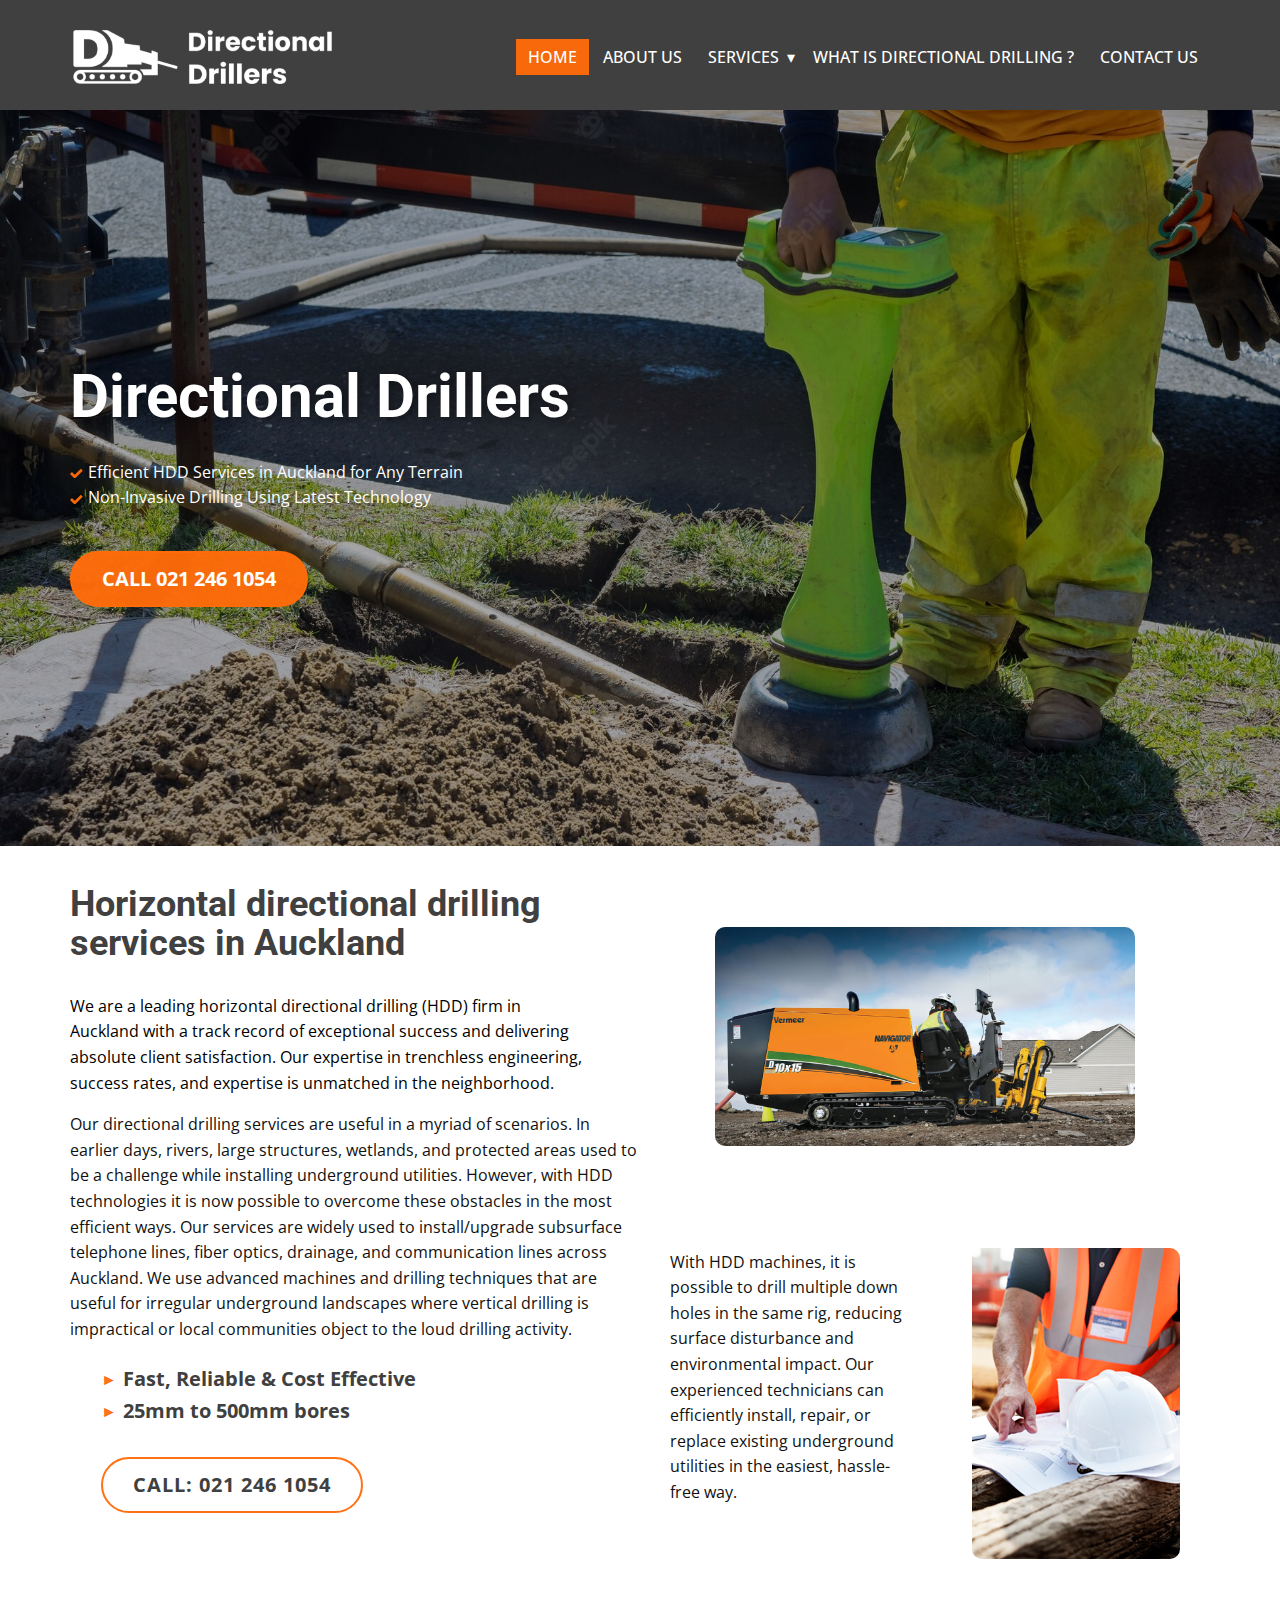
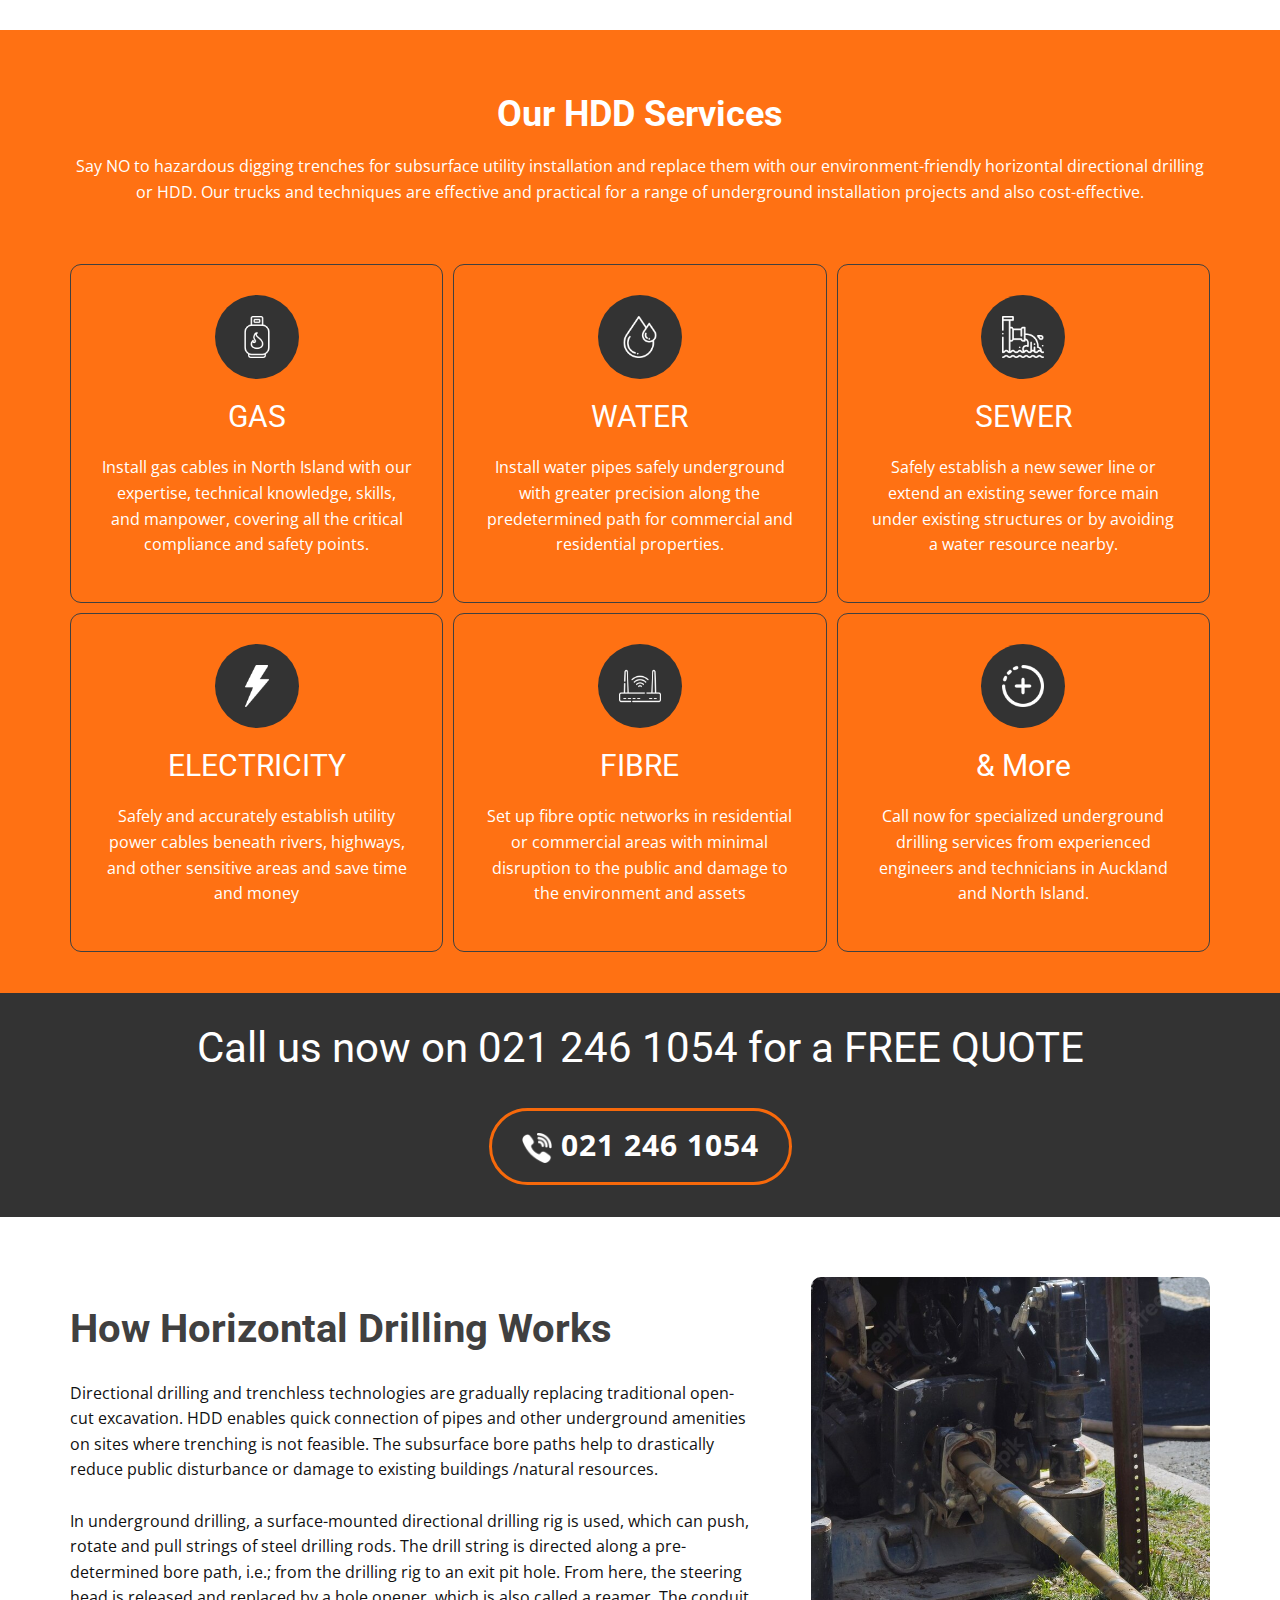
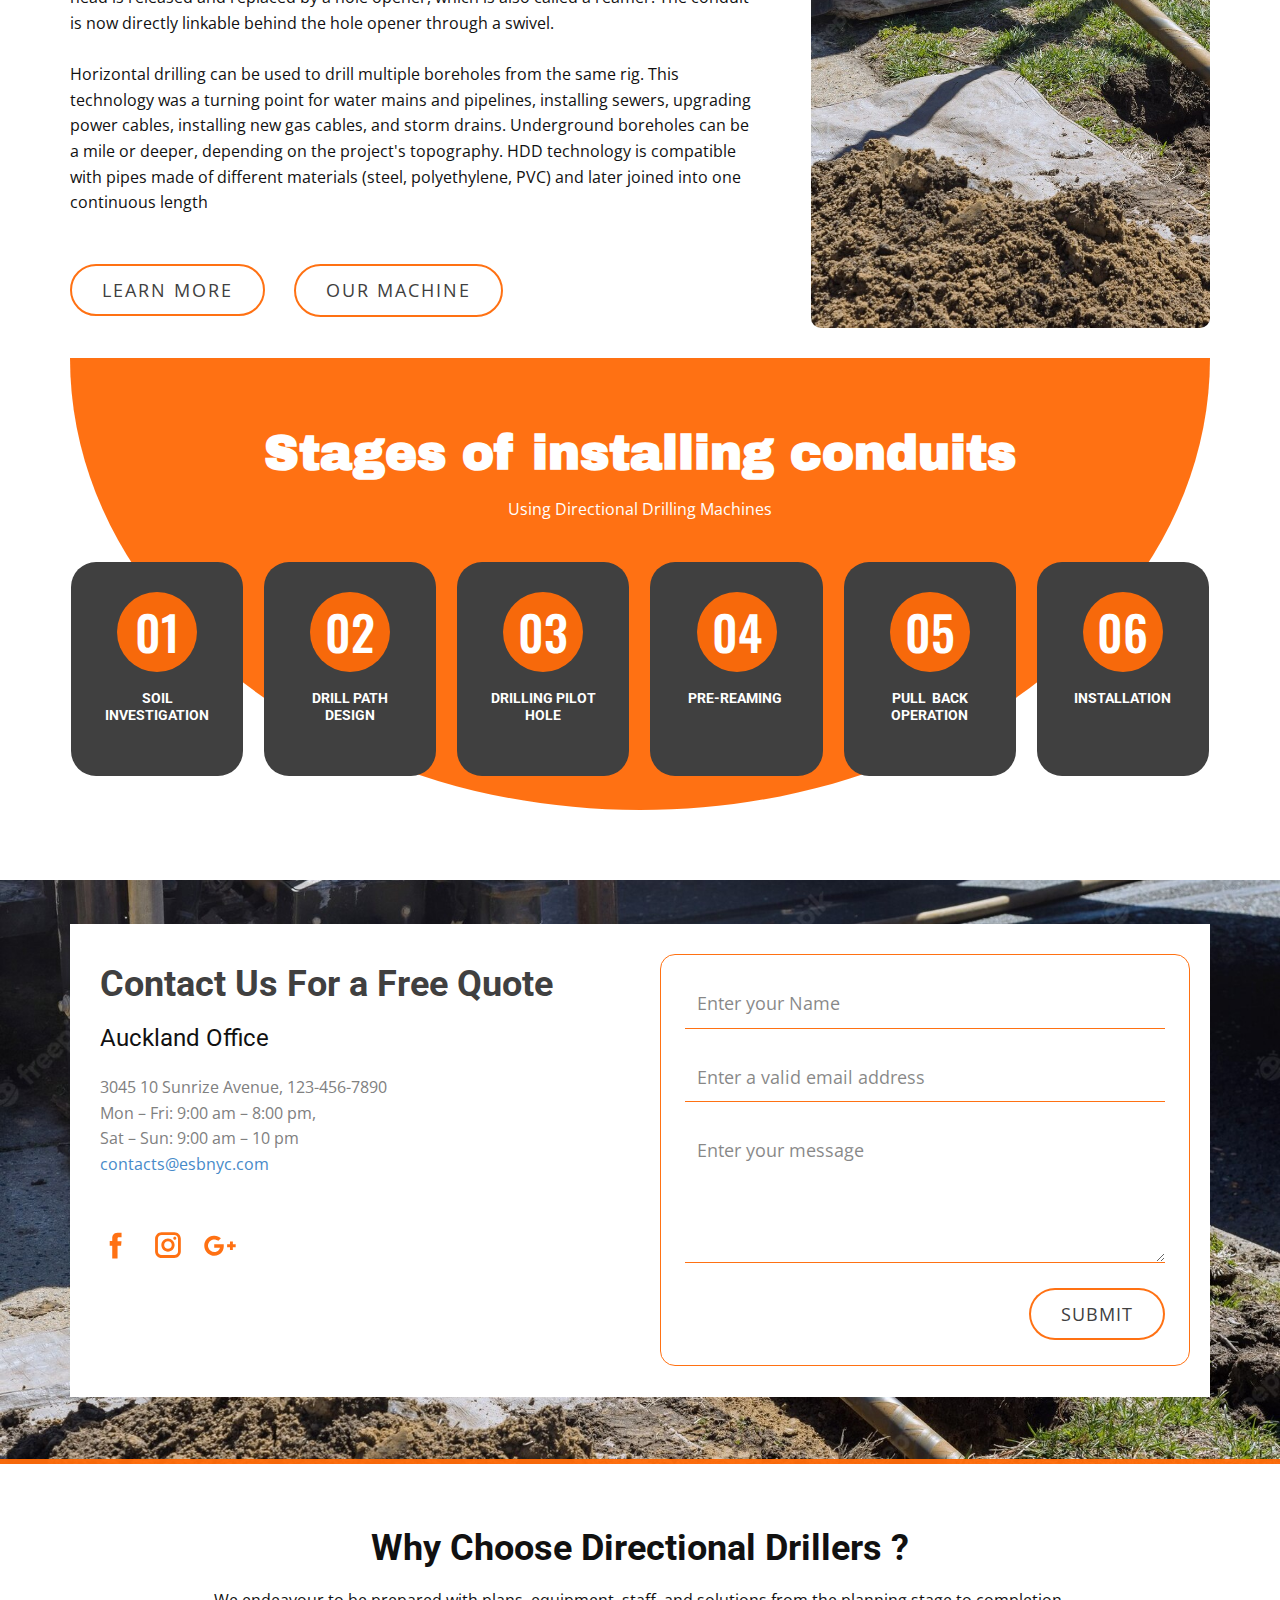
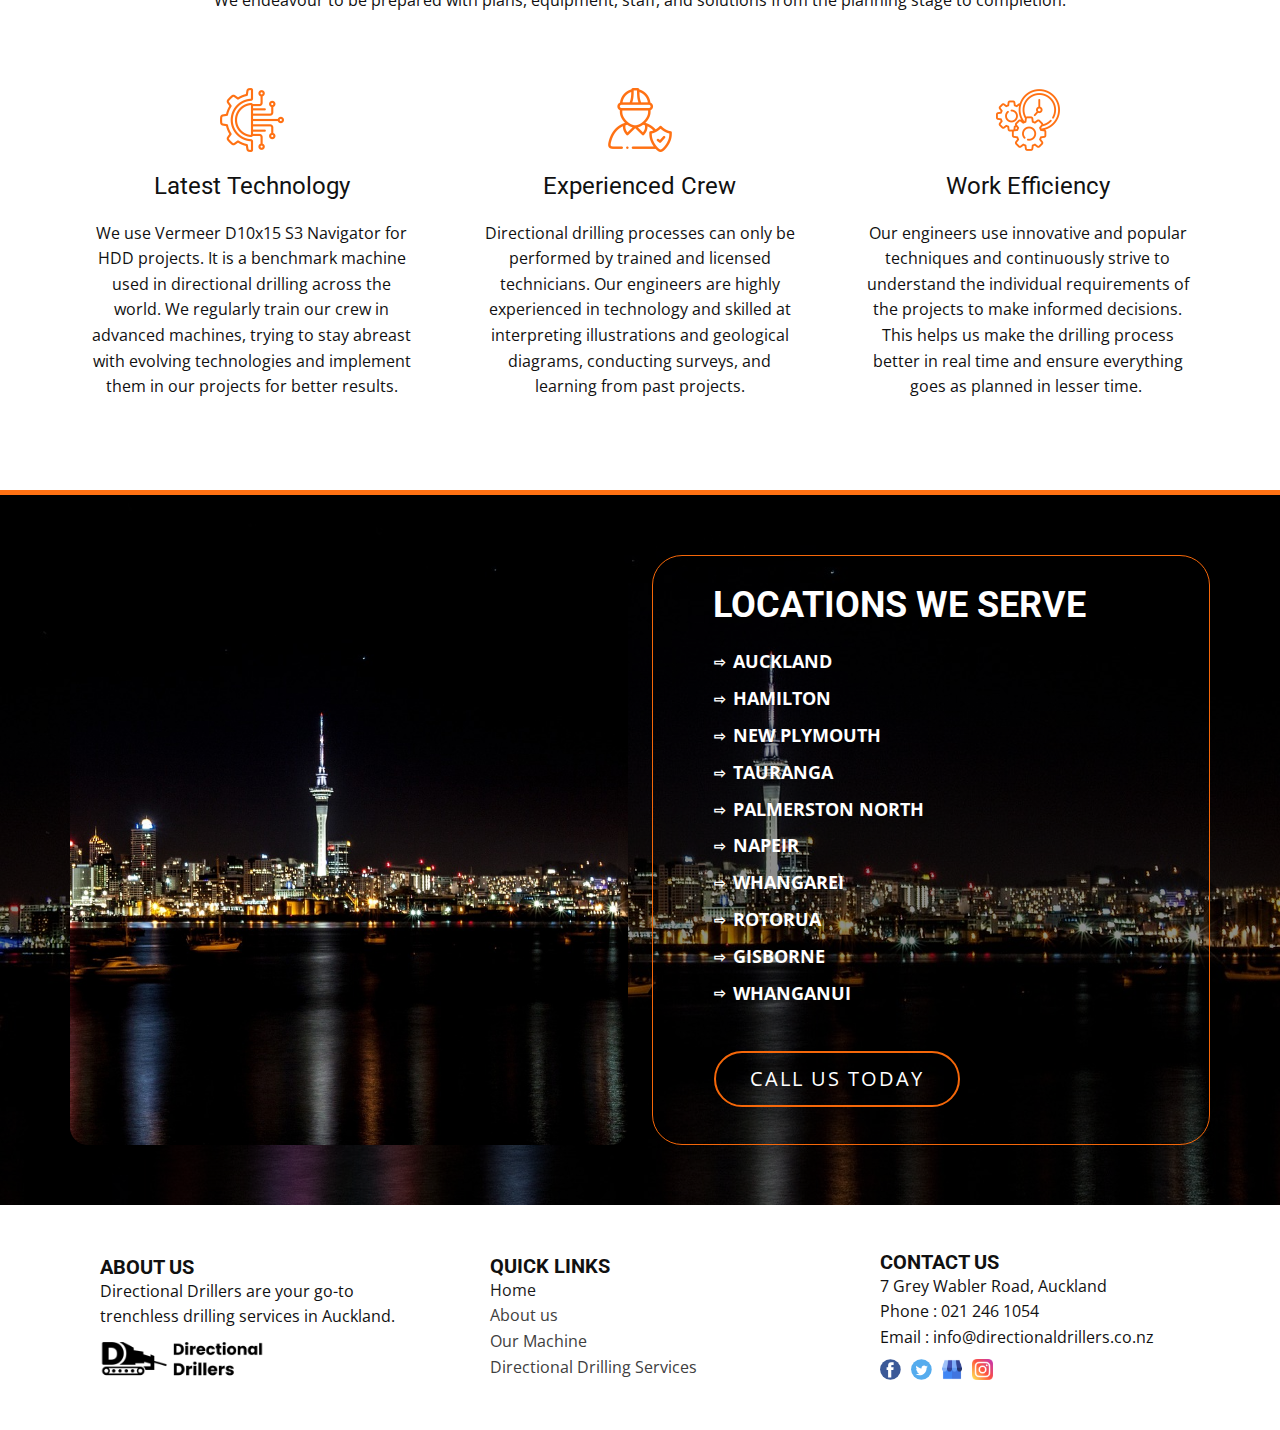
<file: index.html>
<!DOCTYPE html>
<html style="font-size: 16px;" lang="en"><head>
    <meta name="viewport" content="width=device-width, initial-scale=1.0">
    <meta charset="utf-8">
    <meta name="keywords" content="Directional Drillers, Horizontal Directional Drilling, ​​Call or TXT us now on 021 246 1054 ​for a FREE QUOTE, Our Horizontal Directional Drilling Services, Auckland Office, Why Choose Directional Drillers ?, LOCATIONS WE SERVE">
    <meta name="description" content="">
    <title>Directional Drillers</title>
    <link rel="stylesheet" href="css/nicepage.css" media="screen">
    <link rel="stylesheet" href="css/home.css" media="screen">
    <script class="u-script" type="text/javascript" src="jquery/jquery.js"></script>
    <script class="u-script" type="text/javascript" src="jquery/nicepage.js"></script>    
    <link id="u-theme-google-font" rel="stylesheet" href="https://fonts.googleapis.com/css?family=Roboto:100,100i,300,300i,400,400i,500,500i,700,700i,900,900i|Open+Sans:300,300i,400,400i,500,500i,600,600i,700,700i,800,800i">
    <link id="u-page-google-font" rel="stylesheet" href="https://fonts.googleapis.com/css?family=Oswald:200,300,400,500,600,700|Archivo+Black:400">
    <meta name="theme-color" content="#478ac9">
    <meta property="og:title" content="Home">
    <meta property="og:type" content="website">
  </head>
  <body data-home-page="index.html" data-home-page-title="Home" class="u-body u-xl-mode" data-lang="en"><header class="u-clearfix u-grey-75 u-header u-sticky u-sticky-1dd7 u-header" id="sec-5239"><div class="u-clearfix u-sheet u-sheet-1">
        <a href="https://nicepage.com" class="u-image u-logo u-image-1" data-image-width="400" data-image-height="102">
          <img src="images/logo.png" class="u-logo-image u-logo-image-1">
        </a>
        <nav class="u-dropdown-icon u-menu u-menu-dropdown u-offcanvas u-menu-1" data-responsive-from="MD">
          <div class="menu-collapse" style="font-size: 1rem; letter-spacing: 0px; text-transform: uppercase; font-weight: 500;">
            <a class="u-button-style u-custom-active-color u-custom-border u-custom-border-color u-custom-hover-color u-custom-left-right-menu-spacing u-custom-padding-bottom u-custom-text-active-color u-custom-text-color u-custom-text-hover-color u-custom-text-shadow u-custom-top-bottom-menu-spacing u-nav-link u-text-active-palette-1-base u-text-hover-palette-2-base" href="#">
              <svg class="u-svg-link" viewBox="0 0 24 24"><use xmlns:xlink="http://www.w3.org/1999/xlink" xlink:href="#menu-hamburger"></use></svg>
              <svg class="u-svg-content" version="1.1" id="menu-hamburger" viewBox="0 0 16 16" x="0px" y="0px" xmlns:xlink="http://www.w3.org/1999/xlink" xmlns="http://www.w3.org/2000/svg"><g><rect y="1" width="16" height="2"></rect><rect y="7" width="16" height="2"></rect><rect y="13" width="16" height="2"></rect>
</g></svg>
            </a>
          </div>
          <div class="u-custom-menu u-nav-container">
            <ul class="u-nav u-spacing-2 u-unstyled u-nav-1"><li class="u-nav-item"><a class="u-active-custom-color-1 u-button-style u-nav-link u-text-active-white u-text-hover-custom-color-1" href="index.html" style="padding: 10px 12px;">Home</a>
</li><li class="u-nav-item"><a class="u-active-custom-color-1 u-button-style u-nav-link u-text-active-white u-text-hover-custom-color-1" href="about-us.html" style="padding: 10px 12px;">About Us</a>
</li><li class="u-nav-item"><a class="u-active-custom-color-1 u-button-style u-nav-link u-text-active-white u-text-hover-custom-color-1" style="padding: 10px 12px;">Services</a><div class="u-nav-popup"><ul class="u-border-2 u-border-custom-color-1 u-h-spacing-16 u-nav u-unstyled u-v-spacing-6"><li class="u-nav-item"><a class="u-button-style u-custom-color-1 u-nav-link" href="directional-drilling.html">Directional Drilling</a>
</li></ul>
</div>
</li><li class="u-nav-item"><a class="u-active-custom-color-1 u-button-style u-nav-link u-text-active-white u-text-hover-custom-color-1" href="What-is-directional-drilling.html" style="padding: 10px 12px;">What is Directional Drilling ?</a>
</li><li class="u-nav-item"><a class="u-active-custom-color-1 u-button-style u-nav-link u-text-active-white u-text-hover-custom-color-1" href="contact-us.html" style="padding: 10px 12px;">Contact Us</a>
</li></ul>
          </div>
          <div class="u-custom-menu u-nav-container-collapse">
            <div class="u-black u-border-2 u-border-grey-75 u-container-style u-inner-container-layout u-sidenav u-sidenav-1" data-offcanvas-width="290">
              <div class="u-inner-container-layout u-sidenav-overflow">
                <div class="u-menu-close"></div>
                <ul class="u-align-center-lg u-align-center-md u-align-center-sm u-align-center-xl u-align-left-xs u-nav u-popupmenu-items u-text-active-custom-color-1 u-text-hover-custom-color-1 u-unstyled u-nav-3"><li class="u-nav-item"><a class="u-button-style u-nav-link" href="index.html">Home</a>
</li><li class="u-nav-item"><a class="u-button-style u-nav-link" href="about-us.html">About Us</a>
</li><li class="u-nav-item"><a class="u-button-style u-nav-link">Services</a><div class="u-nav-popup"><ul class="u-border-2 u-border-custom-color-1 u-h-spacing-16 u-nav u-unstyled u-v-spacing-6"><li class="u-nav-item"><a class="u-button-style u-nav-link" href="directional-drilling.html">Directional Drilling</a>
</li></ul>
</div>
</li><li class="u-nav-item"><a class="u-button-style u-nav-link" href="What-is-directional-drilling.html">What is Directional Drilling ?</a>
</li><li class="u-nav-item"><a class="u-button-style u-nav-link" href="contact-us.html">Contact Us</a>
</li></ul>
              </div>
            </div>
            <div class="u-black u-menu-overlay u-opacity u-opacity-70"></div>
          </div>
        </nav>
      </div></header>
    <section class="u-clearfix u-image u-shading u-section-1" src="" data-image-width="1800" data-image-height="1200" id="sec-93aa">
      <div class="u-clearfix u-sheet u-sheet-1">
        <div class="u-clearfix u-expanded-width u-gutter-0 u-layout-wrap u-layout-wrap-1">
          <div class="u-layout">
            <div class="u-layout-row">
              <div class="u-align-left u-container-style u-layout-cell u-left-cell u-size-60 u-layout-cell-1">
                <div class="u-container-layout u-container-layout-1">
                  <h1 class="u-align-center-xs u-text u-title u-text-1">Directional Drillers</h1>
                  <ul class="u-align-center-xs u-custom-list u-large-text u-text u-text-variant u-text-2">
                    <li>
                      <div class="u-list-icon u-text-custom-color-1">
                        <svg class="u-svg-content" viewBox="0 0 512 512" id="svg-4a27"><path d="m433.1 67.1-231.8 231.9c-6.2 6.2-16.4 6.2-22.6 0l-99.8-99.8-78.9 78.8 150.5 150.5c10.5 10.5 24.6 16.3 39.4 16.3 14.8 0 29-5.9 39.4-16.3l282.7-282.5z" fill="currentColor"></path></svg>
                      </div> Efficient HDD Services in Auckland for Any Terrain
                    </li>
                    <li>
                      <div class="u-list-icon u-text-custom-color-1">
                        <svg class="u-svg-content" viewBox="0 0 512 512" id="svg-4a27"><path d="m433.1 67.1-231.8 231.9c-6.2 6.2-16.4 6.2-22.6 0l-99.8-99.8-78.9 78.8 150.5 150.5c10.5 10.5 24.6 16.3 39.4 16.3 14.8 0 29-5.9 39.4-16.3l282.7-282.5z" fill="currentColor"></path></svg>
                      </div>Non-Invasive Drilling Using Latest Technology
                    </li>
                  </ul>
                  <a href="tel:021 246 1054" class="u-align-center-xs u-border-2 u-border-custom-color-1 u-btn u-btn-round u-button-style u-custom-color-1 u-hover-grey-75 u-radius-50 u-text-hover-white u-text-white u-btn-1">CALL 021 246 1054</a>
                </div>
              </div>
            </div>
          </div>
        </div>
      </div>
    </section>
    <section class="skrollable u-border-5 u-border-custom-color-1 u-border-no-left u-border-no-right u-border-no-top u-clearfix u-section-2" id="carousel_b054">
      <div class="u-clearfix u-sheet u-sheet-1">
        <div class="u-clearfix u-expanded-width u-layout-wrap u-layout-wrap-1">
          <div class="u-gutter-0 u-layout">
            <div class="u-layout-row">
              <div class="u-size-30">
                <div class="u-layout-col">
                  <div class="u-align-left-lg u-align-left-md u-align-left-sm u-align-left-xl u-container-style u-layout-cell u-size-60 u-layout-cell-1">
                    <div class="u-container-layout u-valign-top u-container-layout-1">
                      <h2 class="u-text u-text-grey-75 u-text-1">Horizontal directional drilling services in Auckland</h2>
                      <p class="u-align-left-xs u-text u-text-black u-text-2"> We are a leading horizontal directional drilling (HDD) firm in Auckland
with a track record ​​of exceptional success and delivering absolute client
satisfaction. Our expertise in trenchless engineering, success rates, and
expertise is unmatched in the neighborhood. </p>
                      <p class="u-align-center-xs u-text u-text-default-xs u-text-3"> Our directional drilling services are useful in a myriad of scenarios.
In earlier days, rivers, large structures, wetlands, and protected areas used
to be a challenge while installing underground utilities. However, with HDD
technologies it is now possible to overcome these obstacles in the most efficient
ways. Our services are widely used to install/upgrade subsurface telephone
lines, fiber optics, drainage, and communication lines across Auckland. We use advanced machines and drilling techniques that are useful for
irregular underground landscapes where vertical drilling is impractical or
local communities object to the loud drilling activity.&nbsp;&nbsp;</p>
                      <ul class="u-align-center-xs u-custom-list u-text u-text-grey-75 u-text-4">
                        <li>
                          <div class="u-list-icon u-text-custom-color-1">
                            <div xmlns="http://www.w3.org/2000/svg" xmlns:xlink="http://www.w3.org/1999/xlink" version="1.1" xml:space="preserve" class="u-svg-content">►</div>
                          </div>
                          <span style="font-weight: 700;"> Fast, Reliable&nbsp;&amp; Cost Effective </span>
                        </li>
                        <li>
                          <div class="u-list-icon u-text-custom-color-1">
                            <div xmlns="http://www.w3.org/2000/svg" xmlns:xlink="http://www.w3.org/1999/xlink" version="1.1" xml:space="preserve" class="u-svg-content">►</div>
                          </div>
                          <span style="font-weight: 700;">25mm to 500mm bores</span>
                        </li>
                      </ul>
                      <a href="tel:021 246 1054" class="u-active-none u-border-2 u-border-custom-color-1 u-btn u-btn-round u-button-style u-hover-custom-color-1 u-none u-radius-50 u-text-grey-75 u-text-hover-white u-btn-1">CALL:​&nbsp;021 246 1054</a>
                    </div>
                  </div>
                </div>
              </div>
              <div class="u-size-30">
                <div class="u-layout-col">
                  <div class="u-align-left u-container-style u-layout-cell u-size-30 u-layout-cell-2">
                    <div class="u-container-layout u-container-layout-2">
                      <img class="u-image u-image-round u-radius-10 u-image-1" src="images/directional-drilling.jpg" alt="" data-image-width="1280" data-image-height="720">
                    </div>
                  </div>
                  <div class="u-align-left u-container-style u-layout-cell u-size-30 u-layout-cell-3">
                    <div class="u-container-layout u-container-layout-3">
                      <img class="u-align-center-md u-align-center-sm u-align-center-xs u-image u-image-round u-radius-10 u-image-2" src="images/hdd-crew-planning.jpg" alt="" data-image-width="208" data-image-height="311">
                      <p class="u-text u-text-5"> With HDD machines, it is possible to drill multiple down holes in the
same rig, reducing surface disturbance and environmental impact. Our
experienced technicians can efficiently install, repair, or replace existing
underground utilities in the easiest, hassle-free way.&nbsp;</p>
                    </div>
                  </div>
                </div>
              </div>
            </div>
          </div>
        </div>
      </div>
    </section>
    <section class="skrollable u-align-center u-clearfix u-custom-color-1 u-section-3" id="sec-1bd9">
      <div class="u-clearfix u-sheet u-sheet-1">
        <h2 class="u-text u-text-default u-text-1">Our HDD Services</h2>
        <p class="u-text u-text-default u-text-2"> Say NO to hazardous digging trenches for subsurface utility installation and replace them with our environment-friendly horizontal directional drilling or HDD. Our trucks and techniques are effective and practical for a range of underground installation projects and also cost-effective.</p>
        <div class="u-expanded-width u-list u-list-1">
          <div class="u-repeater u-repeater-1">
            <div class="u-align-center u-border-1 u-border-grey-75 u-container-style u-list-item u-radius-11 u-repeater-item u-shape-round">
              <div class="u-container-layout u-similar-container u-valign-bottom-xs u-container-layout-1"><span class="u-file-icon u-grey-80 u-icon u-icon-circle u-icon-1"><img src="images/1406652.png" alt=""></span>
                <h3 class="u-text u-text-3">GAS</h3>
                <p class="u-text u-text-4"> Install gas cables in North Island with our expertise, technical
knowledge, skills, and manpower, covering all the critical compliance and
safety points.</p>
              </div>
            </div>
            <div class="u-align-center u-border-1 u-border-grey-75 u-container-style u-list-item u-radius-11 u-repeater-item u-shape-round">
              <div class="u-container-layout u-similar-container u-valign-bottom-xs u-container-layout-2"><span class="u-file-icon u-grey-80 u-icon u-icon-circle u-icon-2"><img src="images/3105761.png" alt=""></span>
                <h3 class="u-text u-text-5">WATER</h3>
                <p class="u-text u-text-6"> Install water pipes safely underground with greater
precision along the predetermined path for commercial and residential
properties. </p>
              </div>
            </div>
            <div class="u-align-center u-border-1 u-border-grey-75 u-container-style u-list-item u-radius-11 u-repeater-item u-shape-round">
              <div class="u-container-layout u-similar-container u-valign-bottom-xs u-container-layout-3"><span class="u-file-icon u-grey-80 u-icon u-icon-circle u-icon-3"><img src="images/3399239.png" alt=""></span>
                <h3 class="u-text u-text-7">SEWER</h3>
                <p class="u-text u-text-8"> Safely establish a new sewer line or extend an existing sewer force main
under existing structures or by avoiding a water resource nearby.</p>
              </div>
            </div>
            <div class="u-align-center u-border-1 u-border-grey-75 u-container-style u-list-item u-radius-11 u-repeater-item u-shape-round">
              <div class="u-container-layout u-similar-container u-valign-bottom-xs u-container-layout-4"><span class="u-file-icon u-grey-80 u-icon u-icon-circle u-icon-4"><img src="images/252851.png" alt=""></span>
                <h3 class="u-text u-text-9">ELECTRICITY</h3>
                <p class="u-text u-text-10"> Safely and accurately establish utility power cables beneath
rivers, highways, and other sensitive areas and save time and money </p>
              </div>
            </div>
            <div class="u-align-center u-border-1 u-border-grey-75 u-container-style u-list-item u-radius-11 u-repeater-item u-shape-round">
              <div class="u-container-layout u-similar-container u-valign-bottom-xs u-container-layout-5"><span class="u-file-icon u-grey-80 u-icon u-icon-circle u-icon-5"><img src="images/2972473.png" alt=""></span>
                <h3 class="u-text u-text-11">FIBRE</h3>
                <p class="u-text u-text-12"> Set up fibre optic networks in residential or commercial
areas with minimal disruption to the public and damage to the environment and
assets </p>
              </div>
            </div>
            <div class="u-align-center u-border-1 u-border-grey-75 u-container-style u-list-item u-radius-11 u-repeater-item u-shape-round">
              <div class="u-container-layout u-similar-container u-valign-bottom-xs u-container-layout-6"><span class="u-file-icon u-grey-80 u-icon u-icon-circle u-icon-6"><img src="images/983901.png" alt=""></span>
                <h3 class="u-text u-text-13">&amp; More</h3>
                <p class="u-text u-text-14"> Call now for specialized underground drilling services from experienced engineers and technicians in Auckland and North Island.</p>
              </div>
            </div>
          </div>
        </div>
      </div>
    </section>
    <section class="u-align-center u-clearfix u-grey-80 u-section-4" src="" id="sec-58c7">
      <div class="u-clearfix u-sheet u-valign-middle-xl u-sheet-1">
        <h2 class="u-text u-text-1"> Call us now on 021 246 1054 ​for a FREE QUOTE</h2>
        <a href="tel:021 246 1054" class="u-border-3 u-border-custom-color-1 u-border-hover-custom-color-1 u-btn u-btn-round u-button-style u-hover-custom-color-1 u-none u-radius-50 u-text-white u-btn-1"><span class="u-file-icon u-icon u-text-white"><img src="images/152851.png" alt=""></span>&nbsp;021 246 1054
        </a>
      </div>
    </section>
    <section class="u-align-center u-clearfix u-white u-section-5" id="carousel_855a">
      <div class="u-clearfix u-sheet u-sheet-1">
        <div class="u-clearfix u-expanded-width u-layout-wrap u-layout-wrap-1">
          <div class="u-layout">
            <div class="u-layout-row">
              <div class="u-container-style u-layout-cell u-size-39-lg u-size-39-xl u-size-60-md u-size-60-sm u-size-60-xs u-layout-cell-1">
                <div class="u-container-layout u-container-layout-1">
                  <h2 class="u-text u-text-grey-75 u-text-1">How Horizontal Drilling Works</h2>
                  <p class="u-text u-text-2"> Directional drilling and trenchless technologies are
gradually replacing traditional open-cut excavation. HDD enables quick
connection of pipes and other underground amenities on sites where trenching is
not feasible. The subsurface bore paths help to drastically reduce public
disturbance or damage to existing buildings /natural resources.&nbsp;<br>
                    <br>In underground drilling, a surface-mounted directional drilling
rig is used, which can push, rotate and pull strings of steel drilling rods.
The drill string is directed along a pre-determined bore path, i.e.; from the
drilling rig to an exit pit hole. From here, the steering head is released and
replaced by a hole opener, which is also called a reamer. The conduit is now
directly linkable behind the hole opener through a swivel. <br>
                    <br>Horizontal drilling can be used to drill multiple boreholes from the
same rig. This technology was a turning point for water mains and pipelines,
installing sewers, upgrading power cables, installing new gas cables, and storm
drains. Underground boreholes can be a mile or deeper, depending on the
project's topography. HDD technology is compatible with pipes made of different
materials (steel, polyethylene, PVC) and later joined into one continuous
length<br>
                  </p>
                  <a href="What-is-directional-drilling.html" data-page-id="249693585" class="u-align-left u-border-2 u-border-custom-color-1 u-btn u-btn-round u-button-style u-hover-custom-color-1 u-none u-radius-50 u-text-active-white u-text-grey-75 u-text-hover-white u-btn-1">learn more</a>
                  <a href="our-machine.html" data-page-id="2594110036" class="u-align-left u-border-2 u-border-custom-color-1 u-btn u-btn-round u-button-style u-hover-custom-color-1 u-none u-radius-50 u-text-active-white u-text-grey-75 u-text-hover-white u-btn-2">OUR machine</a>
                </div>
              </div>
              <div class="u-align-center u-container-style u-hidden-xs u-image u-image-round u-layout-cell u-radius-10 u-shape-rectangle u-size-21-lg u-size-21-xl u-size-60-md u-size-60-sm u-size-60-xs u-image-1" data-image-width="1800" data-image-height="1200">
                <div class="u-container-layout u-valign-top u-container-layout-2"></div>
              </div>
            </div>
          </div>
        </div>
      </div>
    </section>
    <section class="u-align-center u-clearfix u-section-6" id="carousel_2d10">
      <div class="u-clearfix u-sheet u-sheet-1">
        <div class="u-expanded-width u-shape u-shape-svg u-text-custom-color-1 u-shape-1">
          <svg class="u-svg-link" preserveAspectRatio="none" viewBox="0 0 160 80" style=""><use xmlns:xlink="http://www.w3.org/1999/xlink" xlink:href="#svg-0b7f"></use></svg>
          <svg xmlns="http://www.w3.org/2000/svg" xmlns:xlink="http://www.w3.org/1999/xlink" version="1.1" xml:space="preserve" class="u-svg-content" viewBox="0 0 160 80" x="0px" y="0px" id="svg-0b7f" style="enable-background:new 0 0 160 80;"><path d="M160,0H0c0,44.2,35.8,80,80,80S160,44.2,160,0z"></path></svg>
        </div>
        <h1 class="u-custom-font u-text u-text-white u-text-1">Stages of installing conduits</h1>
        <p class="u-text u-text-default u-text-white u-text-2">Using Directional Drilling Machines</p>
        <div class="u-expanded-width-md u-expanded-width-sm u-expanded-width-xs u-list u-list-1">
          <div class="u-repeater u-repeater-1">
            <div class="u-align-center u-container-style u-grey-75 u-list-item u-radius-25 u-repeater-item u-shape-round u-list-item-1">
              <div class="u-container-layout u-similar-container u-valign-top u-container-layout-1">
                <div class="u-align-center u-container-style u-custom-color-1 u-group u-radius-50 u-shape-round u-group-1">
                  <div class="u-container-layout u-valign-middle u-container-layout-2">
                    <h2 class="u-align-center u-custom-font u-font-oswald u-text u-text-body-alt-color u-text-3">01</h2>
                  </div>
                </div>
                <h5 class="u-text u-text-white u-text-4">Soil Investigation</h5>
              </div>
            </div>
            <div class="u-align-center u-container-style u-grey-75 u-list-item u-radius-25 u-repeater-item u-shape-round u-list-item-2">
              <div class="u-container-layout u-similar-container u-valign-top u-container-layout-3">
                <div class="u-align-center u-container-style u-custom-color-1 u-group u-radius-50 u-shape-round u-group-2">
                  <div class="u-container-layout u-valign-middle u-container-layout-4">
                    <h2 class="u-align-center u-custom-font u-font-oswald u-text u-text-body-alt-color u-text-default u-text-5">02</h2>
                  </div>
                </div>
                <h5 class="u-text u-text-white u-text-6">Drill path design<br>
                </h5>
              </div>
            </div>
            <div class="u-align-center u-container-style u-grey-75 u-list-item u-radius-25 u-repeater-item u-shape-round u-list-item-3">
              <div class="u-container-layout u-similar-container u-valign-top u-container-layout-5">
                <div class="u-align-center u-container-style u-custom-color-1 u-group u-radius-50 u-shape-round u-group-3">
                  <div class="u-container-layout u-valign-middle u-container-layout-6">
                    <h2 class="u-align-center u-custom-font u-font-oswald u-text u-text-body-alt-color u-text-default u-text-7">03</h2>
                  </div>
                </div>
                <h5 class="u-text u-text-white u-text-8">Drilling pilot hole</h5>
              </div>
            </div>
            <div class="u-align-center u-container-style u-grey-75 u-list-item u-radius-25 u-repeater-item u-shape-round u-list-item-4">
              <div class="u-container-layout u-similar-container u-valign-top u-container-layout-7">
                <div class="u-align-center u-container-style u-custom-color-1 u-group u-radius-50 u-shape-round u-group-4">
                  <div class="u-container-layout u-valign-middle u-container-layout-8">
                    <h2 class="u-align-center u-custom-font u-font-oswald u-text u-text-body-alt-color u-text-default u-text-9">04</h2>
                  </div>
                </div>
                <h5 class="u-text u-text-white u-text-10">Pre-reaming&nbsp;</h5>
              </div>
            </div>
            <div class="u-align-center u-container-style u-grey-75 u-list-item u-radius-25 u-repeater-item u-shape-round u-list-item-5">
              <div class="u-container-layout u-similar-container u-valign-top u-container-layout-9">
                <div class="u-align-center u-container-style u-custom-color-1 u-group u-radius-50 u-shape-round u-group-5">
                  <div class="u-container-layout u-valign-middle u-container-layout-10">
                    <h2 class="u-align-center u-custom-font u-font-oswald u-text u-text-body-alt-color u-text-default u-text-11">05</h2>
                  </div>
                </div>
                <h5 class="u-text u-text-white u-text-12">Pull&nbsp; back operation</h5>
              </div>
            </div>
            <div class="u-align-center u-container-style u-grey-75 u-list-item u-radius-25 u-repeater-item u-shape-round u-list-item-6">
              <div class="u-container-layout u-similar-container u-valign-top u-container-layout-11">
                <div class="u-align-center u-container-style u-custom-color-1 u-group u-radius-50 u-shape-round u-group-6">
                  <div class="u-container-layout u-valign-middle u-container-layout-12">
                    <h2 class="u-align-center u-custom-font u-font-oswald u-text u-text-body-alt-color u-text-default u-text-13">06</h2>
                  </div>
                </div>
                <h5 class="u-text u-text-white u-text-14">Installation</h5>
              </div>
            </div>
          </div>
        </div>
      </div>
    </section>
    <section class="skrollable u-align-center u-border-5 u-border-custom-color-1 u-border-no-left u-border-no-right u-border-no-top u-clearfix u-image u-section-7" id="sec-cb23" data-image-width="1800" data-image-height="1200">
      <div class="u-clearfix u-sheet u-sheet-1">
        <div class="grid-rad u-clearfix u-expanded-width u-gutter-0 u-layout-wrap u-layout-wrap-1">
          <div class="u-gutter-0 u-layout">
            <div class="u-layout-row">
              <div class="u-align-center-xs u-align-left-lg u-align-left-md u-align-left-sm u-align-left-xl u-container-style u-layout-cell u-left-cell u-shape-rectangle u-size-30 u-white u-layout-cell-1">
                <div class="u-container-layout u-container-layout-1">
                  <h2 class="u-text u-text-grey-75 u-text-1">Contact Us For a Free Quote</h2>
                  <h4 class="u-text u-text-2">Auckland Office</h4>
                  <p class="u-text u-text-grey-50 u-text-3">3045 10 Sunrize Avenue, 123-456-7890<br>Mon – Fri: 9:00 am – 8:00 pm,<br>Sat – Sun: 9:00 am – 10 pm<br>
                    <a href="#" target="_blank">contacts@esbnyc.com</a>
                  </p>
                  <div class="u-social-icons u-spacing-20 u-social-icons-1">
                    <a class="u-social-url" target="_blank" href=""><span class="u-icon u-icon-circle u-social-facebook u-social-icon u-text-custom-color-1 u-icon-1">
                    <svg class="u-svg-link" preserveAspectRatio="xMidYMin slice" viewBox="0 0 112 112" style=""><use xmlns:xlink="http://www.w3.org/1999/xlink" xlink:href="#svg-50ee"></use></svg>
                    <svg xmlns="http://www.w3.org/2000/svg" xmlns:xlink="http://www.w3.org/1999/xlink" version="1.1" xml:space="preserve" class="u-svg-content" viewBox="0 0 112 112" x="0px" y="0px" id="svg-50ee"><path d="M75.5,28.8H65.4c-1.5,0-4,0.9-4,4.3v9.4h13.9l-1.5,15.8H61.4v45.1H42.8V58.3h-8.8V42.4h8.8V32.2 c0-7.4,3.4-18.8,18.8-18.8h13.8v15.4H75.5z"></path></svg>
                  </span>
                    </a>
                    <a class="u-social-url" target="_blank" href=""><span class="u-icon u-icon-circle u-social-icon u-social-instagram u-text-custom-color-1 u-icon-2">
                    <svg class="u-svg-link" preserveAspectRatio="xMidYMin slice" viewBox="0 0 112 112" style=""><use xmlns:xlink="http://www.w3.org/1999/xlink" xlink:href="#svg-dd2a"></use></svg>
                    <svg xmlns="http://www.w3.org/2000/svg" xmlns:xlink="http://www.w3.org/1999/xlink" version="1.1" xml:space="preserve" class="u-svg-content" viewBox="0 0 112 112" x="0px" y="0px" id="svg-dd2a"><path d="M55.9,32.9c-12.8,0-23.2,10.4-23.2,23.2s10.4,23.2,23.2,23.2s23.2-10.4,23.2-23.2S68.7,32.9,55.9,32.9z M55.9,69.4c-7.4,0-13.3-6-13.3-13.3c-0.1-7.4,6-13.3,13.3-13.3s13.3,6,13.3,13.3C69.3,63.5,63.3,69.4,55.9,69.4z"></path><path d="M79.7,26.8c-3,0-5.4,2.5-5.4,5.4s2.5,5.4,5.4,5.4c3,0,5.4-2.5,5.4-5.4S82.7,26.8,79.7,26.8z"></path><path d="M78.2,11H33.5C21,11,10.8,21.3,10.8,33.7v44.7c0,12.6,10.2,22.8,22.7,22.8h44.7c12.6,0,22.7-10.2,22.7-22.7 V33.7C100.8,21.1,90.6,11,78.2,11z M91,78.4c0,7.1-5.8,12.8-12.8,12.8H33.5c-7.1,0-12.8-5.8-12.8-12.8V33.7 c0-7.1,5.8-12.8,12.8-12.8h44.7c7.1,0,12.8,5.8,12.8,12.8V78.4z"></path></svg>
                  </span>
                    </a>
                    <a class="u-social-url" target="_blank" href=""><span class="u-icon u-icon-circle u-social-google u-social-icon u-text-custom-color-1 u-icon-3">
                    <svg class="u-svg-link" preserveAspectRatio="xMidYMin slice" viewBox="0 0 112 112" style=""><use xmlns:xlink="http://www.w3.org/1999/xlink" xlink:href="#svg-102d"></use></svg>
                    <svg xmlns="http://www.w3.org/2000/svg" xmlns:xlink="http://www.w3.org/1999/xlink" version="1.1" xml:space="preserve" class="u-svg-content" viewBox="0 0 112 112" x="0px" y="0px" id="svg-102d"><path d="M62.2,81.6c-8.6,11.2-24.6,14.4-37.6,10C10.9,87,0.8,73.2,1,58.5c-0.8-18,15.2-34.6,33.1-34.9 c9.2-0.8,18.2,2.7,25,8.6c-2.9,3.1-5.7,6.2-8.9,9.2c-6.2-3.8-13.5-6.5-20.6-4C18.1,40.7,11,54.2,15.4,65.6 c3.5,11.8,17.8,18.3,29.2,13.2c5.8-2.1,9.7-7.4,11.3-13.2c-6.6-0.1-13.2,0-20.1-0.3c0-3.9,0-7.9,0-11.9c11.2,0,22.2,0,33.3,0 C69.9,63.4,68.3,73.9,62.2,81.6z M110.9,63.7c-3.4,0-6.6,0-10,0c0,3.4,0,6.6,0,10c-3.4,0-6.6,0-10,0c0-3.4,0-6.6,0-10 c-3.4,0-6.6,0-10,0c0-3.4,0-6.6,0-10c3.4,0,6.6,0,10,0c0-3.4,0-6.6,0.1-10c3.4,0,6.6,0,10,0c0,3.4,0,6.6,0,10c3.4,0,6.6,0,10,0 C110.9,56.9,110.9,60.3,110.9,63.7z"></path></svg>
                  </span>
                    </a>
                  </div>
                </div>
              </div>
              <div class="u-align-left u-container-style u-layout-cell u-right-cell u-shape-rectangle u-size-30 u-white u-layout-cell-2">
                <div class="u-container-layout u-valign-middle u-container-layout-2">
                  <div class="u-border-1 u-border-custom-color-1 u-expanded-width u-form u-radius-15 u-form-1">
                    <form action="#" method="POST" class="u-clearfix u-form-spacing-24 u-form-vertical u-inner-form" style="padding: 24px;" source="custom" name="form">
                      <div class="u-form-group u-form-name u-label-none">
                        <label for="name-3b9a" class="u-label u-label-1">Name</label>
                        <input type="text" placeholder="Enter your Name" id="name-3b9a" name="name" class="u-border-1 u-border-custom-color-1 u-border-no-left u-border-no-right u-border-no-top u-input u-input-rectangle u-input-1" required="">
                      </div>
                      <div class="u-form-email u-form-group u-label-none">
                        <label for="email-3b9a" class="u-label u-label-2">Email</label>
                        <input type="email" placeholder="Enter a valid email address" id="email-3b9a" name="email" class="u-border-1 u-border-custom-color-1 u-border-no-left u-border-no-right u-border-no-top u-input u-input-rectangle u-input-2" required="">
                      </div>
                      <div class="u-form-group u-form-message u-label-none">
                        <label for="message-3b9a" class="u-label u-label-3">Message</label>
                        <textarea placeholder="Enter your message" rows="4" cols="50" id="message-3b9a" name="message" class="u-border-1 u-border-custom-color-1 u-border-no-left u-border-no-right u-border-no-top u-input u-input-rectangle u-input-3" required=""></textarea>
                      </div>
                      <div class="u-align-center-xs u-align-right-lg u-align-right-md u-align-right-sm u-align-right-xl u-form-group u-form-submit">
                        <a href="#" class="u-border-2 u-border-custom-color-1 u-btn u-btn-round u-btn-submit u-button-style u-hover-custom-color-1 u-radius-50 u-text-grey-75 u-text-hover-white u-white u-btn-1">Submit</a>
                        <input type="submit" value="submit" class="u-form-control-hidden">
                      </div>
                      <div class="u-form-send-message u-form-send-success"> Thank you! Your message has been sent. </div>
                      <div class="u-form-send-error u-form-send-message"> Unable to send your message. Please fix errors then try again. </div>
                      <input type="hidden" value="" name="recaptchaResponse">
                    </form>
                  </div>
                </div>
              </div>
            </div>
          </div>
        </div>
      </div>
    </section>
    <section class="u-align-center u-border-5 u-border-custom-color-1 u-border-no-left u-border-no-right u-border-no-top u-clearfix u-white u-section-8" id="sec-097e">
      <div class="u-clearfix u-sheet u-sheet-1">
        <h2 class="u-text u-text-default u-text-1">Why Choose Directional Drillers ?</h2>
        <p class="u-text u-text-default u-text-2"> We endeavour to be prepared with plans, equipment, staff, and solutions
from the planning stage to completion.</p>
        <div class="u-expanded-width u-list u-list-1">
          <div class="u-repeater u-repeater-1">
            <div class="u-align-center u-container-style u-list-item u-repeater-item u-shape-rectangle">
              <div class="u-container-layout u-similar-container u-container-layout-1"><span class="u-file-icon u-icon u-text-custom-color-1 u-icon-1"><img src="images/4257483.png" alt=""></span>
                <h4 class="u-text u-text-default u-text-3"> Latest Technology </h4>
                <p class="u-text u-text-4"> We use Vermeer D10x15 S3 Navigator for HDD projects. It is a
benchmark machine used in directional drilling across the world. We regularly
train our crew in advanced machines, trying to stay abreast with evolving
technologies and implement them in our projects for better results. </p>
              </div>
            </div>
            <div class="u-align-center u-container-style u-list-item u-repeater-item u-shape-rectangle">
              <div class="u-container-layout u-similar-container u-container-layout-2"><span class="u-file-icon u-icon u-text-custom-color-1 u-icon-2"><img src="images/2610605.png" alt=""></span>
                <h4 class="u-text u-text-default u-text-5"> Experienced Crew</h4>
                <p class="u-text u-text-6"> Directional drilling processes can only be performed by
trained and licensed technicians. Our engineers are highly experienced in
technology and skilled at interpreting illustrations and geological diagrams,
conducting surveys, and learning from past projects. </p>
              </div>
            </div>
            <div class="u-align-center u-container-style u-list-item u-repeater-item u-shape-rectangle">
              <div class="u-container-layout u-similar-container u-container-layout-3"><span class="u-file-icon u-icon u-text-custom-color-1 u-icon-3"><img src="images/2576514.png" alt=""></span>
                <h4 class="u-text u-text-default u-text-7"> Work Efficiency </h4>
                <p class="u-text u-text-8"> Our engineers use innovative and popular techniques and continuously
strive to understand the individual requirements of the projects to make
informed decisions. This helps us make the drilling process better in real time
and ensure everything goes as planned in lesser time.&nbsp;</p>
              </div>
            </div>
          </div>
        </div>
      </div>
    </section>
    <section class="u-align-center u-clearfix u-image u-shading u-section-9" id="sec-55bd" data-image-width="1280" data-image-height="854">
      <div class="u-clearfix u-sheet u-valign-middle u-sheet-1">
        <div class="u-clearfix u-expanded-width u-gutter-24 u-layout-wrap u-layout-wrap-1">
          <div class="u-layout" style="">
            <div class="u-layout-row" style="">
              <div class="u-align-left u-container-style u-hidden-xs u-image u-image-round u-layout-cell u-left-cell u-radius-30 u-size-30 u-size-xs-60 u-image-1" src="" data-image-width="1920" data-image-height="1280">
                <div class="u-container-layout u-valign-middle u-container-layout-1" src=""></div>
              </div>
              <div class="u-align-left-lg u-align-left-md u-align-left-sm u-align-left-xl u-container-style u-layout-cell u-radius-30 u-right-cell u-shape-round u-size-30 u-size-xs-60 u-layout-cell-2">
                <div class="u-border-1 u-border-custom-color-1 u-container-layout u-valign-top-xs u-container-layout-2">
                  <h2 class="u-align-center-xs u-text u-text-1">LOCATIONS WE SERVE</h2>
                  <ul class="u-align-left-xs u-custom-list u-file-icon u-spacing-8 u-text u-text-2">
                    <li style="">
                      <div class="u-list-icon">
                        <div xmlns="http://www.w3.org/2000/svg" xmlns:xlink="http://www.w3.org/1999/xlink" version="1.1" xml:space="preserve" class="u-svg-content">⇨</div>
                      </div>AUCKLAND
                    </li>
                    <li style="">
                      <div class="u-list-icon">
                        <div xmlns="http://www.w3.org/2000/svg" xmlns:xlink="http://www.w3.org/1999/xlink" version="1.1" xml:space="preserve" class="u-svg-content">⇨</div>
                      </div>HAMILTON
                    </li>
                    <li style="">
                      <div class="u-list-icon">
                        <div xmlns="http://www.w3.org/2000/svg" xmlns:xlink="http://www.w3.org/1999/xlink" version="1.1" xml:space="preserve" class="u-svg-content">⇨</div>
                      </div>NEW PLYMOUTH
                    </li>
                    <li style="">
                      <div class="u-list-icon">
                        <div xmlns="http://www.w3.org/2000/svg" xmlns:xlink="http://www.w3.org/1999/xlink" version="1.1" xml:space="preserve" class="u-svg-content">⇨</div>
                      </div>TAURANGA
                    </li>
                    <li style="">
                      <div class="u-list-icon">
                        <div xmlns="http://www.w3.org/2000/svg" xmlns:xlink="http://www.w3.org/1999/xlink" version="1.1" xml:space="preserve" class="u-svg-content">⇨</div>
                      </div>PALMERSTON NORTH
                    </li>
                    <li style="">
                      <div class="u-list-icon">
                        <div xmlns="http://www.w3.org/2000/svg" xmlns:xlink="http://www.w3.org/1999/xlink" version="1.1" xml:space="preserve" class="u-svg-content">⇨</div>
                      </div>NAPEIR
                    </li>
                    <li style="">
                      <div class="u-list-icon">
                        <div xmlns="http://www.w3.org/2000/svg" xmlns:xlink="http://www.w3.org/1999/xlink" version="1.1" xml:space="preserve" class="u-svg-content">⇨</div>
                      </div>WHANGAREI
                    </li>
                    <li style="">
                      <div class="u-list-icon">
                        <div xmlns="http://www.w3.org/2000/svg" xmlns:xlink="http://www.w3.org/1999/xlink" version="1.1" xml:space="preserve" class="u-svg-content">⇨</div>
                      </div>ROTORUA
                    </li>
                    <li style="">
                      <div class="u-list-icon">
                        <div xmlns="http://www.w3.org/2000/svg" xmlns:xlink="http://www.w3.org/1999/xlink" version="1.1" xml:space="preserve" class="u-svg-content">⇨</div>
                      </div>GISBORNE
                    </li>
                    <li style="">
                      <div class="u-list-icon">
                        <div xmlns="http://www.w3.org/2000/svg" xmlns:xlink="http://www.w3.org/1999/xlink" version="1.1" xml:space="preserve" class="u-svg-content">⇨</div>
                      </div>WHANGANUI
                    </li>
                  </ul>
                  <a href="tel:021 246 1054" class="u-align-center-xs u-border-2 u-border-custom-color-1 u-btn u-btn-round u-button-style u-hover-custom-color-1 u-none u-radius-50 u-text-body-alt-color u-text-hover-white u-btn-1">call us today</a>
                </div>
              </div>
            </div>
          </div>
        </div>
      </div>
    </section>
    <style class="u-overlap-style">.u-overlap:not(.u-sticky-scroll) .u-header {
background-color: #ffffff !important
}</style>
    
    
    <footer class="u-clearfix u-footer u-white" id="sec-1cb4"><div class="u-clearfix u-sheet u-sheet-1">
        <div class="u-clearfix u-expanded-width u-gutter-30 u-layout-wrap u-layout-wrap-1">
          <div class="u-gutter-0 u-layout">
            <div class="u-layout-row">
              <div class="u-align-left u-container-style u-layout-cell u-left-cell u-size-20 u-size-20-md u-layout-cell-1">
                <div class="u-container-layout u-container-layout-1"><!--position-->
                  <div data-position="" class="u-position u-position-1"><!--block-->
                    <div class="u-block">
                      <div class="u-block-container u-clearfix"><!--block_header-->
                        <h5 class="u-block-header u-text u-text-1"><!--block_header_content-->ABOUT US<!--/block_header_content--></h5><!--/block_header--><!--block_content-->
                        <div class="u-block-content u-text"><!--block_content_content--> Directional Drillers are your go-to trenchless drilling services in
Auckland.&nbsp;<!--/block_content_content--></div><!--/block_content-->
                      </div>
                    </div><!--/block-->
                  </div><!--/position-->
                  <a href="https://nicepage.com" class="u-image u-logo u-image-1" data-image-width="400" data-image-height="102">
                    <img src="images/logo-black.png" class="u-logo-image u-logo-image-1">
                  </a>
                </div>
              </div>
              <div class="u-align-left u-container-style u-layout-cell u-size-20 u-size-20-md u-layout-cell-2">
                <div class="u-container-layout u-valign-top u-container-layout-2"><!--position-->
                  <div data-position="" class="u-position u-position-2"><!--block-->
                    <div class="u-block">
                      <div class="u-block-container u-clearfix"><!--block_header-->
                        <h5 class="u-block-header u-text u-text-3"><!--block_header_content-->QUICK LINKS<!--/block_header_content--></h5><!--/block_header--><!--block_content-->
                        <div class="u-block-content u-text"><!--block_content_content-->
                          <a href="index.html" data-page-id="1115315034" class="u-active-none u-border-none u-btn u-button-link u-button-style u-hover-none u-none u-text-grey-90 u-text-hover-custom-color-1 u-btn-1"> Home</a>
                          <br>
                          <a href="about-us.html" data-page-id="263014311" class="u-active-none u-border-none u-btn u-button-link u-button-style u-hover-none u-none u-text-grey-75 u-text-hover-custom-color-1 u-btn-2">About us</a>
                          <br>
                          <a href="our-machine.html" data-page-id="2594110036" class="u-active-none u-border-none u-btn u-button-link u-button-style u-hover-none u-none u-text-grey-75 u-text-hover-custom-color-1 u-btn-3"> Our Machine</a>
                          <br>
                          <a href="directional-drilling.html" data-page-id="564517137" class="u-active-none u-border-none u-btn u-button-link u-button-style u-hover-none u-none u-text-grey-75 u-text-hover-custom-color-1 u-btn-4">Directional Drilling Services</a><!--/block_content_content-->
                        </div><!--/block_content-->
                      </div>
                    </div><!--/block-->
                  </div><!--/position-->
                </div>
              </div>
              <div class="u-align-left u-container-style u-layout-cell u-right-cell u-size-20 u-size-20-md u-layout-cell-3">
                <div class="u-container-layout u-container-layout-3"><!--position-->
                  <div data-position="" class="u-position u-position-3"><!--block-->
                    <div class="u-block">
                      <div class="u-block-container u-clearfix"><!--block_header-->
                        <h5 class="u-block-header u-text u-text-5"><!--block_header_content-->CONTACT US<!--/block_header_content--></h5><!--/block_header--><!--block_content-->
                        <div class="u-block-content u-text"><!--block_content_content--> 7 Grey Wabler Road, Auckland<br>Phone : 021 246 1054<br>Email : info@directionaldrillers.co.nz<!--/block_content_content-->
                        </div><!--/block_content-->
                      </div>
                    </div><!--/block-->
                  </div><!--/position-->
                  <div class="u-social-icons u-spacing-10 u-social-icons-1">
                    <a class="u-social-url" title="facebook" target="_blank" href="https://nicepage.review"><span class="u-icon u-social-facebook u-social-icon u-icon-1"><svg class="u-svg-link" preserveAspectRatio="xMidYMin slice" viewBox="0 0 112 112" style=""><use xmlns:xlink="http://www.w3.org/1999/xlink" xlink:href="#svg-1c59"></use></svg><svg class="u-svg-content" viewBox="0 0 112 112" x="0" y="0" id="svg-1c59"><circle fill="currentColor" cx="56.1" cy="56.1" r="55"></circle><path fill="#FFFFFF" d="M73.5,31.6h-9.1c-1.4,0-3.6,0.8-3.6,3.9v8.5h12.6L72,58.3H60.8v40.8H43.9V58.3h-8V43.9h8v-9.2
            c0-6.7,3.1-17,17-17h12.5v13.9H73.5z"></path></svg></span>
                    </a>
                    <a class="u-social-url" title="twitter" target="_blank" href=""><span class="u-icon u-social-icon u-social-twitter u-icon-2"><svg class="u-svg-link" preserveAspectRatio="xMidYMin slice" viewBox="0 0 112 112" style=""><use xmlns:xlink="http://www.w3.org/1999/xlink" xlink:href="#svg-9be0"></use></svg><svg class="u-svg-content" viewBox="0 0 112 112" x="0" y="0" id="svg-9be0"><circle fill="currentColor" class="st0" cx="56.1" cy="56.1" r="55"></circle><path fill="#FFFFFF" d="M83.8,47.3c0,0.6,0,1.2,0,1.7c0,17.7-13.5,38.2-38.2,38.2C38,87.2,31,85,25,81.2c1,0.1,2.1,0.2,3.2,0.2
            c6.3,0,12.1-2.1,16.7-5.7c-5.9-0.1-10.8-4-12.5-9.3c0.8,0.2,1.7,0.2,2.5,0.2c1.2,0,2.4-0.2,3.5-0.5c-6.1-1.2-10.8-6.7-10.8-13.1
            c0-0.1,0-0.1,0-0.2c1.8,1,3.9,1.6,6.1,1.7c-3.6-2.4-6-6.5-6-11.2c0-2.5,0.7-4.8,1.8-6.7c6.6,8.1,16.5,13.5,27.6,14
            c-0.2-1-0.3-2-0.3-3.1c0-7.4,6-13.4,13.4-13.4c3.9,0,7.3,1.6,9.8,4.2c3.1-0.6,5.9-1.7,8.5-3.3c-1,3.1-3.1,5.8-5.9,7.4
            c2.7-0.3,5.3-1,7.7-2.1C88.7,43,86.4,45.4,83.8,47.3z"></path></svg></span>
                    </a>
                    <a class="u-social-url" target="_blank" data-type="Custom" title="Custom" href=""><span class="u-file-icon u-icon u-social-custom u-social-icon u-icon-3"><img src="images/2702598.png" alt=""></span>
                    </a>
                    <a class="u-social-url" target="_blank" data-type="Custom" title="Custom" href=""><span class="u-file-icon u-icon u-social-custom u-social-icon u-icon-4"><img src="images/2111463.png" alt=""></span>
                    </a>
                  </div>
                </div>
              </div>
            </div>
          </div>
        </div>
        <div class="u-border-1 u-border-white u-expanded-width u-line u-line-horizontal u-opacity u-opacity-50 u-line-1"></div>
      </div></footer> 
</body></html>
</file>
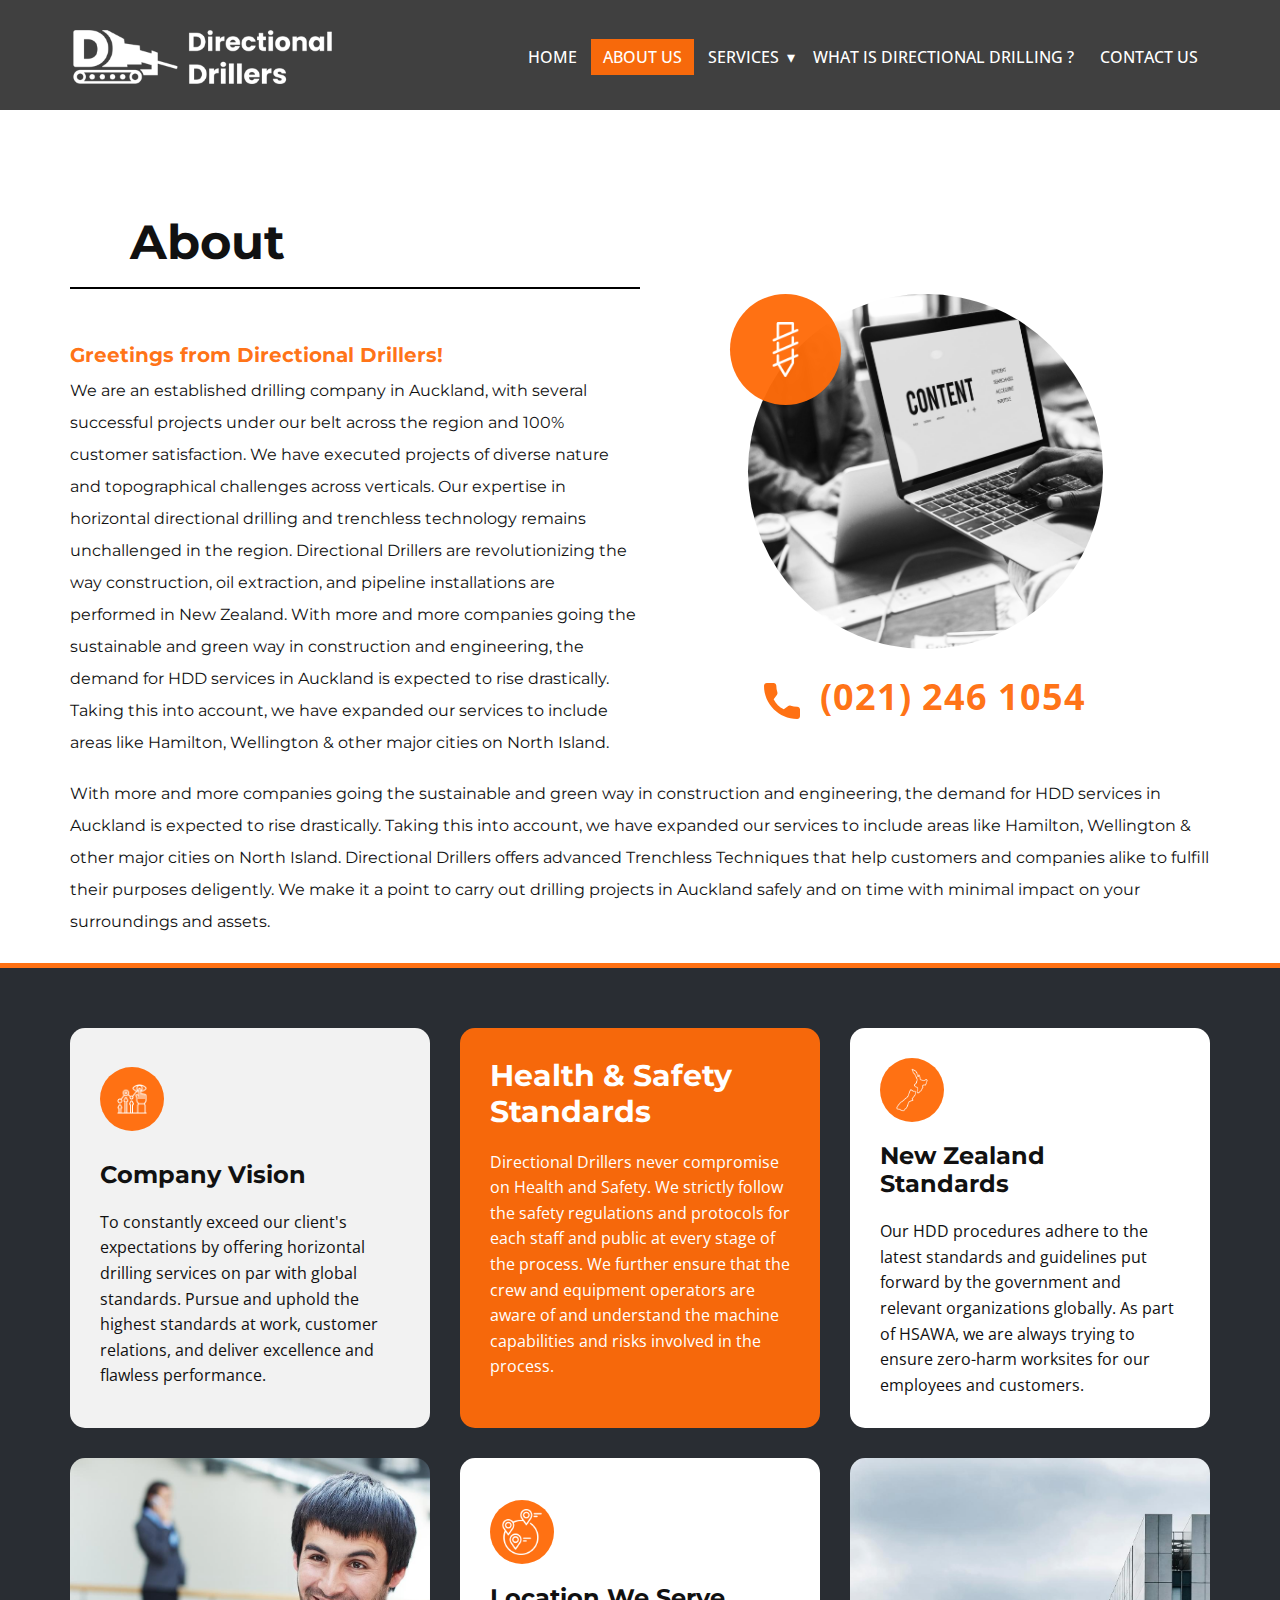
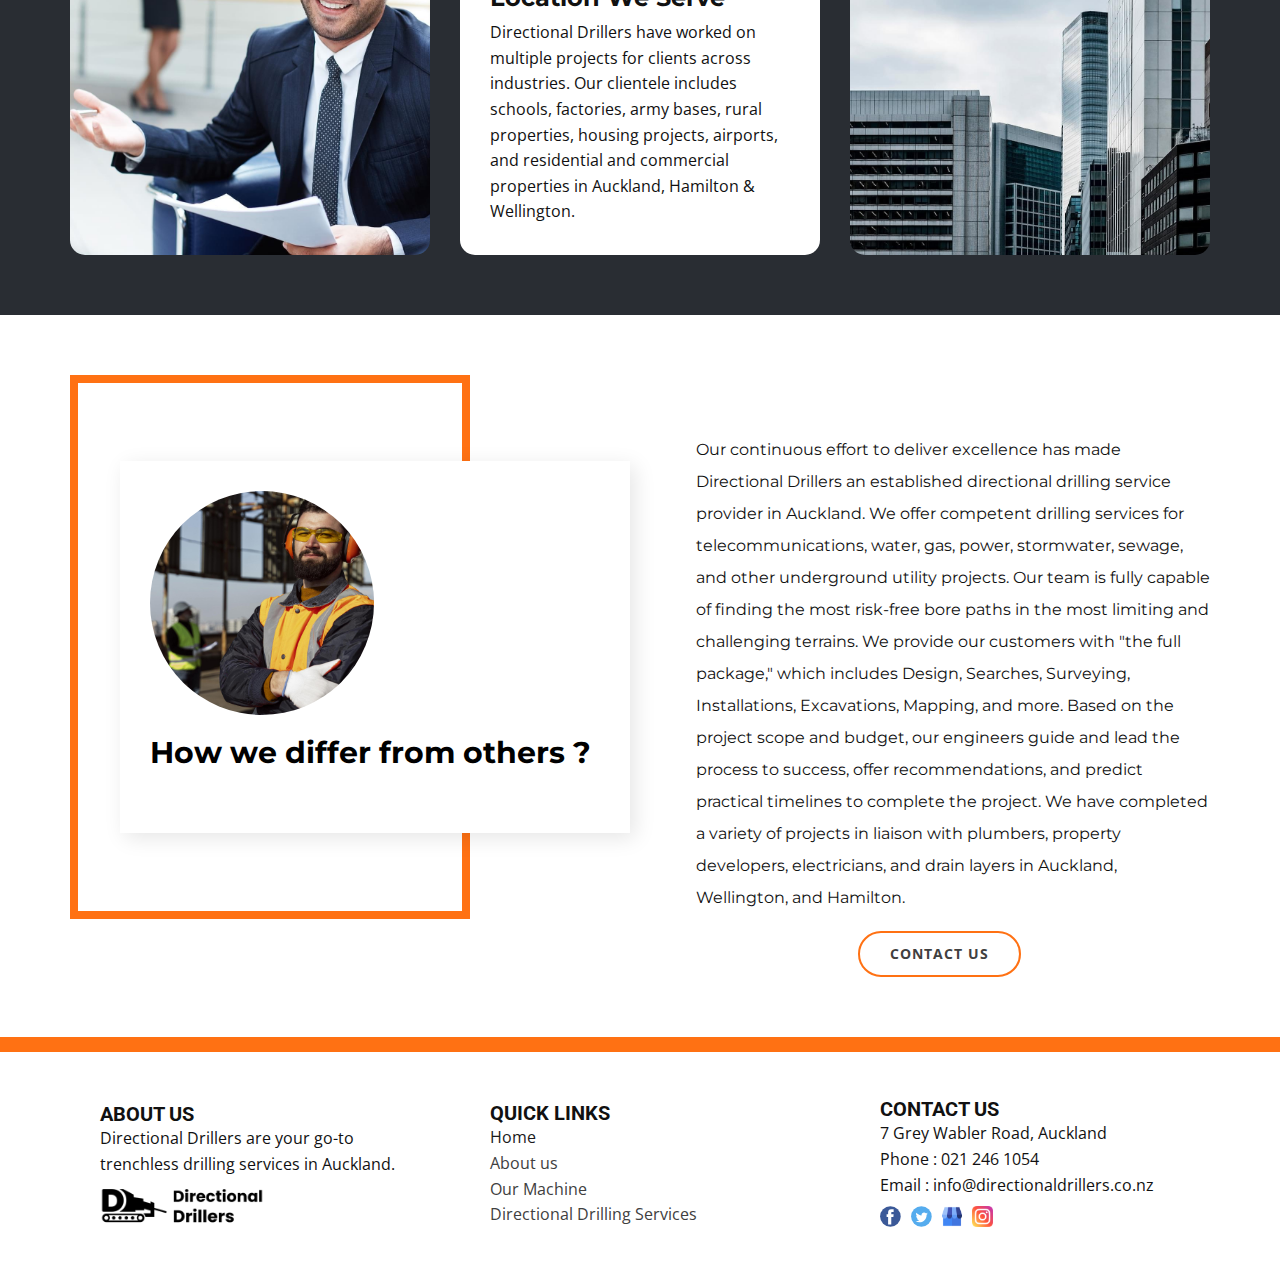
<file: about-us.html>
<!DOCTYPE html>
<html style="font-size: 16px;" lang="en"><head>
    <meta name="viewport" content="width=device-width, initial-scale=1.0">
    <meta charset="utf-8">
    <meta name="description" content="">
    <title>About Us</title>
    <link rel="stylesheet" href="css/nicepage.css" media="screen">
<link rel="stylesheet" href="css/about-us.css" media="screen">
    <script class="u-script" type="text/javascript" src="jquery/jquery.js"></script>
    <script class="u-script" type="text/javascript" src="jquery/nicepage.js"></script>
    <meta name="generator" content="Nicepage 4.15.8, nicepage.com">
    <link id="u-theme-google-font" rel="stylesheet" href="https://fonts.googleapis.com/css?family=Roboto:100,100i,300,300i,400,400i,500,500i,700,700i,900,900i|Open+Sans:300,300i,400,400i,500,500i,600,600i,700,700i,800,800i">
    <link id="u-page-google-font" rel="stylesheet" href="https://fonts.googleapis.com/css?family=Montserrat:100,100i,200,200i,300,300i,400,400i,500,500i,600,600i,700,700i,800,800i,900,900i">
    <meta name="theme-color" content="#478ac9">
    <meta property="og:title" content="About Us">
    <meta property="og:type" content="website">
  </head>
  <body class="u-body u-xl-mode" data-lang="en"><header class="u-clearfix u-grey-75 u-header u-sticky u-sticky-1dd7 u-header" id="sec-5239"><div class="u-clearfix u-sheet u-sheet-1">
        <a href="https://nicepage.com" class="u-image u-logo u-image-1" data-image-width="400" data-image-height="102">
          <img src="images/logo.png" class="u-logo-image u-logo-image-1">
        </a>
        <nav class="u-dropdown-icon u-menu u-menu-dropdown u-offcanvas u-menu-1" data-responsive-from="MD">
          <div class="menu-collapse" style="font-size: 1rem; letter-spacing: 0px; text-transform: uppercase; font-weight: 500;">
            <a class="u-button-style u-custom-active-color u-custom-border u-custom-border-color u-custom-hover-color u-custom-left-right-menu-spacing u-custom-padding-bottom u-custom-text-active-color u-custom-text-color u-custom-text-hover-color u-custom-text-shadow u-custom-top-bottom-menu-spacing u-nav-link u-text-active-palette-1-base u-text-hover-palette-2-base" href="#">
              <svg class="u-svg-link" viewBox="0 0 24 24"><use xmlns:xlink="http://www.w3.org/1999/xlink" xlink:href="#menu-hamburger"></use></svg>
              <svg class="u-svg-content" version="1.1" id="menu-hamburger" viewBox="0 0 16 16" x="0px" y="0px" xmlns:xlink="http://www.w3.org/1999/xlink" xmlns="http://www.w3.org/2000/svg"><g><rect y="1" width="16" height="2"></rect><rect y="7" width="16" height="2"></rect><rect y="13" width="16" height="2"></rect>
</g></svg>
            </a>
          </div>
          <div class="u-custom-menu u-nav-container">
            <ul class="u-nav u-spacing-2 u-unstyled u-nav-1"><li class="u-nav-item"><a class="u-active-custom-color-1 u-button-style u-nav-link u-text-active-white u-text-hover-custom-color-1" href="index.html" style="padding: 10px 12px;">Home</a>
</li><li class="u-nav-item"><a class="u-active-custom-color-1 u-button-style u-nav-link u-text-active-white u-text-hover-custom-color-1" href="about-us.html" style="padding: 10px 12px;">About Us</a>
</li><li class="u-nav-item"><a class="u-active-custom-color-1 u-button-style u-nav-link u-text-active-white u-text-hover-custom-color-1" style="padding: 10px 12px;">Services</a><div class="u-nav-popup"><ul class="u-border-2 u-border-custom-color-1 u-h-spacing-16 u-nav u-unstyled u-v-spacing-6"><li class="u-nav-item"><a class="u-button-style u-custom-color-1 u-nav-link" href="directional-drilling.html">Directional Drilling</a>
</li></ul>
</div>
</li><li class="u-nav-item"><a class="u-active-custom-color-1 u-button-style u-nav-link u-text-active-white u-text-hover-custom-color-1" href="what-is-directional-drilling.html" style="padding: 10px 12px;">What is Directional Drilling ?</a>
</li><li class="u-nav-item"><a class="u-active-custom-color-1 u-button-style u-nav-link u-text-active-white u-text-hover-custom-color-1" href="contact-us.html" style="padding: 10px 12px;">Contact Us</a>
</li></ul>
          </div>
          <div class="u-custom-menu u-nav-container-collapse">
            <div class="u-black u-border-2 u-border-grey-75 u-container-style u-inner-container-layout u-sidenav u-sidenav-1" data-offcanvas-width="290">
              <div class="u-inner-container-layout u-sidenav-overflow">
                <div class="u-menu-close"></div>
                <ul class="u-align-center-lg u-align-center-md u-align-center-sm u-align-center-xl u-align-left-xs u-nav u-popupmenu-items u-text-active-custom-color-1 u-text-hover-custom-color-1 u-unstyled u-nav-3"><li class="u-nav-item"><a class="u-button-style u-nav-link" href="index.html">Home</a>
</li><li class="u-nav-item"><a class="u-button-style u-nav-link" href="about-us.html">About Us</a>
</li><li class="u-nav-item"><a class="u-button-style u-nav-link">Services</a><div class="u-nav-popup"><ul class="u-border-2 u-border-custom-color-1 u-h-spacing-16 u-nav u-unstyled u-v-spacing-6"><li class="u-nav-item"><a class="u-button-style u-nav-link" href="directional-drilling.html">Directional Drilling</a>
</li></ul>
</div>
</li><li class="u-nav-item"><a class="u-button-style u-nav-link" href="what-is-directional-drilling.html">What is Directional Drilling ?</a>
</li><li class="u-nav-item"><a class="u-button-style u-nav-link" href="contact-us.html">Contact Us</a>
</li></ul>
              </div>
            </div>
            <div class="u-black u-menu-overlay u-opacity u-opacity-70"></div>
          </div>
        </nav>
      </div></header>
    <section class="u-align-left u-clearfix u-section-1" id="carousel_6eed">
      <div class="u-clearfix u-sheet u-valign-middle-xs u-sheet-1">
        <div class="u-clearfix u-expanded-width u-layout-wrap u-layout-wrap-1">
          <div class="u-layout">
            <div class="u-layout-row">
              <div class="u-align-left-lg u-align-left-md u-align-left-sm u-align-left-xl u-container-style u-layout-cell u-shape-rectangle u-size-30 u-layout-cell-1">
                <div class="u-container-layout u-container-layout-1">
                  <h2 class="u-align-left-xs u-custom-font u-font-montserrat u-text u-text-default u-text-1">About</h2>
                  <div class="u-border-2 u-border-black u-expanded-width u-line u-line-horizontal u-line-1"></div>
                  <p class="u-align-left-xs u-custom-font u-font-montserrat u-text u-text-2">
                    <span class="u-text-custom-color-1" style="font-size: 1.25rem;"></span>
                    <span style="font-weight: 700;">
                      <span class="u-text-custom-color-1" style="font-size: 1.25rem;">Greetings from Directional Drillers!</span>&nbsp;
                    </span>
                    <br>We are an established drilling company in Auckland, with
several successful projects under our belt across the region and 100% customer
satisfaction. We have executed projects of diverse nature and topographical
challenges across verticals. Our expertise in horizontal directional drilling
and trenchless technology remains unchallenged in the region.
Directional Drillers are revolutionizing the way
construction, oil extraction, and pipeline installations are performed in New
Zealand. With more and more companies going the sustainable and green way in
construction and engineering, the demand for HDD services in Auckland is
expected to rise drastically. Taking this into account, we have expanded our
services to include areas like Hamilton, Wellington &amp; other major cities on
North Island.&nbsp; &nbsp;
                  </p>
                </div>
              </div>
              <div class="u-container-style u-layout-cell u-size-30 u-layout-cell-2">
                <div class="u-container-layout u-valign-middle-lg u-valign-middle-md u-valign-top-sm u-container-layout-2">
                  <div class="u-image u-image-circle u-image-1" data-image-width="2053" data-image-height="1500"></div><span class="u-custom-color-1 u-file-icon u-icon u-icon-circle u-text-white u-icon-1"><img src="images/99851.png" alt=""></span>
                  <a href="tel:021 246 1054" class="u-active-none u-btn u-button-style u-hover-none u-none u-text-custom-color-1 u-text-hover-grey-75 u-btn-1"><span class="u-icon u-text-custom-color-1"><svg class="u-svg-content" viewBox="0 0 405.333 405.333" x="0px" y="0px" style="width: 1em; height: 1em;"><path d="M373.333,266.88c-25.003,0-49.493-3.904-72.704-11.563c-11.328-3.904-24.192-0.896-31.637,6.699l-46.016,34.752    c-52.8-28.181-86.592-61.952-114.389-114.368l33.813-44.928c8.512-8.512,11.563-20.971,7.915-32.64    C142.592,81.472,138.667,56.96,138.667,32c0-17.643-14.357-32-32-32H32C14.357,0,0,14.357,0,32    c0,205.845,167.488,373.333,373.333,373.333c17.643,0,32-14.357,32-32V298.88C405.333,281.237,390.976,266.88,373.333,266.88z"></path></svg><img></span>&nbsp; (021) 246 1054
                  </a>
                </div>
              </div>
            </div>
          </div>
        </div>
      </div>
    </section>
    <section class="u-border-5 u-border-custom-color-1 u-border-no-left u-border-no-right u-border-no-top u-clearfix u-section-2" id="sec-0edd">
      <div class="u-clearfix u-sheet u-sheet-1">
        <div class="u-align-left u-container-style u-expanded-width u-group u-group-1">
          <div class="u-container-layout u-container-layout-1">
            <p class="u-custom-font u-font-montserrat u-text u-text-1"> With more and more companies going the sustainable and green way in
construction and engineering, the demand for HDD services in Auckland is
expected to rise drastically. Taking this into account, we have expanded our
services to include areas like Hamilton, Wellington &amp; other major cities on
North Island. 
Directional Drillers offers advanced Trenchless Techniques
that help customers and companies alike to fulfill their purposes deligently.
We make it a point to carry out drilling projects in Auckland safely and on
time with minimal impact on your surroundings and assets.
&nbsp; </p>
          </div>
        </div>
      </div>
    </section>
    <section class="u-clearfix u-palette-5-dark-3 u-section-3" id="carousel_e95e">
      <div class="u-clearfix u-sheet u-sheet-1">
        <div class="u-clearfix u-expanded-width u-gutter-30 u-layout-wrap u-layout-wrap-1">
          <div class="u-layout">
            <div class="u-layout-col">
              <div class="u-size-30">
                <div class="u-layout-row">
                  <div class="u-align-left u-container-style u-grey-5 u-layout-cell u-radius-30 u-size-20 u-layout-cell-1">
                    <div class="u-container-layout u-valign-middle u-container-layout-1"><span class="u-custom-color-1 u-file-icon u-icon u-icon-circle u-text-white u-icon-1"><img src="images/3316606.png" alt=""></span>
                      <h4 class="u-custom-font u-font-montserrat u-text u-text-default u-text-1">Company Vision</h4>
                      <p class="u-text u-text-default u-text-2"> To constantly exceed our client's expectations by offering
horizontal drilling services on par with global standards. Pursue and uphold
the highest standards at work, customer relations, and deliver excellence and
flawless performance. </p>
                    </div>
                  </div>
                  <div class="u-align-left u-container-style u-custom-color-1 u-layout-cell u-radius-30 u-shape-round u-size-20 u-layout-cell-2">
                    <div class="u-container-layout u-container-layout-2">
                      <h3 class="u-custom-font u-font-montserrat u-text u-text-default u-text-3"> Health &amp; Safety Standards </h3>
                      <p class="u-text u-text-4"> Directional Drillers never compromise on Health and Safety. We strictly
follow the safety regulations and protocols for each staff and public at every
stage of the process. We further ensure that the crew and equipment operators
are aware of and understand the machine capabilities and risks involved in the
process.&nbsp;</p>
                    </div>
                  </div>
                  <div class="u-align-left u-container-style u-layout-cell u-radius-30 u-shape-round u-size-20 u-white u-layout-cell-3">
                    <div class="u-container-layout u-valign-bottom u-container-layout-3"><span class="u-custom-color-1 u-file-icon u-icon u-icon-circle u-icon-2"><img src="images/7666025.png" alt=""></span>
                      <h4 class="u-custom-font u-font-montserrat u-text u-text-5"> New Zealand Standards</h4>
                      <p class="u-text u-text-6"> Our HDD procedures adhere to the latest standards and guidelines put forward by the government and relevant organizations globally. As part of HSAWA,  we are always trying to ensure zero-harm worksites for our employees and customers.&nbsp;</p>
                    </div>
                  </div>
                </div>
              </div>
              <div class="u-size-30">
                <div class="u-layout-row">
                  <div class="u-align-left u-container-style u-image u-image-round u-layout-cell u-radius-30 u-size-20 u-image-1" data-image-width="1405" data-image-height="1080">
                    <div class="u-container-layout u-container-layout-4"></div>
                  </div>
                  <div class="u-align-left u-container-style u-layout-cell u-radius-30 u-shape-round u-size-20 u-white u-layout-cell-5">
                    <div class="u-container-layout u-container-layout-5"><span class="u-custom-color-1 u-file-icon u-icon u-icon-circle u-text-white u-icon-3"><img src="images/1916701.png" alt=""></span>
                      <h4 class="u-custom-font u-font-montserrat u-text u-text-default u-text-7"> Location We Serve </h4>
                      <p class="u-text u-text-8"> Directional Drillers have worked on multiple projects for
clients across industries. Our clientele includes schools, factories, army
bases, rural properties, housing projects, airports, and residential and
commercial properties in Auckland, Hamilton &amp; Wellington.</p>
                    </div>
                  </div>
                  <div class="u-align-left u-container-style u-image u-image-round u-layout-cell u-radius-30 u-shape-round u-size-20 u-image-2" data-image-width="1920" data-image-height="1080">
                    <div class="u-container-layout u-valign-top u-container-layout-6"></div>
                  </div>
                </div>
              </div>
            </div>
          </div>
        </div>
      </div>
    </section>
    <section class="u-align-center u-border-15 u-border-custom-color-1 u-border-no-left u-border-no-right u-border-no-top u-clearfix u-section-4" id="carousel_21ab">
      <div class="u-clearfix u-sheet u-sheet-1">
        <div class="u-border-8 u-border-custom-color-1 u-container-style u-group u-group-1">
          <div class="u-container-layout u-valign-middle-lg u-valign-middle-md u-valign-middle-xl u-container-layout-1">
            <div class="u-container-style u-group u-shape-rectangle u-white u-group-2">
              <div class="u-container-layout u-valign-top u-container-layout-2">
                <div class="u-image u-image-circle u-image-1" alt="" data-image-width="1920" data-image-height="1280"></div>
                <h3 class="u-custom-font u-font-montserrat u-text u-text-black u-text-1"> How we differ from others ?</h3>
              </div>
            </div>
          </div>
        </div>
        <p class="u-align-left u-custom-font u-font-montserrat u-text u-text-2"> Our continuous effort to deliver excellence has made
Directional Drillers an established directional drilling service provider in
Auckland. We offer competent drilling services for telecommunications, water,
gas, power, stormwater, sewage, and other underground utility projects. Our
team is fully capable of finding the most risk-free bore paths in the most
limiting and ch​allenging terrains. We provide our customers with "the full
package," which includes Design, Searches, Surveying, Installations,
Excavations, Mapping, and more. Based on the project scope and budget, our
engineers guide and lead the process to success, offer recommendations, and
predict practical timelines to complete the project. We have completed a
variety of projects in liaison with plumbers, property developers,
electricians, and drain layers in Auckland, Wellington, and Hamilton. 
&nbsp;</p>
        <a href="contact-us.html" data-page-id="56037094" class="u-align-center-xs u-border-2 u-border-custom-color-1 u-btn u-btn-round u-button-style u-hover-custom-color-1 u-none u-radius-50 u-text-grey-75 u-btn-1">CONTACT US</a>
      </div>
    </section>
    
    
    <footer class="u-clearfix u-footer u-white" id="sec-1cb4"><div class="u-clearfix u-sheet u-sheet-1">
        <div class="u-clearfix u-expanded-width u-gutter-30 u-layout-wrap u-layout-wrap-1">
          <div class="u-gutter-0 u-layout">
            <div class="u-layout-row">
              <div class="u-align-left u-container-style u-layout-cell u-left-cell u-size-20 u-size-20-md u-layout-cell-1">
                <div class="u-container-layout u-container-layout-1"><!--position-->
                  <div data-position="" class="u-position u-position-1"><!--block-->
                    <div class="u-block">
                      <div class="u-block-container u-clearfix"><!--block_header-->
                        <h5 class="u-block-header u-text u-text-1"><!--block_header_content-->ABOUT US<!--/block_header_content--></h5><!--/block_header--><!--block_content-->
                        <div class="u-block-content u-text"><!--block_content_content--> Directional Drillers are your go-to trenchless drilling services in
Auckland.&nbsp;<!--/block_content_content--></div><!--/block_content-->
                      </div>
                    </div><!--/block-->
                  </div><!--/position-->
                  <a href="https://nicepage.com" class="u-image u-logo u-image-1" data-image-width="400" data-image-height="102">
                    <img src="images/logo-black.png" class="u-logo-image u-logo-image-1">
                  </a>
                </div>
              </div>
              <div class="u-align-left u-container-style u-layout-cell u-size-20 u-size-20-md u-layout-cell-2">
                <div class="u-container-layout u-valign-top u-container-layout-2"><!--position-->
                  <div data-position="" class="u-position u-position-2"><!--block-->
                    <div class="u-block">
                      <div class="u-block-container u-clearfix"><!--block_header-->
                        <h5 class="u-block-header u-text u-text-3"><!--block_header_content-->QUICK LINKS<!--/block_header_content--></h5><!--/block_header--><!--block_content-->
                        <div class="u-block-content u-text"><!--block_content_content-->
                          <a href="index.html" data-page-id="1115315034" class="u-active-none u-border-none u-btn u-button-link u-button-style u-hover-none u-none u-text-grey-90 u-text-hover-custom-color-1 u-btn-1"> Home</a>
                          <br>
                          <a href="about-us.html" data-page-id="263014311" class="u-active-none u-border-none u-btn u-button-link u-button-style u-hover-none u-none u-text-grey-75 u-text-hover-custom-color-1 u-btn-2">About us</a>
                          <br>
                          <a href="our-machine.html" data-page-id="2594110036" class="u-active-none u-border-none u-btn u-button-link u-button-style u-hover-none u-none u-text-grey-75 u-text-hover-custom-color-1 u-btn-3"> Our Machine</a>
                          <br>
                          <a href="directional-drilling.html" data-page-id="564517137" class="u-active-none u-border-none u-btn u-button-link u-button-style u-hover-none u-none u-text-grey-75 u-text-hover-custom-color-1 u-btn-4">Directional Drilling Services</a><!--/block_content_content-->
                        </div><!--/block_content-->
                      </div>
                    </div><!--/block-->
                  </div><!--/position-->
                </div>
              </div>
              <div class="u-align-left u-container-style u-layout-cell u-right-cell u-size-20 u-size-20-md u-layout-cell-3">
                <div class="u-container-layout u-container-layout-3"><!--position-->
                  <div data-position="" class="u-position u-position-3"><!--block-->
                    <div class="u-block">
                      <div class="u-block-container u-clearfix"><!--block_header-->
                        <h5 class="u-block-header u-text u-text-5"><!--block_header_content-->CONTACT US<!--/block_header_content--></h5><!--/block_header--><!--block_content-->
                        <div class="u-block-content u-text"><!--block_content_content--> 7 Grey Wabler Road, Auckland<br>Phone : 021 246 1054<br>Email : info@directionaldrillers.co.nz<!--/block_content_content-->
                        </div><!--/block_content-->
                      </div>
                    </div><!--/block-->
                  </div><!--/position-->
                  <div class="u-social-icons u-spacing-10 u-social-icons-1">
                    <a class="u-social-url" title="facebook" target="_blank" href="https://nicepage.review"><span class="u-icon u-social-facebook u-social-icon u-icon-1"><svg class="u-svg-link" preserveAspectRatio="xMidYMin slice" viewBox="0 0 112 112" style=""><use xmlns:xlink="http://www.w3.org/1999/xlink" xlink:href="#svg-1c59"></use></svg><svg class="u-svg-content" viewBox="0 0 112 112" x="0" y="0" id="svg-1c59"><circle fill="currentColor" cx="56.1" cy="56.1" r="55"></circle><path fill="#FFFFFF" d="M73.5,31.6h-9.1c-1.4,0-3.6,0.8-3.6,3.9v8.5h12.6L72,58.3H60.8v40.8H43.9V58.3h-8V43.9h8v-9.2
            c0-6.7,3.1-17,17-17h12.5v13.9H73.5z"></path></svg></span>
                    </a>
                    <a class="u-social-url" title="twitter" target="_blank" href=""><span class="u-icon u-social-icon u-social-twitter u-icon-2"><svg class="u-svg-link" preserveAspectRatio="xMidYMin slice" viewBox="0 0 112 112" style=""><use xmlns:xlink="http://www.w3.org/1999/xlink" xlink:href="#svg-9be0"></use></svg><svg class="u-svg-content" viewBox="0 0 112 112" x="0" y="0" id="svg-9be0"><circle fill="currentColor" class="st0" cx="56.1" cy="56.1" r="55"></circle><path fill="#FFFFFF" d="M83.8,47.3c0,0.6,0,1.2,0,1.7c0,17.7-13.5,38.2-38.2,38.2C38,87.2,31,85,25,81.2c1,0.1,2.1,0.2,3.2,0.2
            c6.3,0,12.1-2.1,16.7-5.7c-5.9-0.1-10.8-4-12.5-9.3c0.8,0.2,1.7,0.2,2.5,0.2c1.2,0,2.4-0.2,3.5-0.5c-6.1-1.2-10.8-6.7-10.8-13.1
            c0-0.1,0-0.1,0-0.2c1.8,1,3.9,1.6,6.1,1.7c-3.6-2.4-6-6.5-6-11.2c0-2.5,0.7-4.8,1.8-6.7c6.6,8.1,16.5,13.5,27.6,14
            c-0.2-1-0.3-2-0.3-3.1c0-7.4,6-13.4,13.4-13.4c3.9,0,7.3,1.6,9.8,4.2c3.1-0.6,5.9-1.7,8.5-3.3c-1,3.1-3.1,5.8-5.9,7.4
            c2.7-0.3,5.3-1,7.7-2.1C88.7,43,86.4,45.4,83.8,47.3z"></path></svg></span>
                    </a>
                    <a class="u-social-url" target="_blank" data-type="Custom" title="Custom" href=""><span class="u-file-icon u-icon u-social-custom u-social-icon u-icon-3"><img src="images/2702598.png" alt=""></span>
                    </a>
                    <a class="u-social-url" target="_blank" data-type="Custom" title="Custom" href=""><span class="u-file-icon u-icon u-social-custom u-social-icon u-icon-4"><img src="images/2111463.png" alt=""></span>
                    </a>
                  </div>
                </div>
              </div>
            </div>
          </div>
        </div>
        <div class="u-border-1 u-border-white u-expanded-width u-line u-line-horizontal u-opacity u-opacity-50 u-line-1"></div>
      </div></footer>
    
  
</body></html>
</file>
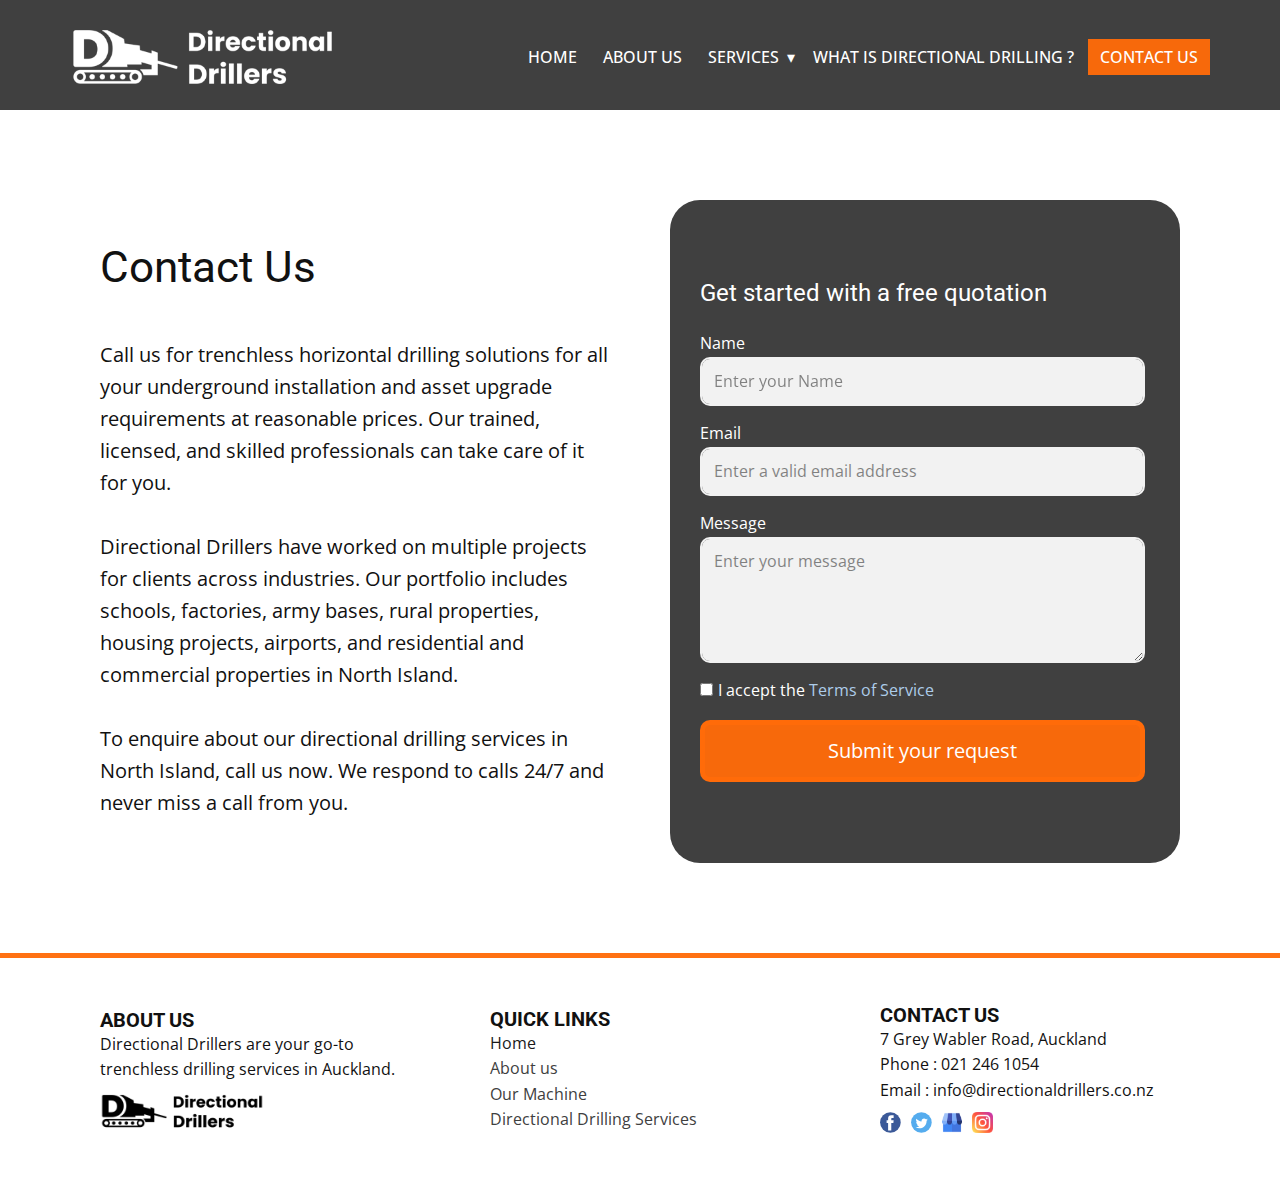
<file: contact-us.html>
<!DOCTYPE html>
<html style="font-size: 16px;" lang="en"><head>
    <meta name="viewport" content="width=device-width, initial-scale=1.0">
    <meta charset="utf-8">
    <meta name="keywords" content="Contact Us">
    <meta name="description" content="">
    <title>Contact Us</title>
    <link rel="stylesheet" href="css/nicepage.css" media="screen">
<link rel="stylesheet" href="css/contact-us.css" media="screen">
    <script class="u-script" type="text/javascript" src="jquery/jquery.js"></script>
    <script class="u-script" type="text/javascript" src="jquery/nicepage.js"></script>
    <meta name="generator" content="Nicepage 4.15.8, nicepage.com">
    <link id="u-theme-google-font" rel="stylesheet" href="https://fonts.googleapis.com/css?family=Roboto:100,100i,300,300i,400,400i,500,500i,700,700i,900,900i|Open+Sans:300,300i,400,400i,500,500i,600,600i,700,700i,800,800i">
    <meta name="theme-color" content="#478ac9">
    <meta property="og:title" content="Contact Us">
    <meta property="og:type" content="website">
  </head>
  <body class="u-body u-xl-mode" data-lang="en"><header class="u-clearfix u-grey-75 u-header u-sticky u-sticky-1dd7 u-header" id="sec-5239"><div class="u-clearfix u-sheet u-sheet-1">
        <a href="https://nicepage.com" class="u-image u-logo u-image-1" data-image-width="400" data-image-height="102">
          <img src="images/logo.png" class="u-logo-image u-logo-image-1">
        </a>
        <nav class="u-dropdown-icon u-menu u-menu-dropdown u-offcanvas u-menu-1" data-responsive-from="MD">
          <div class="menu-collapse" style="font-size: 1rem; letter-spacing: 0px; text-transform: uppercase; font-weight: 500;">
            <a class="u-button-style u-custom-active-color u-custom-border u-custom-border-color u-custom-hover-color u-custom-left-right-menu-spacing u-custom-padding-bottom u-custom-text-active-color u-custom-text-color u-custom-text-hover-color u-custom-text-shadow u-custom-top-bottom-menu-spacing u-nav-link u-text-active-palette-1-base u-text-hover-palette-2-base" href="#">
              <svg class="u-svg-link" viewBox="0 0 24 24"><use xmlns:xlink="http://www.w3.org/1999/xlink" xlink:href="#menu-hamburger"></use></svg>
              <svg class="u-svg-content" version="1.1" id="menu-hamburger" viewBox="0 0 16 16" x="0px" y="0px" xmlns:xlink="http://www.w3.org/1999/xlink" xmlns="http://www.w3.org/2000/svg"><g><rect y="1" width="16" height="2"></rect><rect y="7" width="16" height="2"></rect><rect y="13" width="16" height="2"></rect>
</g></svg>
            </a>
          </div>
          <div class="u-custom-menu u-nav-container">
            <ul class="u-nav u-spacing-2 u-unstyled u-nav-1"><li class="u-nav-item"><a class="u-active-custom-color-1 u-button-style u-nav-link u-text-active-white u-text-hover-custom-color-1" href="index.html" style="padding: 10px 12px;">Home</a>
</li><li class="u-nav-item"><a class="u-active-custom-color-1 u-button-style u-nav-link u-text-active-white u-text-hover-custom-color-1" href="about-us.html" style="padding: 10px 12px;">About Us</a>
</li><li class="u-nav-item"><a class="u-active-custom-color-1 u-button-style u-nav-link u-text-active-white u-text-hover-custom-color-1" style="padding: 10px 12px;">Services</a><div class="u-nav-popup"><ul class="u-border-2 u-border-custom-color-1 u-h-spacing-16 u-nav u-unstyled u-v-spacing-6"><li class="u-nav-item"><a class="u-button-style u-custom-color-1 u-nav-link" href="directional-drilling.html">Directional Drilling</a>
</li></ul>
</div>
</li><li class="u-nav-item"><a class="u-active-custom-color-1 u-button-style u-nav-link u-text-active-white u-text-hover-custom-color-1" href="what-is-directional-drilling.html" style="padding: 10px 12px;">What is Directional Drilling ?</a>
</li><li class="u-nav-item"><a class="u-active-custom-color-1 u-button-style u-nav-link u-text-active-white u-text-hover-custom-color-1" href="contact-us.html" style="padding: 10px 12px;">Contact Us</a>
</li></ul>
          </div>
          <div class="u-custom-menu u-nav-container-collapse">
            <div class="u-black u-border-2 u-border-grey-75 u-container-style u-inner-container-layout u-sidenav u-sidenav-1" data-offcanvas-width="290">
              <div class="u-inner-container-layout u-sidenav-overflow">
                <div class="u-menu-close"></div>
                <ul class="u-align-center-lg u-align-center-md u-align-center-sm u-align-center-xl u-align-left-xs u-nav u-popupmenu-items u-text-active-custom-color-1 u-text-hover-custom-color-1 u-unstyled u-nav-3"><li class="u-nav-item"><a class="u-button-style u-nav-link" href="index.html">Home</a>
</li><li class="u-nav-item"><a class="u-button-style u-nav-link" href="about-us.html">About Us</a>
</li><li class="u-nav-item"><a class="u-button-style u-nav-link">Services</a><div class="u-nav-popup"><ul class="u-border-2 u-border-custom-color-1 u-h-spacing-16 u-nav u-unstyled u-v-spacing-6"><li class="u-nav-item"><a class="u-button-style u-nav-link" href="directional-drilling.html">Directional Drilling</a>
</li></ul>
</div>
</li><li class="u-nav-item"><a class="u-button-style u-nav-link" href="what-is-directional-drilling.html">What is Directional Drilling ?</a>
</li><li class="u-nav-item"><a class="u-button-style u-nav-link" href="contact-us.html">Contact Us</a>
</li></ul>
              </div>
            </div>
            <div class="u-black u-menu-overlay u-opacity u-opacity-70"></div>
          </div>
        </nav>
      </div></header>
    <section class="u-border-5 u-border-custom-color-1 u-border-no-left u-border-no-right u-border-no-top u-clearfix u-white u-section-1" id="carousel_4ccc">
      <div class="u-clearfix u-sheet u-valign-middle u-sheet-1">
        <div class="u-clearfix u-expanded-width u-layout-wrap u-layout-wrap-1">
          <div class="u-layout">
            <div class="u-layout-row">
              <div class="u-container-style u-layout-cell u-size-30-lg u-size-30-xl u-size-60-md u-size-60-sm u-size-60-xs u-layout-cell-1">
                <div class="u-container-layout u-valign-bottom-xs u-valign-middle-lg u-valign-middle-md u-valign-middle-sm u-valign-middle-xl u-container-layout-1">
                  <h2 class="u-text u-text-1">Contact Us</h2>
                  <p class="u-text u-text-2"> Call us for trenchless horizontal drilling solutions for all
your underground installation and asset upgrade requirements at reasonable
prices. Our trained, licensed, and skilled professionals can take care of it
for you.&nbsp;<br>
                    <br>Directional Drillers have worked on multiple projects for
clients across industries. Our portfolio includes schools, factories, army
bases, rural properties, housing projects, airports, and residential and
commercial properties in North Island.&nbsp;<br>
                    <br>To enquire about our directional drilling services in North
Island, call us now. We respond to calls 24/7 and never miss a call from
you.&nbsp;&nbsp;
                  </p>
                </div>
              </div>
              <div class="u-container-style u-layout-cell u-size-30-lg u-size-30-xl u-size-60-md u-size-60-sm u-size-60-xs u-layout-cell-2">
                <div class="u-container-layout u-valign-top u-container-layout-2">
                  <div class="u-align-left u-container-style u-expanded-width u-grey-75 u-group u-radius-30 u-shape-round u-group-1">
                    <div class="u-container-layout u-valign-middle u-container-layout-3">
                      <h4 class="u-text u-text-3"> Get started with a free quotation</h4>
                      <div class="u-form u-form-1">
                        <form action="//publish.nicepage.com/Form/Process" method="POST" class="u-clearfix u-form-spacing-15 u-form-vertical u-inner-form" source="email" name="form" style="padding: 0px;">
                          <div class="u-form-group u-form-name">
                            <label for="name-4c18" class="u-label">Name</label>
                            <input type="text" placeholder="Enter your Name" id="name-4c18" name="name" class="u-border-2 u-border-grey-5 u-grey-5 u-input u-input-rectangle u-radius-10" required="" autofocus="autofocus">
                          </div>
                          <div class="u-form-email u-form-group">
                            <label for="email-4c18" class="u-label">Email</label>
                            <input type="email" placeholder="Enter a valid email address" id="email-4c18" name="email" class="u-border-2 u-border-grey-5 u-grey-5 u-input u-input-rectangle u-radius-10" required="">
                          </div>
                          <div class="u-form-group u-form-message">
                            <label for="message-4c18" class="u-label">Message</label>
                            <textarea placeholder="Enter your message" rows="4" cols="50" id="message-4c18" name="message" class="u-border-2 u-border-grey-5 u-grey-5 u-input u-input-rectangle u-radius-10" required=""></textarea>
                          </div>
                          <div class="u-form-agree u-form-group u-form-group-4">
                            <input type="checkbox" id="agree-a472" name="agree" class="u-agree-checkbox" required="">
                            <label for="agree-a472" class="u-label">I accept the <a href="#">Terms of Service</a>
                            </label>
                          </div>
                          <div class="u-align-right u-form-group u-form-submit">
                            <a href="#" class="u-active-palette-4-light-1 u-border-5 u-border-active-palette-4-light-1 u-border-custom-color-1 u-border-hover-palette-4-light-1 u-btn u-btn-round u-btn-submit u-button-style u-custom-color-1 u-hover-palette-4-light-1 u-radius-10 u-btn-1">Submit your request</a>
                            <input type="submit" value="submit" class="u-form-control-hidden">
                          </div>
                          <div class="u-form-send-message u-form-send-success"> Thank you! Your message has been sent. </div>
                          <div class="u-form-send-error u-form-send-message"> Unable to send your message. Please fix errors then try again. </div>
                          <input type="hidden" value="" name="recaptchaResponse">
                        </form>
                      </div>
                    </div>
                  </div>
                </div>
              </div>
            </div>
          </div>
        </div>
      </div>
    </section>
    
    
    <footer class="u-clearfix u-footer u-white" id="sec-1cb4"><div class="u-clearfix u-sheet u-sheet-1">
        <div class="u-clearfix u-expanded-width u-gutter-30 u-layout-wrap u-layout-wrap-1">
          <div class="u-gutter-0 u-layout">
            <div class="u-layout-row">
              <div class="u-align-left u-container-style u-layout-cell u-left-cell u-size-20 u-size-20-md u-layout-cell-1">
                <div class="u-container-layout u-container-layout-1"><!--position-->
                  <div data-position="" class="u-position u-position-1"><!--block-->
                    <div class="u-block">
                      <div class="u-block-container u-clearfix"><!--block_header-->
                        <h5 class="u-block-header u-text u-text-1"><!--block_header_content-->ABOUT US<!--/block_header_content--></h5><!--/block_header--><!--block_content-->
                        <div class="u-block-content u-text"><!--block_content_content--> Directional Drillers are your go-to trenchless drilling services in
Auckland.&nbsp;<!--/block_content_content--></div><!--/block_content-->
                      </div>
                    </div><!--/block-->
                  </div><!--/position-->
                  <a href="https://nicepage.com" class="u-image u-logo u-image-1" data-image-width="400" data-image-height="102">
                    <img src="images/logo-black.png" class="u-logo-image u-logo-image-1">
                  </a>
                </div>
              </div>
              <div class="u-align-left u-container-style u-layout-cell u-size-20 u-size-20-md u-layout-cell-2">
                <div class="u-container-layout u-valign-top u-container-layout-2"><!--position-->
                  <div data-position="" class="u-position u-position-2"><!--block-->
                    <div class="u-block">
                      <div class="u-block-container u-clearfix"><!--block_header-->
                        <h5 class="u-block-header u-text u-text-3"><!--block_header_content-->QUICK LINKS<!--/block_header_content--></h5><!--/block_header--><!--block_content-->
                        <div class="u-block-content u-text"><!--block_content_content-->
                          <a href="index.html" data-page-id="1115315034" class="u-active-none u-border-none u-btn u-button-link u-button-style u-hover-none u-none u-text-grey-90 u-text-hover-custom-color-1 u-btn-1"> Home</a>
                          <br>
                          <a href="about-us.html" data-page-id="263014311" class="u-active-none u-border-none u-btn u-button-link u-button-style u-hover-none u-none u-text-grey-75 u-text-hover-custom-color-1 u-btn-2">About us</a>
                          <br>
                          <a href="our-machine.html" data-page-id="2594110036" class="u-active-none u-border-none u-btn u-button-link u-button-style u-hover-none u-none u-text-grey-75 u-text-hover-custom-color-1 u-btn-3"> Our Machine</a>
                          <br>
                          <a href="directional-drilling.html" data-page-id="564517137" class="u-active-none u-border-none u-btn u-button-link u-button-style u-hover-none u-none u-text-grey-75 u-text-hover-custom-color-1 u-btn-4">Directional Drilling Services</a><!--/block_content_content-->
                        </div><!--/block_content-->
                      </div>
                    </div><!--/block-->
                  </div><!--/position-->
                </div>
              </div>
              <div class="u-align-left u-container-style u-layout-cell u-right-cell u-size-20 u-size-20-md u-layout-cell-3">
                <div class="u-container-layout u-container-layout-3"><!--position-->
                  <div data-position="" class="u-position u-position-3"><!--block-->
                    <div class="u-block">
                      <div class="u-block-container u-clearfix"><!--block_header-->
                        <h5 class="u-block-header u-text u-text-5"><!--block_header_content-->CONTACT US<!--/block_header_content--></h5><!--/block_header--><!--block_content-->
                        <div class="u-block-content u-text"><!--block_content_content--> 7 Grey Wabler Road, Auckland<br>Phone : 021 246 1054<br>Email : info@directionaldrillers.co.nz<!--/block_content_content-->
                        </div><!--/block_content-->
                      </div>
                    </div><!--/block-->
                  </div><!--/position-->
                  <div class="u-social-icons u-spacing-10 u-social-icons-1">
                    <a class="u-social-url" title="facebook" target="_blank" href="https://nicepage.review"><span class="u-icon u-social-facebook u-social-icon u-icon-1"><svg class="u-svg-link" preserveAspectRatio="xMidYMin slice" viewBox="0 0 112 112" style=""><use xmlns:xlink="http://www.w3.org/1999/xlink" xlink:href="#svg-1c59"></use></svg><svg class="u-svg-content" viewBox="0 0 112 112" x="0" y="0" id="svg-1c59"><circle fill="currentColor" cx="56.1" cy="56.1" r="55"></circle><path fill="#FFFFFF" d="M73.5,31.6h-9.1c-1.4,0-3.6,0.8-3.6,3.9v8.5h12.6L72,58.3H60.8v40.8H43.9V58.3h-8V43.9h8v-9.2
            c0-6.7,3.1-17,17-17h12.5v13.9H73.5z"></path></svg></span>
                    </a>
                    <a class="u-social-url" title="twitter" target="_blank" href=""><span class="u-icon u-social-icon u-social-twitter u-icon-2"><svg class="u-svg-link" preserveAspectRatio="xMidYMin slice" viewBox="0 0 112 112" style=""><use xmlns:xlink="http://www.w3.org/1999/xlink" xlink:href="#svg-9be0"></use></svg><svg class="u-svg-content" viewBox="0 0 112 112" x="0" y="0" id="svg-9be0"><circle fill="currentColor" class="st0" cx="56.1" cy="56.1" r="55"></circle><path fill="#FFFFFF" d="M83.8,47.3c0,0.6,0,1.2,0,1.7c0,17.7-13.5,38.2-38.2,38.2C38,87.2,31,85,25,81.2c1,0.1,2.1,0.2,3.2,0.2
            c6.3,0,12.1-2.1,16.7-5.7c-5.9-0.1-10.8-4-12.5-9.3c0.8,0.2,1.7,0.2,2.5,0.2c1.2,0,2.4-0.2,3.5-0.5c-6.1-1.2-10.8-6.7-10.8-13.1
            c0-0.1,0-0.1,0-0.2c1.8,1,3.9,1.6,6.1,1.7c-3.6-2.4-6-6.5-6-11.2c0-2.5,0.7-4.8,1.8-6.7c6.6,8.1,16.5,13.5,27.6,14
            c-0.2-1-0.3-2-0.3-3.1c0-7.4,6-13.4,13.4-13.4c3.9,0,7.3,1.6,9.8,4.2c3.1-0.6,5.9-1.7,8.5-3.3c-1,3.1-3.1,5.8-5.9,7.4
            c2.7-0.3,5.3-1,7.7-2.1C88.7,43,86.4,45.4,83.8,47.3z"></path></svg></span>
                    </a>
                    <a class="u-social-url" target="_blank" data-type="Custom" title="Custom" href=""><span class="u-file-icon u-icon u-social-custom u-social-icon u-icon-3"><img src="images/2702598.png" alt=""></span>
                    </a>
                    <a class="u-social-url" target="_blank" data-type="Custom" title="Custom" href=""><span class="u-file-icon u-icon u-social-custom u-social-icon u-icon-4"><img src="images/2111463.png" alt=""></span>
                    </a>
                  </div>
                </div>
              </div>
            </div>
          </div>
        </div>
        <div class="u-border-1 u-border-white u-expanded-width u-line u-line-horizontal u-opacity u-opacity-50 u-line-1"></div>
      </div></footer>
    
  
</body></html>
</file>
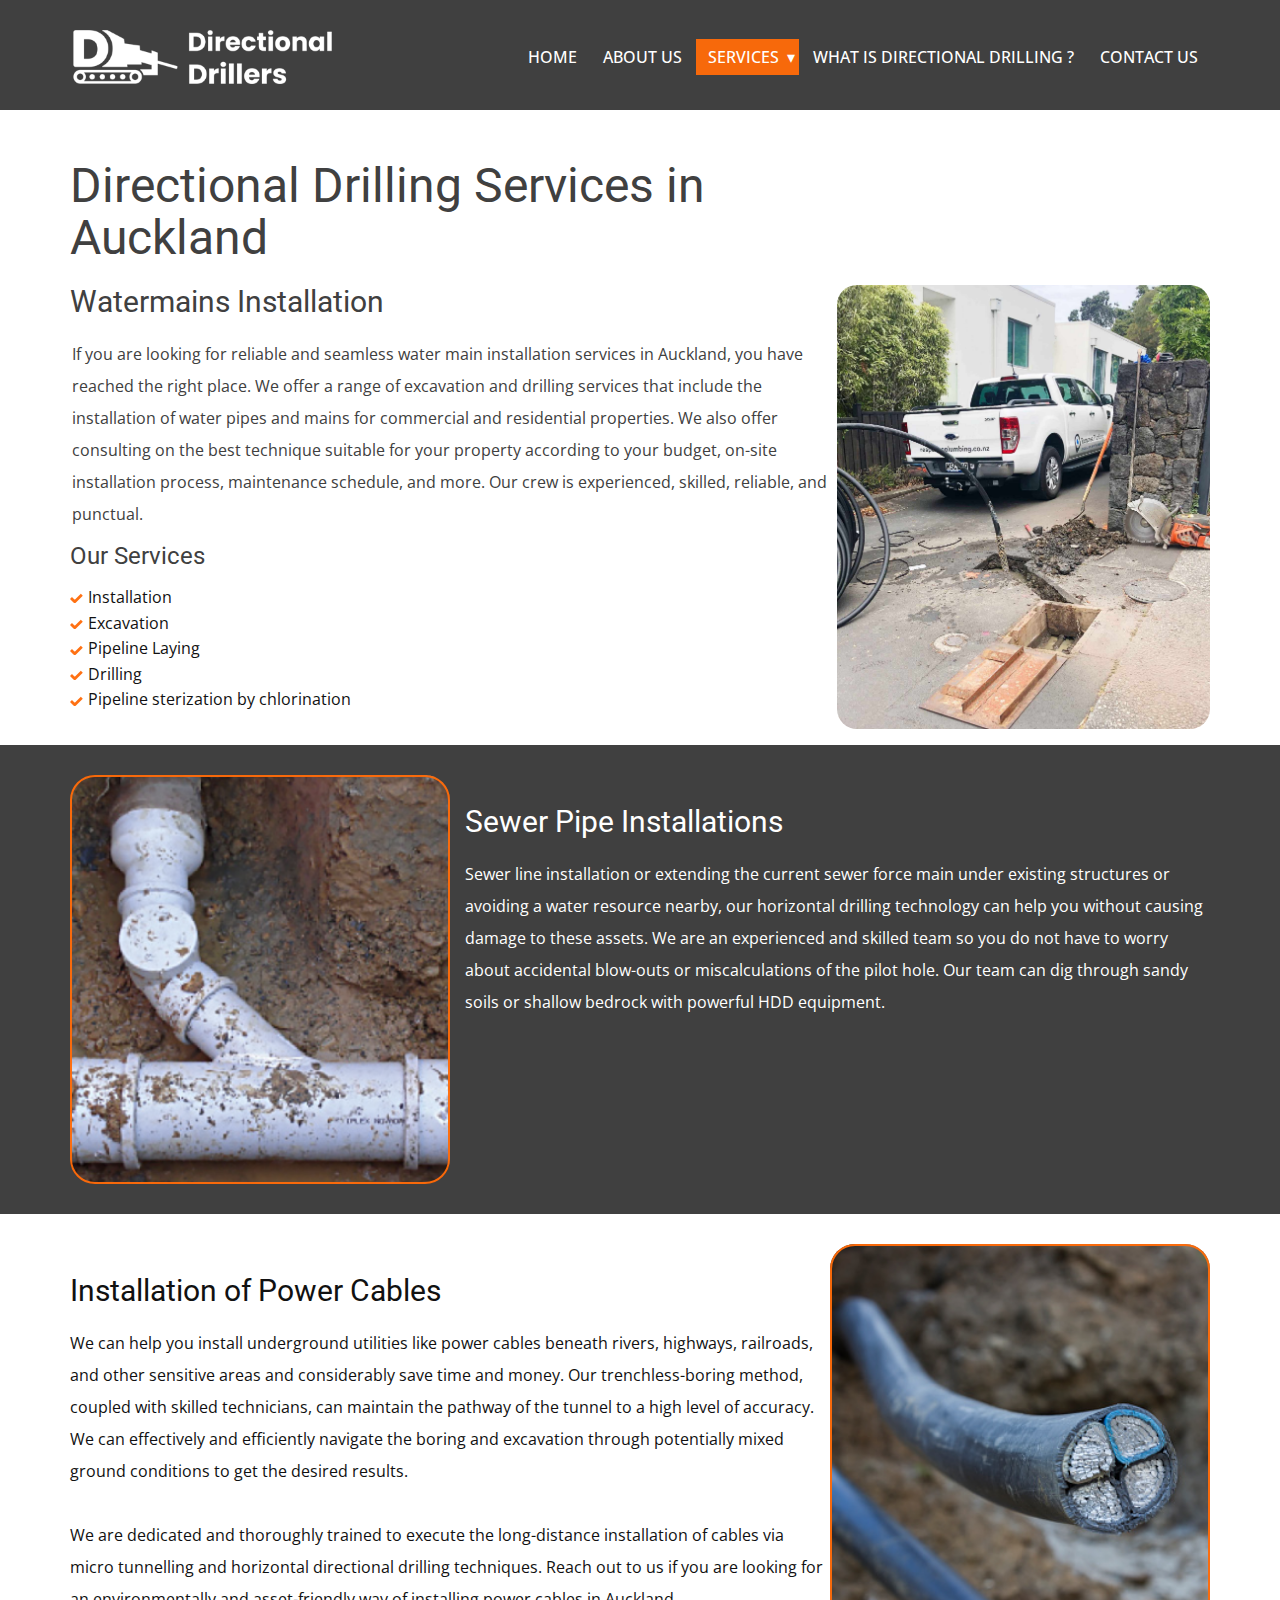
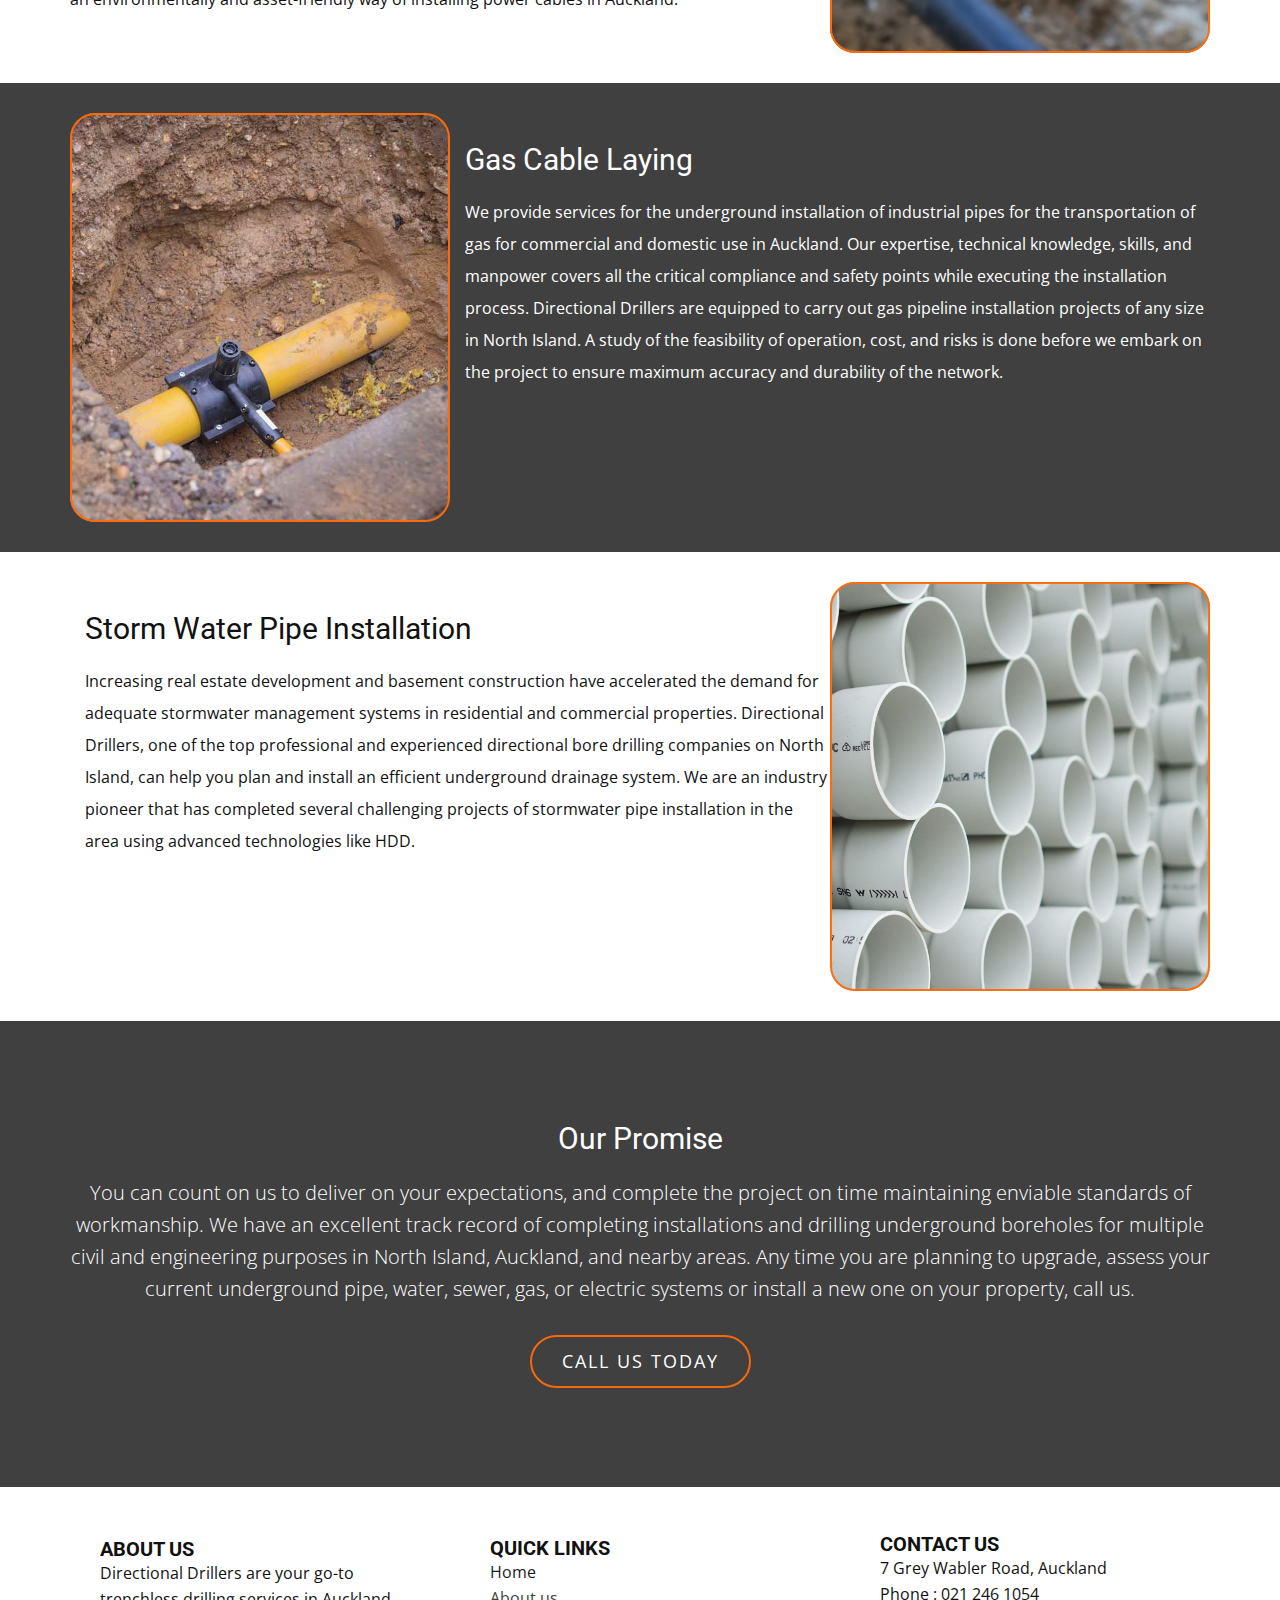
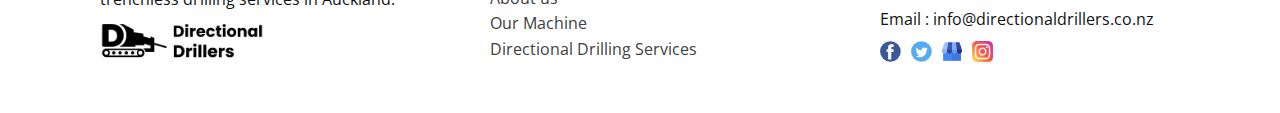
<file: directional-drilling.html>
<!DOCTYPE html>
<html style="font-size: 16px;" lang="en"><head>
    <meta name="viewport" content="width=device-width, initial-scale=1.0">
    <meta charset="utf-8">
    <meta name="keywords" content="Directional Drilling Services in Auckland, Watermains Installation, Sewer Pipe Installations, Installation of Power Cables, Gas Cable Laying, Storm Water Pipe Installation, Our Promise">
    <meta name="description" content="">
    <title>Directional Drilling</title>
    <link rel="stylesheet" href="css/nicepage.css" media="screen">
<link rel="stylesheet" href="css/directional-drilling.css" media="screen">
    <script class="u-script" type="text/javascript" src="jquery/jquery.js" "="" defer=""></script>
    <script class="u-script" type="text/javascript" src="jquery/nicepage.js" "="" defer=""></script>
    <meta name="generator" content="Nicepage 4.15.8, nicepage.com">
    <link id="u-theme-google-font" rel="stylesheet" href="https://fonts.googleapis.com/css?family=Roboto:100,100i,300,300i,400,400i,500,500i,700,700i,900,900i|Open+Sans:300,300i,400,400i,500,500i,600,600i,700,700i,800,800i">
    <meta name="theme-color" content="#478ac9">
    <meta property="og:title" content="Directional Drilling">
    <meta property="og:type" content="website">
  </head>
  <body class="u-body u-xl-mode" data-lang="en"><header class="u-clearfix u-grey-75 u-header u-sticky u-sticky-1dd7 u-header" id="sec-5239"><div class="u-clearfix u-sheet u-sheet-1">
        <a href="https://nicepage.com" class="u-image u-logo u-image-1" data-image-width="400" data-image-height="102">
          <img src="images/logo.png" class="u-logo-image u-logo-image-1">
        </a>
        <nav class="u-dropdown-icon u-menu u-menu-dropdown u-offcanvas u-menu-1" data-responsive-from="MD">
          <div class="menu-collapse" style="font-size: 1rem; letter-spacing: 0px; text-transform: uppercase; font-weight: 500;">
            <a class="u-button-style u-custom-active-color u-custom-border u-custom-border-color u-custom-hover-color u-custom-left-right-menu-spacing u-custom-padding-bottom u-custom-text-active-color u-custom-text-color u-custom-text-hover-color u-custom-text-shadow u-custom-top-bottom-menu-spacing u-nav-link u-text-active-palette-1-base u-text-hover-palette-2-base" href="#">
              <svg class="u-svg-link" viewBox="0 0 24 24"><use xmlns:xlink="http://www.w3.org/1999/xlink" xlink:href="#menu-hamburger"></use></svg>
              <svg class="u-svg-content" version="1.1" id="menu-hamburger" viewBox="0 0 16 16" x="0px" y="0px" xmlns:xlink="http://www.w3.org/1999/xlink" xmlns="http://www.w3.org/2000/svg"><g><rect y="1" width="16" height="2"></rect><rect y="7" width="16" height="2"></rect><rect y="13" width="16" height="2"></rect>
</g></svg>
            </a>
          </div>
          <div class="u-custom-menu u-nav-container">
            <ul class="u-nav u-spacing-2 u-unstyled u-nav-1"><li class="u-nav-item"><a class="u-active-custom-color-1 u-button-style u-nav-link u-text-active-white u-text-hover-custom-color-1" href="index.html" style="padding: 10px 12px;">Home</a>
</li><li class="u-nav-item"><a class="u-active-custom-color-1 u-button-style u-nav-link u-text-active-white u-text-hover-custom-color-1" href="about-us.html" style="padding: 10px 12px;">About Us</a>
</li><li class="u-nav-item"><a class="u-active-custom-color-1 u-button-style u-nav-link u-text-active-white u-text-hover-custom-color-1" style="padding: 10px 12px;">Services</a><div class="u-nav-popup"><ul class="u-border-2 u-border-custom-color-1 u-h-spacing-16 u-nav u-unstyled u-v-spacing-6"><li class="u-nav-item"><a class="u-button-style u-custom-color-1 u-nav-link" href="directional-drilling.html">Directional Drilling</a>
</li></ul>
</div>
</li><li class="u-nav-item"><a class="u-active-custom-color-1 u-button-style u-nav-link u-text-active-white u-text-hover-custom-color-1" href="what-is-directional-drilling.html" style="padding: 10px 12px;">What is Directional Drilling ?</a>
</li><li class="u-nav-item"><a class="u-active-custom-color-1 u-button-style u-nav-link u-text-active-white u-text-hover-custom-color-1" href="contact-us.html" style="padding: 10px 12px;">Contact Us</a>
</li></ul>
          </div>
          <div class="u-custom-menu u-nav-container-collapse">
            <div class="u-black u-border-2 u-border-grey-75 u-container-style u-inner-container-layout u-sidenav u-sidenav-1" data-offcanvas-width="290">
              <div class="u-inner-container-layout u-sidenav-overflow">
                <div class="u-menu-close"></div>
                <ul class="u-align-center-lg u-align-center-md u-align-center-sm u-align-center-xl u-align-left-xs u-nav u-popupmenu-items u-text-active-custom-color-1 u-text-hover-custom-color-1 u-unstyled u-nav-3"><li class="u-nav-item"><a class="u-button-style u-nav-link" href="index.html">Home</a>
</li><li class="u-nav-item"><a class="u-button-style u-nav-link" href="about-us.html">About Us</a>
</li><li class="u-nav-item"><a class="u-button-style u-nav-link">Services</a><div class="u-nav-popup"><ul class="u-border-2 u-border-custom-color-1 u-h-spacing-16 u-nav u-unstyled u-v-spacing-6"><li class="u-nav-item"><a class="u-button-style u-nav-link" href="directional-drilling.html">Directional Drilling</a>
</li></ul>
</div>
</li><li class="u-nav-item"><a class="u-button-style u-nav-link" href="what-is-directional-drilling.html">What is Directional Drilling ?</a>
</li><li class="u-nav-item"><a class="u-button-style u-nav-link" href="contact-us.html">Contact Us</a>
</li></ul>
              </div>
            </div>
            <div class="u-black u-menu-overlay u-opacity u-opacity-70"></div>
          </div>
        </nav>
      </div></header>
    <section class="u-clearfix u-section-1" id="sec-fb28">
      <div class="u-clearfix u-sheet u-sheet-1">
        <h1 class="u-text u-text-grey-75 u-text-1">Directional Drilling Services in Auckland</h1>
        <div class="u-clearfix u-expanded-width u-gutter-10 u-layout-wrap u-layout-wrap-1">
          <div class="u-layout">
            <div class="u-layout-row">
              <div class="u-align-left u-container-style u-layout-cell u-right-cell u-size-40 u-white u-layout-cell-1">
                <div class="u-container-layout u-container-layout-1">
                  <h2 class="u-text u-text-grey-75 u-text-2">Watermains Installation</h2>
                  <p class="u-text u-text-grey-75 u-text-3"> If you are looking for reliable and seamless water main installation
services in Auckland, you have reached the right place. We offer a range of
excavation and drilling services that include the installation of water pipes
and mains for commercial and residential properties. We also offer consulting
on the best technique suitable for your property according to your budget,
on-site installation process, maintenance schedule, and more. Our crew is
experienced, skilled, reliable, and punctual.</p>
                  <h3 class="u-text u-text-grey-75 u-text-4">Our Services</h3>
                  <ul class="u-custom-list u-text u-text-5">
                    <li style="">
                      <div class="u-list-icon u-text-custom-color-1">
                        <svg class="u-svg-content" viewBox="0 0 512 512" id="svg-658a"><path d="m433.1 67.1-231.8 231.9c-6.2 6.2-16.4 6.2-22.6 0l-99.8-99.8-78.9 78.8 150.5 150.5c10.5 10.5 24.6 16.3 39.4 16.3 14.8 0 29-5.9 39.4-16.3l282.7-282.5z" fill="currentColor"></path></svg>
                      </div>Installation
                    </li>
                    <li style="">
                      <div class="u-list-icon u-text-custom-color-1">
                        <svg class="u-svg-content" viewBox="0 0 512 512" id="svg-658a"><path d="m433.1 67.1-231.8 231.9c-6.2 6.2-16.4 6.2-22.6 0l-99.8-99.8-78.9 78.8 150.5 150.5c10.5 10.5 24.6 16.3 39.4 16.3 14.8 0 29-5.9 39.4-16.3l282.7-282.5z" fill="currentColor"></path></svg>
                      </div>Excavation
                    </li>
                    <li style="">
                      <div class="u-list-icon u-text-custom-color-1">
                        <svg class="u-svg-content" viewBox="0 0 512 512" id="svg-658a"><path d="m433.1 67.1-231.8 231.9c-6.2 6.2-16.4 6.2-22.6 0l-99.8-99.8-78.9 78.8 150.5 150.5c10.5 10.5 24.6 16.3 39.4 16.3 14.8 0 29-5.9 39.4-16.3l282.7-282.5z" fill="currentColor"></path></svg>
                      </div>Pipeline Laying
                    </li>
                    <li style="">
                      <div class="u-list-icon u-text-custom-color-1">
                        <svg class="u-svg-content" viewBox="0 0 512 512" id="svg-658a"><path d="m433.1 67.1-231.8 231.9c-6.2 6.2-16.4 6.2-22.6 0l-99.8-99.8-78.9 78.8 150.5 150.5c10.5 10.5 24.6 16.3 39.4 16.3 14.8 0 29-5.9 39.4-16.3l282.7-282.5z" fill="currentColor"></path></svg>
                      </div>Drilling
                    </li>
                    <li style="">
                      <div class="u-list-icon u-text-custom-color-1">
                        <svg class="u-svg-content" viewBox="0 0 512 512" id="svg-658a"><path d="m433.1 67.1-231.8 231.9c-6.2 6.2-16.4 6.2-22.6 0l-99.8-99.8-78.9 78.8 150.5 150.5c10.5 10.5 24.6 16.3 39.4 16.3 14.8 0 29-5.9 39.4-16.3l282.7-282.5z" fill="currentColor"></path></svg>
                      </div>Pipeline sterization by chlorination
                    </li>
                  </ul>
                </div>
              </div>
              <div class="u-container-style u-image u-image-round u-layout-cell u-left-cell u-radius-25 u-size-20 u-image-1" src="" data-image-width="2466" data-image-height="3138">
                <div class="u-container-layout u-valign-middle u-container-layout-2"></div>
              </div>
            </div>
          </div>
        </div>
      </div>
    </section>
    <section class="u-clearfix u-grey-75 u-section-2" id="sec-91c0">
      <div class="u-clearfix u-sheet u-valign-middle u-sheet-1">
        <div class="u-clearfix u-expanded-width u-gutter-0 u-layout-spacing-vertical u-layout-wrap u-layout-wrap-1">
          <div class="u-layout">
            <div class="u-layout-row">
              <div class="u-container-style u-image u-image-round u-layout-cell u-radius-25 u-right-cell u-size-20 u-image-1" src="" data-image-width="601" data-image-height="370">
                <div class="u-border-2 u-border-custom-color-1 u-container-layout u-container-layout-1"></div>
              </div>
              <div class="u-align-left u-container-style u-layout-cell u-left-cell u-size-40 u-layout-cell-2">
                <div class="u-container-layout u-valign-top u-container-layout-2">
                  <h2 class="u-text u-text-default u-text-1">Sewer Pipe Installations</h2>
                  <p class="u-text u-text-2"> Sewer line installation or extending the current sewer force
main under existing structures or avoiding a water resource nearby, our
horizontal drilling technology can help you without causing damage to these
assets. We are an experienced and skilled team so you do not have to worry
about accidental blow-outs or miscalculations of the pilot hole. Our team can
dig through sandy soils or shallow bedrock with powerful HDD equipment. </p>
                </div>
              </div>
            </div>
          </div>
        </div>
      </div>
    </section>
    <section class="u-clearfix u-section-3" id="carousel_97d9">
      <div class="u-clearfix u-sheet u-sheet-1">
        <div class="u-clearfix u-expanded-width u-gutter-0 u-layout-spacing-vertical u-layout-wrap u-layout-wrap-1">
          <div class="u-layout">
            <div class="u-layout-row">
              <div class="u-align-left u-container-style u-layout-cell u-left-cell u-shape-rectangle u-size-40 u-layout-cell-1">
                <div class="u-container-layout u-valign-top u-container-layout-1">
                  <h2 class="u-text u-text-default u-text-1">Installation of Power Cables</h2>
                  <p class="u-text u-text-2"> We can help you install underground utilities like power
cables beneath rivers, highways, railroads, and other sensitive areas and
considerably save time and money. Our trenchless-boring method, coupled with
skilled technicians, can maintain the pathway of the tunnel to a high level of
accuracy. We can effectively and efficiently navigate the boring and excavation
through potentially mixed ground conditions to get the desired results.&nbsp;<br>
                    <br>We are dedicated and thoroughly trained to execute the
long-distance installation of cables via micro tunnelling and horizontal
directional drilling techniques. Reach out to us if you are looking for an
environmentally and asset-friendly way of installing power cables in Auckland. 
                  </p>
                </div>
              </div>
              <div class="u-container-style u-image u-image-round u-layout-cell u-radius-25 u-right-cell u-size-20 u-image-1" src="" data-image-width="509" data-image-height="339">
                <div class="u-border-2 u-border-custom-color-1 u-container-layout u-container-layout-2"></div>
              </div>
            </div>
          </div>
        </div>
      </div>
    </section>
    <section class="u-clearfix u-grey-75 u-section-4" id="carousel_0c05">
      <div class="u-clearfix u-sheet u-sheet-1">
        <div class="u-clearfix u-expanded-width u-gutter-0 u-layout-spacing-vertical u-layout-wrap u-layout-wrap-1">
          <div class="u-layout">
            <div class="u-layout-row">
              <div class="u-container-style u-image u-image-round u-layout-cell u-radius-25 u-right-cell u-size-20 u-image-1" src="" data-image-width="806" data-image-height="800">
                <div class="u-border-2 u-border-custom-color-1 u-container-layout u-container-layout-1"></div>
              </div>
              <div class="u-align-left u-container-style u-layout-cell u-left-cell u-size-40 u-layout-cell-2">
                <div class="u-container-layout u-valign-top u-container-layout-2">
                  <h2 class="u-text u-text-default u-text-1">Gas Cable Laying</h2>
                  <p class="u-text u-text-2"> We provide services for the underground installation of
industrial pipes for the transportation of gas for commercial and domestic use
in Auckland. Our expertise, technical knowledge, skills, and manpower covers
all the critical compliance and safety points while executing the installation
process. Directional Drillers are equipped to carry out gas pipeline
installation projects of any size in North Island. A study of the feasibility
of operation, cost, and risks is done before we embark on the project to ensure
maximum accuracy and durability of the network.&nbsp; &nbsp;</p>
                </div>
              </div>
            </div>
          </div>
        </div>
      </div>
    </section>
    <section class="u-clearfix u-white u-section-5" id="carousel_6a90">
      <div class="u-clearfix u-sheet u-sheet-1">
        <div class="u-clearfix u-expanded-width u-gutter-0 u-layout-spacing-vertical u-layout-wrap u-layout-wrap-1">
          <div class="u-layout">
            <div class="u-layout-row">
              <div class="u-align-left u-container-style u-layout-cell u-left-cell u-size-40 u-layout-cell-1">
                <div class="u-container-layout u-valign-top u-container-layout-1">
                  <h2 class="u-text u-text-default u-text-1">Storm Water Pipe Installation</h2>
                  <p class="u-text u-text-2"> Increasing real estate development and basement construction
have accelerated the demand for adequate stormwater management systems in
residential and commercial properties. Directional Drillers, one of the top
professional and experienced directional bore drilling companies on North Island,
can help you plan and install an efficient underground drainage system. We are
an industry pioneer that has completed several challenging projects of
stormwater pipe installation in the area using advanced technologies like HDD. 
 &nbsp;</p>
                </div>
              </div>
              <div class="u-container-style u-image u-image-round u-layout-cell u-radius-25 u-right-cell u-size-20 u-image-1" src="" data-image-width="795" data-image-height="795">
                <div class="u-border-2 u-border-custom-color-1 u-container-layout u-container-layout-2"></div>
              </div>
            </div>
          </div>
        </div>
      </div>
    </section>
    <section class="u-align-center u-clearfix u-grey-75 u-section-6" id="sec-5f71">
      <div class="u-clearfix u-sheet u-valign-middle u-sheet-1">
        <h3 class="u-text u-text-default u-text-1">Our Promise</h3>
        <p class="u-text u-text-2"> You can count on us to deliver on your expectations, and
complete the project on time maintaining enviable standards of workmanship. We
have an excellent track record of completing installations and drilling
underground boreholes for multiple civil and engineering purposes in North
Island, Auckland, and nearby areas. Any time you are planning to upgrade,
assess your current underground pipe, water, sewer, gas, or electric systems or
install a new one on your property, call us. </p>
        <a href="tel:0212461054" class="u-border-2 u-border-custom-color-1 u-border-hover-custom-color-1 u-btn u-btn-round u-button-style u-color-scheme-summer-time u-color-style-multicolor-1 u-hover-custom-color-1 u-none u-radius-50 u-text-white u-btn-1">CALL US today</a>
      </div>
    </section>
    
    
    <footer class="u-clearfix u-footer u-white" id="sec-1cb4"><div class="u-clearfix u-sheet u-sheet-1">
        <div class="u-clearfix u-expanded-width u-gutter-30 u-layout-wrap u-layout-wrap-1">
          <div class="u-gutter-0 u-layout">
            <div class="u-layout-row">
              <div class="u-align-left u-container-style u-layout-cell u-left-cell u-size-20 u-size-20-md u-layout-cell-1">
                <div class="u-container-layout u-container-layout-1"><!--position-->
                  <div data-position="" class="u-position u-position-1"><!--block-->
                    <div class="u-block">
                      <div class="u-block-container u-clearfix"><!--block_header-->
                        <h5 class="u-block-header u-text u-text-1"><!--block_header_content-->ABOUT US<!--/block_header_content--></h5><!--/block_header--><!--block_content-->
                        <div class="u-block-content u-text"><!--block_content_content--> Directional Drillers are your go-to trenchless drilling services in
Auckland.&nbsp;<!--/block_content_content--></div><!--/block_content-->
                      </div>
                    </div><!--/block-->
                  </div><!--/position-->
                  <a href="https://nicepage.com" class="u-image u-logo u-image-1" data-image-width="400" data-image-height="102">
                    <img src="images/logo-black.png" class="u-logo-image u-logo-image-1">
                  </a>
                </div>
              </div>
              <div class="u-align-left u-container-style u-layout-cell u-size-20 u-size-20-md u-layout-cell-2">
                <div class="u-container-layout u-valign-top u-container-layout-2"><!--position-->
                  <div data-position="" class="u-position u-position-2"><!--block-->
                    <div class="u-block">
                      <div class="u-block-container u-clearfix"><!--block_header-->
                        <h5 class="u-block-header u-text u-text-3"><!--block_header_content-->QUICK LINKS<!--/block_header_content--></h5><!--/block_header--><!--block_content-->
                        <div class="u-block-content u-text"><!--block_content_content-->
                          <a href="index.html" data-page-id="1115315034" class="u-active-none u-border-none u-btn u-button-link u-button-style u-hover-none u-none u-text-grey-90 u-text-hover-custom-color-1 u-btn-1"> Home</a>
                          <br>
                          <a href="about-us.html" data-page-id="263014311" class="u-active-none u-border-none u-btn u-button-link u-button-style u-hover-none u-none u-text-grey-75 u-text-hover-custom-color-1 u-btn-2">About us</a>
                          <br>
                          <a href="our-machine.html" data-page-id="2594110036" class="u-active-none u-border-none u-btn u-button-link u-button-style u-hover-none u-none u-text-grey-75 u-text-hover-custom-color-1 u-btn-3"> Our Machine</a>
                          <br>
                          <a href="directional-drilling.html" data-page-id="564517137" class="u-active-none u-border-none u-btn u-button-link u-button-style u-hover-none u-none u-text-grey-75 u-text-hover-custom-color-1 u-btn-4">Directional Drilling Services</a><!--/block_content_content-->
                        </div><!--/block_content-->
                      </div>
                    </div><!--/block-->
                  </div><!--/position-->
                </div>
              </div>
              <div class="u-align-left u-container-style u-layout-cell u-right-cell u-size-20 u-size-20-md u-layout-cell-3">
                <div class="u-container-layout u-container-layout-3"><!--position-->
                  <div data-position="" class="u-position u-position-3"><!--block-->
                    <div class="u-block">
                      <div class="u-block-container u-clearfix"><!--block_header-->
                        <h5 class="u-block-header u-text u-text-5"><!--block_header_content-->CONTACT US<!--/block_header_content--></h5><!--/block_header--><!--block_content-->
                        <div class="u-block-content u-text"><!--block_content_content--> 7 Grey Wabler Road, Auckland<br>Phone : 021 246 1054<br>Email : info@directionaldrillers.co.nz<!--/block_content_content-->
                        </div><!--/block_content-->
                      </div>
                    </div><!--/block-->
                  </div><!--/position-->
                  <div class="u-social-icons u-spacing-10 u-social-icons-1">
                    <a class="u-social-url" title="facebook" target="_blank" href="https://nicepage.review"><span class="u-icon u-social-facebook u-social-icon u-icon-1"><svg class="u-svg-link" preserveAspectRatio="xMidYMin slice" viewBox="0 0 112 112" style=""><use xmlns:xlink="http://www.w3.org/1999/xlink" xlink:href="#svg-1c59"></use></svg><svg class="u-svg-content" viewBox="0 0 112 112" x="0" y="0" id="svg-1c59"><circle fill="currentColor" cx="56.1" cy="56.1" r="55"></circle><path fill="#FFFFFF" d="M73.5,31.6h-9.1c-1.4,0-3.6,0.8-3.6,3.9v8.5h12.6L72,58.3H60.8v40.8H43.9V58.3h-8V43.9h8v-9.2
            c0-6.7,3.1-17,17-17h12.5v13.9H73.5z"></path></svg></span>
                    </a>
                    <a class="u-social-url" title="twitter" target="_blank" href=""><span class="u-icon u-social-icon u-social-twitter u-icon-2"><svg class="u-svg-link" preserveAspectRatio="xMidYMin slice" viewBox="0 0 112 112" style=""><use xmlns:xlink="http://www.w3.org/1999/xlink" xlink:href="#svg-9be0"></use></svg><svg class="u-svg-content" viewBox="0 0 112 112" x="0" y="0" id="svg-9be0"><circle fill="currentColor" class="st0" cx="56.1" cy="56.1" r="55"></circle><path fill="#FFFFFF" d="M83.8,47.3c0,0.6,0,1.2,0,1.7c0,17.7-13.5,38.2-38.2,38.2C38,87.2,31,85,25,81.2c1,0.1,2.1,0.2,3.2,0.2
            c6.3,0,12.1-2.1,16.7-5.7c-5.9-0.1-10.8-4-12.5-9.3c0.8,0.2,1.7,0.2,2.5,0.2c1.2,0,2.4-0.2,3.5-0.5c-6.1-1.2-10.8-6.7-10.8-13.1
            c0-0.1,0-0.1,0-0.2c1.8,1,3.9,1.6,6.1,1.7c-3.6-2.4-6-6.5-6-11.2c0-2.5,0.7-4.8,1.8-6.7c6.6,8.1,16.5,13.5,27.6,14
            c-0.2-1-0.3-2-0.3-3.1c0-7.4,6-13.4,13.4-13.4c3.9,0,7.3,1.6,9.8,4.2c3.1-0.6,5.9-1.7,8.5-3.3c-1,3.1-3.1,5.8-5.9,7.4
            c2.7-0.3,5.3-1,7.7-2.1C88.7,43,86.4,45.4,83.8,47.3z"></path></svg></span>
                    </a>
                    <a class="u-social-url" target="_blank" data-type="Custom" title="Custom" href=""><span class="u-file-icon u-icon u-social-custom u-social-icon u-icon-3"><img src="images/2702598.png" alt=""></span>
                    </a>
                    <a class="u-social-url" target="_blank" data-type="Custom" title="Custom" href=""><span class="u-file-icon u-icon u-social-custom u-social-icon u-icon-4"><img src="images/2111463.png" alt=""></span>
                    </a>
                  </div>
                </div>
              </div>
            </div>
          </div>
        </div>
        <div class="u-border-1 u-border-white u-expanded-width u-line u-line-horizontal u-opacity u-opacity-50 u-line-1"></div>
      </div></footer>
    
  
</body></html>
</file>
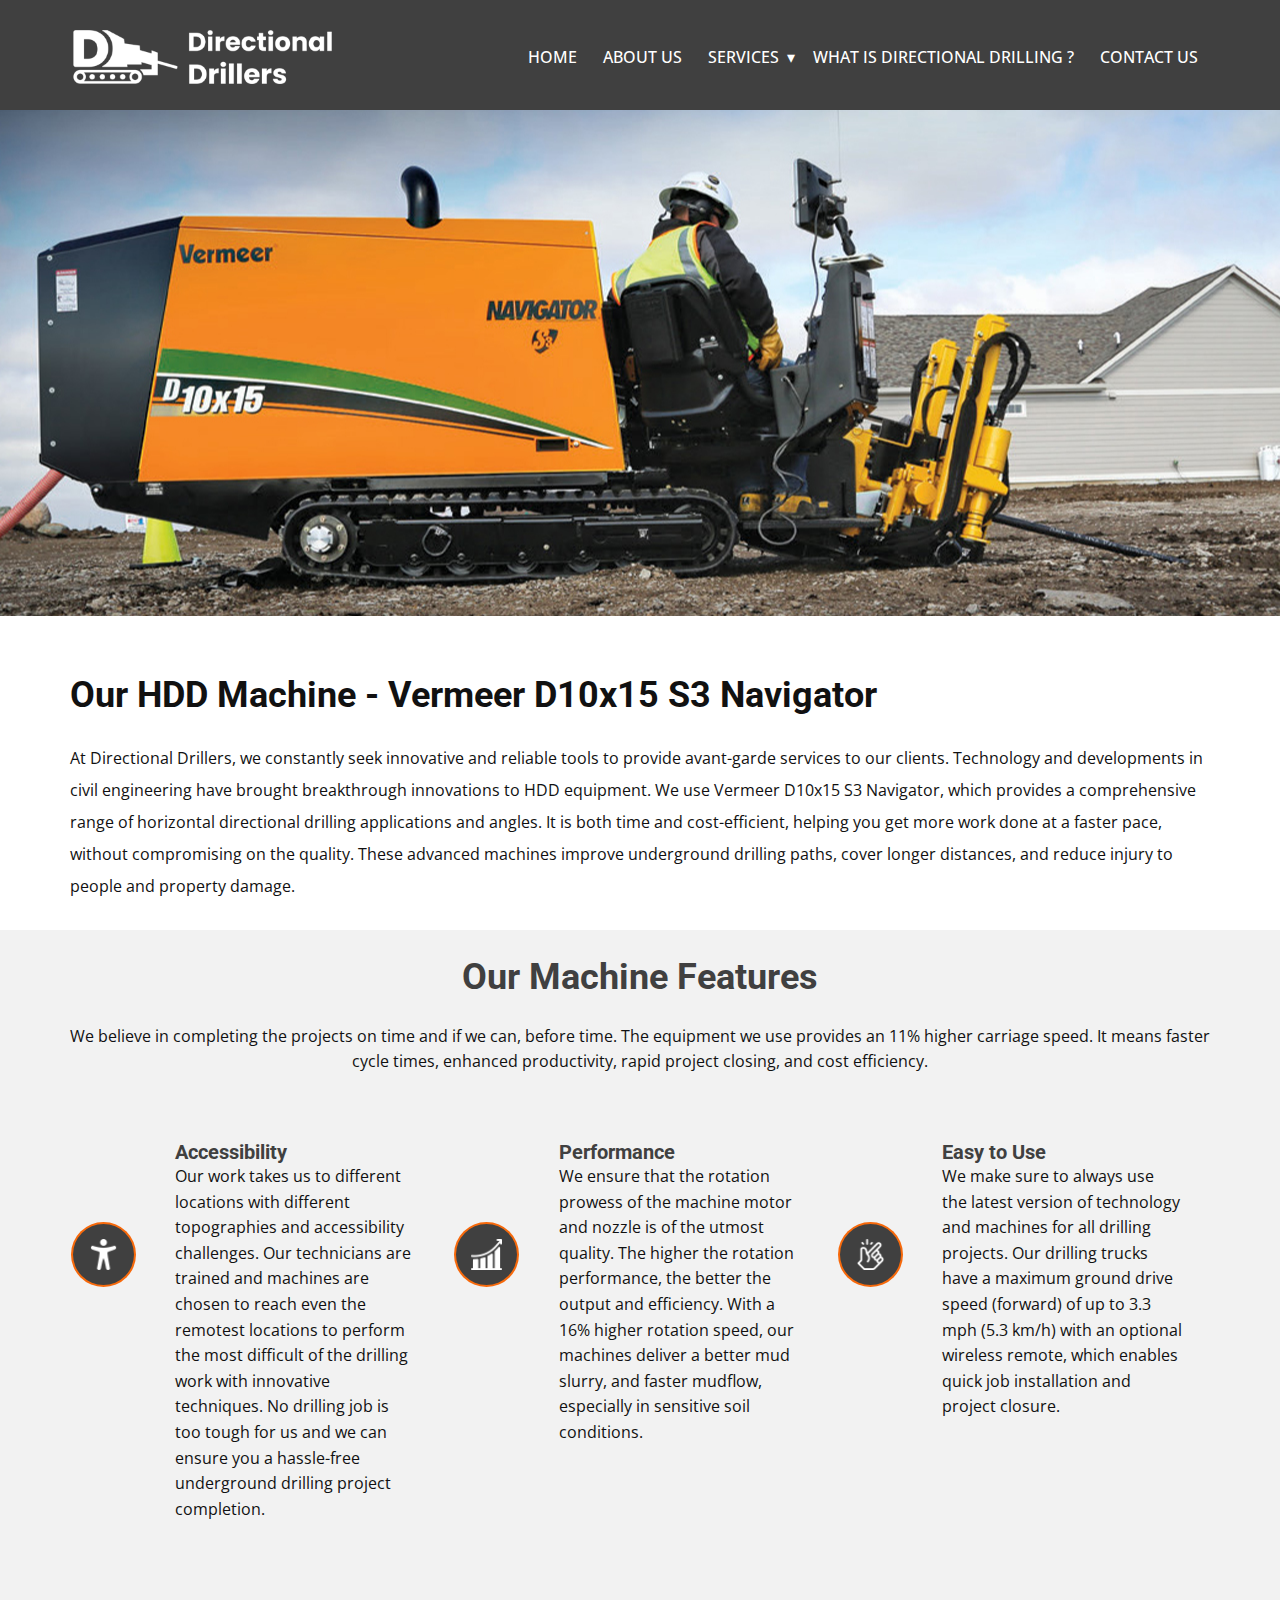
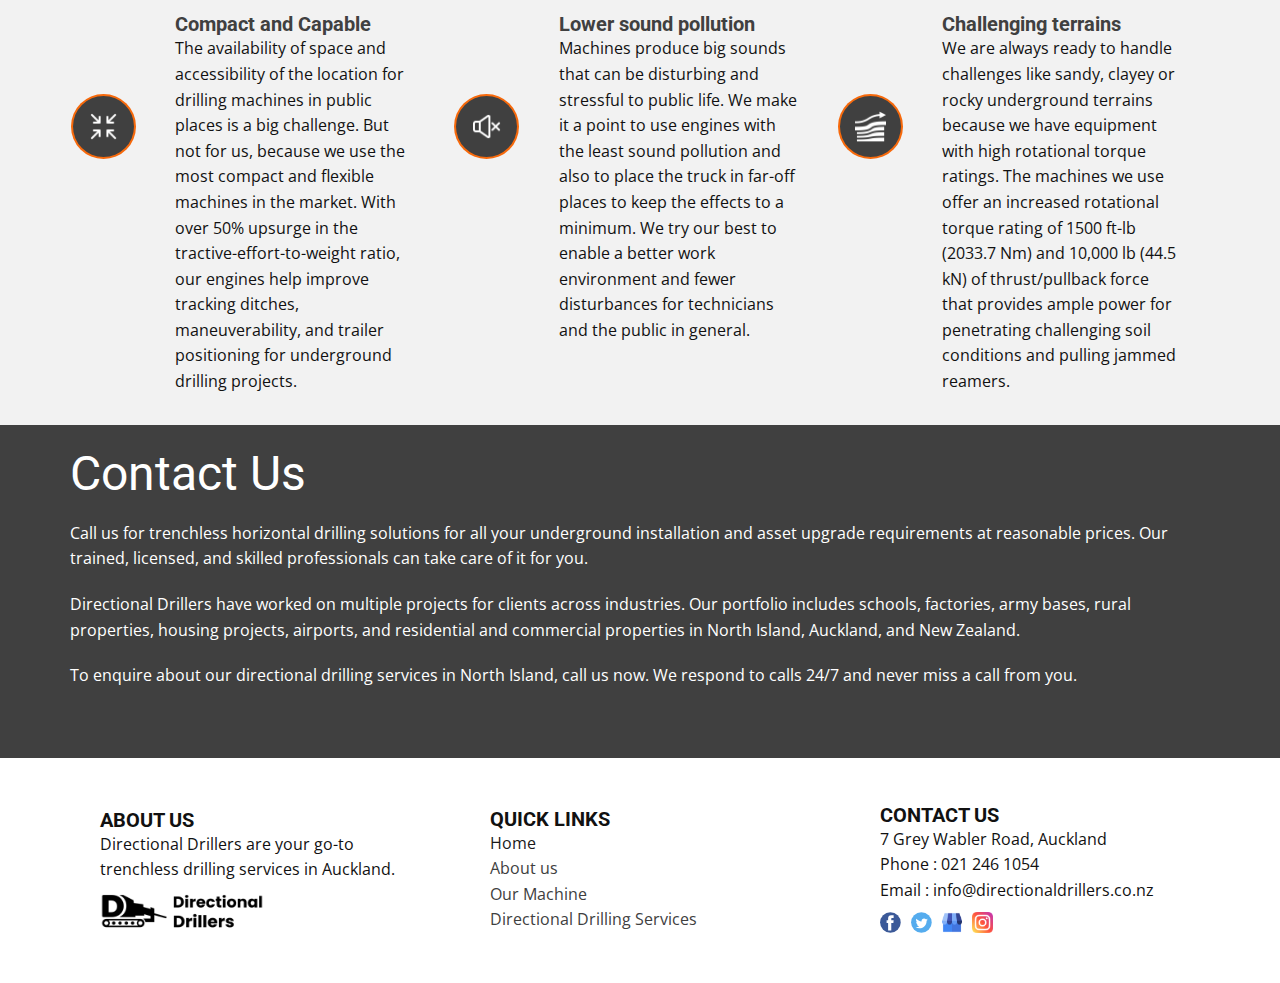
<file: our-machine.html>
<!DOCTYPE html>
<html style="font-size: 16px;" lang="en"><head>
    <meta name="viewport" content="width=device-width, initial-scale=1.0">
    <meta charset="utf-8">
    <meta name="keywords" content="​Our HDD Machine - Vermeer D10x15 S3 Navigator, Our Machine Fe​atures">
    <meta name="description" content="">
    <title>Our Machine</title>
    <link rel="stylesheet" href="css/nicepage.css" media="screen">
<link rel="stylesheet" href="css/our-machine.css" media="screen">
    <script class="u-script" type="text/javascript" src="jquery/jquery.js" "="" defer=""></script>
    <script class="u-script" type="text/javascript" src="jquery/nicepage.js" "="" defer=""></script>
    <meta name="generator" content="Nicepage 4.15.8, nicepage.com">
    <link id="u-theme-google-font" rel="stylesheet" href="https://fonts.googleapis.com/css?family=Roboto:100,100i,300,300i,400,400i,500,500i,700,700i,900,900i|Open+Sans:300,300i,400,400i,500,500i,600,600i,700,700i,800,800i">

    <meta name="theme-color" content="#478ac9">
    <meta property="og:title" content="Our Machine">
    <meta property="og:type" content="website">
  </head>
  <body class="u-body u-xl-mode" data-lang="en"><header class="u-clearfix u-grey-75 u-header u-sticky u-sticky-1dd7 u-header" id="sec-5239"><div class="u-clearfix u-sheet u-sheet-1">
        <a href="https://nicepage.com" class="u-image u-logo u-image-1" data-image-width="400" data-image-height="102">
          <img src="images/logo.png" class="u-logo-image u-logo-image-1">
        </a>
        <nav class="u-dropdown-icon u-menu u-menu-dropdown u-offcanvas u-menu-1" data-responsive-from="MD">
          <div class="menu-collapse" style="font-size: 1rem; letter-spacing: 0px; text-transform: uppercase; font-weight: 500;">
            <a class="u-button-style u-custom-active-color u-custom-border u-custom-border-color u-custom-hover-color u-custom-left-right-menu-spacing u-custom-padding-bottom u-custom-text-active-color u-custom-text-color u-custom-text-hover-color u-custom-text-shadow u-custom-top-bottom-menu-spacing u-nav-link u-text-active-palette-1-base u-text-hover-palette-2-base" href="#">
              <svg class="u-svg-link" viewBox="0 0 24 24"><use xmlns:xlink="http://www.w3.org/1999/xlink" xlink:href="#menu-hamburger"></use></svg>
              <svg class="u-svg-content" version="1.1" id="menu-hamburger" viewBox="0 0 16 16" x="0px" y="0px" xmlns:xlink="http://www.w3.org/1999/xlink" xmlns="http://www.w3.org/2000/svg"><g><rect y="1" width="16" height="2"></rect><rect y="7" width="16" height="2"></rect><rect y="13" width="16" height="2"></rect>
</g></svg>
            </a>
          </div>
          <div class="u-custom-menu u-nav-container">
            <ul class="u-nav u-spacing-2 u-unstyled u-nav-1"><li class="u-nav-item"><a class="u-active-custom-color-1 u-button-style u-nav-link u-text-active-white u-text-hover-custom-color-1" href="index.html" style="padding: 10px 12px;">Home</a>
</li><li class="u-nav-item"><a class="u-active-custom-color-1 u-button-style u-nav-link u-text-active-white u-text-hover-custom-color-1" href="about-us.html" style="padding: 10px 12px;">About Us</a>
</li><li class="u-nav-item"><a class="u-active-custom-color-1 u-button-style u-nav-link u-text-active-white u-text-hover-custom-color-1" style="padding: 10px 12px;">Services</a><div class="u-nav-popup"><ul class="u-border-2 u-border-custom-color-1 u-h-spacing-16 u-nav u-unstyled u-v-spacing-6"><li class="u-nav-item"><a class="u-button-style u-custom-color-1 u-nav-link" href="directional-drilling.html">Directional Drilling</a>
</li></ul>
</div>
</li><li class="u-nav-item"><a class="u-active-custom-color-1 u-button-style u-nav-link u-text-active-white u-text-hover-custom-color-1" href="what-is-directional-drilling.html" style="padding: 10px 12px;">What is Directional Drilling ?</a>
</li><li class="u-nav-item"><a class="u-active-custom-color-1 u-button-style u-nav-link u-text-active-white u-text-hover-custom-color-1" href="contact-us.html" style="padding: 10px 12px;">Contact Us</a>
</li></ul>
          </div>
          <div class="u-custom-menu u-nav-container-collapse">
            <div class="u-black u-border-2 u-border-grey-75 u-container-style u-inner-container-layout u-sidenav u-sidenav-1" data-offcanvas-width="290">
              <div class="u-inner-container-layout u-sidenav-overflow">
                <div class="u-menu-close"></div>
                <ul class="u-align-center-lg u-align-center-md u-align-center-sm u-align-center-xl u-align-left-xs u-nav u-popupmenu-items u-text-active-custom-color-1 u-text-hover-custom-color-1 u-unstyled u-nav-3"><li class="u-nav-item"><a class="u-button-style u-nav-link" href="index.html">Home</a>
</li><li class="u-nav-item"><a class="u-button-style u-nav-link" href="about-us.html">About Us</a>
</li><li class="u-nav-item"><a class="u-button-style u-nav-link">Services</a><div class="u-nav-popup"><ul class="u-border-2 u-border-custom-color-1 u-h-spacing-16 u-nav u-unstyled u-v-spacing-6"><li class="u-nav-item"><a class="u-button-style u-nav-link" href="directional-drilling.html">Directional Drilling</a>
</li></ul>
</div>
</li><li class="u-nav-item"><a class="u-button-style u-nav-link" href="what-is-directional-drilling.html">What is Directional Drilling ?</a>
</li><li class="u-nav-item"><a class="u-button-style u-nav-link" href="contact-us.html">Contact Us</a>
</li></ul>
              </div>
            </div>
            <div class="u-black u-menu-overlay u-opacity u-opacity-70"></div>
          </div>
        </nav>
      </div></header>
    <section class="u-align-left u-clearfix u-image u-section-1" src="" data-image-width="1280" data-image-height="720" id="sec-0589">
      <div class="u-clearfix u-sheet u-sheet-1"></div>
    </section>
    <section class="u-clearfix u-white u-section-2" id="sec-c7c6">
      <div class="u-clearfix u-sheet u-sheet-1">
        <h1 class="u-text u-text-1"> Our HDD Machine - Vermeer D10x15 S3 Navigator&nbsp;</h1>
        <p class="u-text u-text-2">At Directional Drillers, we constantly seek innovative and reliable
tools to provide avant-garde services to our clients. Technology and
developments in civil engineering have brought breakthrough innovations to HDD
equipment. We use Vermeer D10x15 S3 Navigator, which provides a comprehensive
range of horizontal directional drilling applications and angles. It is both
time and cost-efficient, helping you get more work done at a faster pace, without
compromising on the quality. These advanced machines improve underground
drilling paths, cover longer distances, and reduce injury to people and
property damage.&nbsp;</p>
      </div>
    </section>
    <section class="u-align-center u-clearfix u-grey-5 u-section-3" id="sec-3283">
      <div class="u-clearfix u-sheet u-sheet-1">
        <h2 class="u-text u-text-grey-75 u-text-1">Our Machine Fe<span style="text-decoration: underline !important;"></span>atures
        </h2>
        <p class="u-align-left-xs u-text u-text-2"> We believe in completing the projects on time and if we can, before
time. The equipment we use provides an 11% higher carriage speed. It means
faster cycle times, enhanced productivity, rapid project closing, and cost
efficiency.</p>
        <div class="u-expanded-width u-list u-list-1">
          <div class="u-repeater u-repeater-1">
            <div class="u-container-style u-list-item u-repeater-item">
              <div class="u-container-layout u-similar-container u-container-layout-1"><span class="u-border-2 u-border-custom-color-1 u-file-icon u-grey-75 u-icon u-icon-circle u-text-white u-icon-1"><img src="images/7118029.png" alt=""></span>
                <div class="u-container-style u-group u-group-1">
                  <div class="u-container-layout u-container-layout-2">
                    <h5 class="u-text u-text-grey-75 u-text-3"> Accessibility </h5>
                    <p class="u-text u-text-4"> Our work takes us to different locations with different topographies and
accessibility challenges. Our technicians are trained and machines are chosen
to reach even the remotest locations to perform the most difficult of the
drilling work with innovative techniques. No drilling job is too tough for us
and we can ensure you a hassle-free underground drilling project completion.</p>
                  </div>
                </div>
              </div>
            </div>
            <div class="u-container-style u-list-item u-repeater-item">
              <div class="u-container-layout u-similar-container u-container-layout-3"><span class="u-border-2 u-border-custom-color-1 u-file-icon u-grey-75 u-icon u-icon-circle u-text-white u-icon-2"><img src="images/1013386.png" alt=""></span>
                <div class="u-container-style u-group u-video-cover u-group-2">
                  <div class="u-container-layout u-container-layout-4">
                    <h5 class="u-text u-text-grey-75 u-text-5"> Performance&nbsp;&nbsp;</h5>
                    <p class="u-text u-text-6"> We ensure that the rotation prowess of the machine motor and
nozzle is of the utmost quality. The higher the rotation performance, the
better the output and efficiency. With a 16% higher rotation speed, our
machines deliver a better mud slurry, and faster mudflow, especially in
sensitive soil conditions. </p>
                  </div>
                </div>
              </div>
            </div>
            <div class="u-container-style u-list-item u-repeater-item">
              <div class="u-container-layout u-similar-container u-container-layout-5"><span class="u-border-2 u-border-custom-color-1 u-file-icon u-grey-75 u-icon u-icon-circle u-text-white u-icon-3"><img src="images/4456893.png" alt=""></span>
                <div class="u-container-style u-group u-video-cover u-group-3">
                  <div class="u-container-layout u-container-layout-6">
                    <h5 class="u-text u-text-grey-75 u-text-7"> Easy to Use</h5>
                    <p class="u-text u-text-8"> We make sure to always use the latest version of technology and machines
for all drilling projects. Our drilling trucks have a maximum ground drive
speed (forward) of up to 3.3 mph (5.3 km/h) with an optional wireless remote,
which enables quick job installation and project closure.&nbsp;</p>
                  </div>
                </div>
              </div>
            </div>
            <div class="u-container-style u-list-item u-repeater-item">
              <div class="u-container-layout u-similar-container u-container-layout-7"><span class="u-border-2 u-border-custom-color-1 u-file-icon u-grey-75 u-icon u-icon-circle u-text-white u-icon-4"><img src="images/2989876.png" alt=""></span>
                <div class="u-container-style u-group u-video-cover u-group-4">
                  <div class="u-container-layout u-container-layout-8">
                    <h5 class="u-text u-text-grey-75 u-text-9"> Compact and Capable</h5>
                    <p class="u-text u-text-10"> The availability of space and accessibility of the location
for drilling machines in public places is a big challenge. But not for us,
because we use the most compact and flexible machines in the market. With over
50% upsurge in the tractive-effort-to-weight ratio, our engines help improve
tracking ditches, maneuverability, and trailer positioning for underground
drilling projects. </p>
                  </div>
                </div>
              </div>
            </div>
            <div class="u-container-style u-list-item u-repeater-item">
              <div class="u-container-layout u-similar-container u-container-layout-9"><span class="u-border-2 u-border-custom-color-1 u-file-icon u-grey-75 u-icon u-icon-circle u-text-white u-icon-5"><img src="images/4225612.png" alt=""></span>
                <div class="u-container-style u-group u-video-cover u-group-5">
                  <div class="u-container-layout u-container-layout-10">
                    <h5 class="u-text u-text-grey-75 u-text-11"> Lower sound pollution</h5>
                    <p class="u-text u-text-12"> Machines produce big sounds that can be disturbing and stressful to
public life. We make it a point to use engines with the least sound pollution
and also to place the truck in far-off places to keep the effects to a minimum.
We try our best to enable a better work environment and fewer disturbances for
technicians and the public in general.</p>
                  </div>
                </div>
              </div>
            </div>
            <div class="u-container-style u-list-item u-repeater-item">
              <div class="u-container-layout u-similar-container u-container-layout-11"><span class="u-border-2 u-border-custom-color-1 u-file-icon u-grey-75 u-icon u-icon-circle u-text-white u-icon-6"><img src="images/4292035.png" alt=""></span>
                <div class="u-container-style u-group u-video-cover u-group-6">
                  <div class="u-container-layout u-container-layout-12">
                    <h5 class="u-text u-text-grey-75 u-text-13"> Challenging terrains </h5>
                    <p class="u-text u-text-14"> We are always ready to handle challenges like sandy, clayey or rocky
underground terrains because we have equipment with high rotational torque
ratings. The machines we use offer an increased rotational torque rating of
1500 ft-lb (2033.7 Nm) and 10,000 lb (44.5 kN) of thrust/pullback force that
provides ample power for penetrating challenging soil conditions and pulling
jammed reamers.</p>
                  </div>
                </div>
              </div>
            </div>
          </div>
        </div>
      </div>
    </section>
    <section class="u-align-left u-clearfix u-grey-75 u-section-4" id="sec-eeee">
      <div class="u-clearfix u-sheet u-valign-middle u-sheet-1">
        <div class="fr-view u-clearfix u-rich-text u-text u-text-1">
          <h1 style="text-align: left;">Contact Us</h1>
          <p id="isPasted">Call us for trenchless horizontal drilling solutions for all your underground installation and asset upgrade requirements at reasonable prices. Our trained, licensed, and skilled professionals can take care of it for you.</p>
          <p>Directional Drillers have worked on multiple projects for clients across industries. Our portfolio includes schools, factories, army bases, rural properties, housing projects, airports, and residential and commercial properties in North Island, Auckland, and New Zealand.</p>
          <p>To enquire about our directional drilling services in North Island, call us now. We respond to calls 24/7 and never miss a call from you.</p>
          <p style="text-align: left;">
            <br>
          </p>
        </div>
      </div>
    </section>
    
    
    <footer class="u-clearfix u-footer u-white" id="sec-1cb4"><div class="u-clearfix u-sheet u-sheet-1">
        <div class="u-clearfix u-expanded-width u-gutter-30 u-layout-wrap u-layout-wrap-1">
          <div class="u-gutter-0 u-layout">
            <div class="u-layout-row">
              <div class="u-align-left u-container-style u-layout-cell u-left-cell u-size-20 u-size-20-md u-layout-cell-1">
                <div class="u-container-layout u-container-layout-1"><!--position-->
                  <div data-position="" class="u-position u-position-1"><!--block-->
                    <div class="u-block">
                      <div class="u-block-container u-clearfix"><!--block_header-->
                        <h5 class="u-block-header u-text u-text-1"><!--block_header_content-->ABOUT US<!--/block_header_content--></h5><!--/block_header--><!--block_content-->
                        <div class="u-block-content u-text"><!--block_content_content--> Directional Drillers are your go-to trenchless drilling services in
Auckland.&nbsp;<!--/block_content_content--></div><!--/block_content-->
                      </div>
                    </div><!--/block-->
                  </div><!--/position-->
                  <a href="https://nicepage.com" class="u-image u-logo u-image-1" data-image-width="400" data-image-height="102">
                    <img src="images/logo-black.png" class="u-logo-image u-logo-image-1">
                  </a>
                </div>
              </div>
              <div class="u-align-left u-container-style u-layout-cell u-size-20 u-size-20-md u-layout-cell-2">
                <div class="u-container-layout u-valign-top u-container-layout-2"><!--position-->
                  <div data-position="" class="u-position u-position-2"><!--block-->
                    <div class="u-block">
                      <div class="u-block-container u-clearfix"><!--block_header-->
                        <h5 class="u-block-header u-text u-text-3"><!--block_header_content-->QUICK LINKS<!--/block_header_content--></h5><!--/block_header--><!--block_content-->
                        <div class="u-block-content u-text"><!--block_content_content-->
                          <a href="index.html" data-page-id="1115315034" class="u-active-none u-border-none u-btn u-button-link u-button-style u-hover-none u-none u-text-grey-90 u-text-hover-custom-color-1 u-btn-1"> Home</a>
                          <br>
                          <a href="about-us.html" data-page-id="263014311" class="u-active-none u-border-none u-btn u-button-link u-button-style u-hover-none u-none u-text-grey-75 u-text-hover-custom-color-1 u-btn-2">About us</a>
                          <br>
                          <a href="Our-Machine.html" data-page-id="2594110036" class="u-active-none u-border-none u-btn u-button-link u-button-style u-hover-none u-none u-text-grey-75 u-text-hover-custom-color-1 u-btn-3"> Our Machine</a>
                          <br>
                          <a href="directional-drilling.html" data-page-id="564517137" class="u-active-none u-border-none u-btn u-button-link u-button-style u-hover-none u-none u-text-grey-75 u-text-hover-custom-color-1 u-btn-4">Directional Drilling Services</a><!--/block_content_content-->
                        </div><!--/block_content-->
                      </div>
                    </div><!--/block-->
                  </div><!--/position-->
                </div>
              </div>
              <div class="u-align-left u-container-style u-layout-cell u-right-cell u-size-20 u-size-20-md u-layout-cell-3">
                <div class="u-container-layout u-container-layout-3"><!--position-->
                  <div data-position="" class="u-position u-position-3"><!--block-->
                    <div class="u-block">
                      <div class="u-block-container u-clearfix"><!--block_header-->
                        <h5 class="u-block-header u-text u-text-5"><!--block_header_content-->CONTACT US<!--/block_header_content--></h5><!--/block_header--><!--block_content-->
                        <div class="u-block-content u-text"><!--block_content_content--> 7 Grey Wabler Road, Auckland<br>Phone : 021 246 1054<br>Email : info@directionaldrillers.co.nz<!--/block_content_content-->
                        </div><!--/block_content-->
                      </div>
                    </div><!--/block-->
                  </div><!--/position-->
                  <div class="u-social-icons u-spacing-10 u-social-icons-1">
                    <a class="u-social-url" title="facebook" target="_blank" href="https://nicepage.review"><span class="u-icon u-social-facebook u-social-icon u-icon-1"><svg class="u-svg-link" preserveAspectRatio="xMidYMin slice" viewBox="0 0 112 112" style=""><use xmlns:xlink="http://www.w3.org/1999/xlink" xlink:href="#svg-1c59"></use></svg><svg class="u-svg-content" viewBox="0 0 112 112" x="0" y="0" id="svg-1c59"><circle fill="currentColor" cx="56.1" cy="56.1" r="55"></circle><path fill="#FFFFFF" d="M73.5,31.6h-9.1c-1.4,0-3.6,0.8-3.6,3.9v8.5h12.6L72,58.3H60.8v40.8H43.9V58.3h-8V43.9h8v-9.2
            c0-6.7,3.1-17,17-17h12.5v13.9H73.5z"></path></svg></span>
                    </a>
                    <a class="u-social-url" title="twitter" target="_blank" href=""><span class="u-icon u-social-icon u-social-twitter u-icon-2"><svg class="u-svg-link" preserveAspectRatio="xMidYMin slice" viewBox="0 0 112 112" style=""><use xmlns:xlink="http://www.w3.org/1999/xlink" xlink:href="#svg-9be0"></use></svg><svg class="u-svg-content" viewBox="0 0 112 112" x="0" y="0" id="svg-9be0"><circle fill="currentColor" class="st0" cx="56.1" cy="56.1" r="55"></circle><path fill="#FFFFFF" d="M83.8,47.3c0,0.6,0,1.2,0,1.7c0,17.7-13.5,38.2-38.2,38.2C38,87.2,31,85,25,81.2c1,0.1,2.1,0.2,3.2,0.2
            c6.3,0,12.1-2.1,16.7-5.7c-5.9-0.1-10.8-4-12.5-9.3c0.8,0.2,1.7,0.2,2.5,0.2c1.2,0,2.4-0.2,3.5-0.5c-6.1-1.2-10.8-6.7-10.8-13.1
            c0-0.1,0-0.1,0-0.2c1.8,1,3.9,1.6,6.1,1.7c-3.6-2.4-6-6.5-6-11.2c0-2.5,0.7-4.8,1.8-6.7c6.6,8.1,16.5,13.5,27.6,14
            c-0.2-1-0.3-2-0.3-3.1c0-7.4,6-13.4,13.4-13.4c3.9,0,7.3,1.6,9.8,4.2c3.1-0.6,5.9-1.7,8.5-3.3c-1,3.1-3.1,5.8-5.9,7.4
            c2.7-0.3,5.3-1,7.7-2.1C88.7,43,86.4,45.4,83.8,47.3z"></path></svg></span>
                    </a>
                    <a class="u-social-url" target="_blank" data-type="Custom" title="Custom" href=""><span class="u-file-icon u-icon u-social-custom u-social-icon u-icon-3"><img src="images/2702598.png" alt=""></span>
                    </a>
                    <a class="u-social-url" target="_blank" data-type="Custom" title="Custom" href=""><span class="u-file-icon u-icon u-social-custom u-social-icon u-icon-4"><img src="images/2111463.png" alt=""></span>
                    </a>
                  </div>
                </div>
              </div>
            </div>
          </div>
        </div>
        <div class="u-border-1 u-border-white u-expanded-width u-line u-line-horizontal u-opacity u-opacity-50 u-line-1"></div>
      </div></footer>

  
</body></html>
</file>
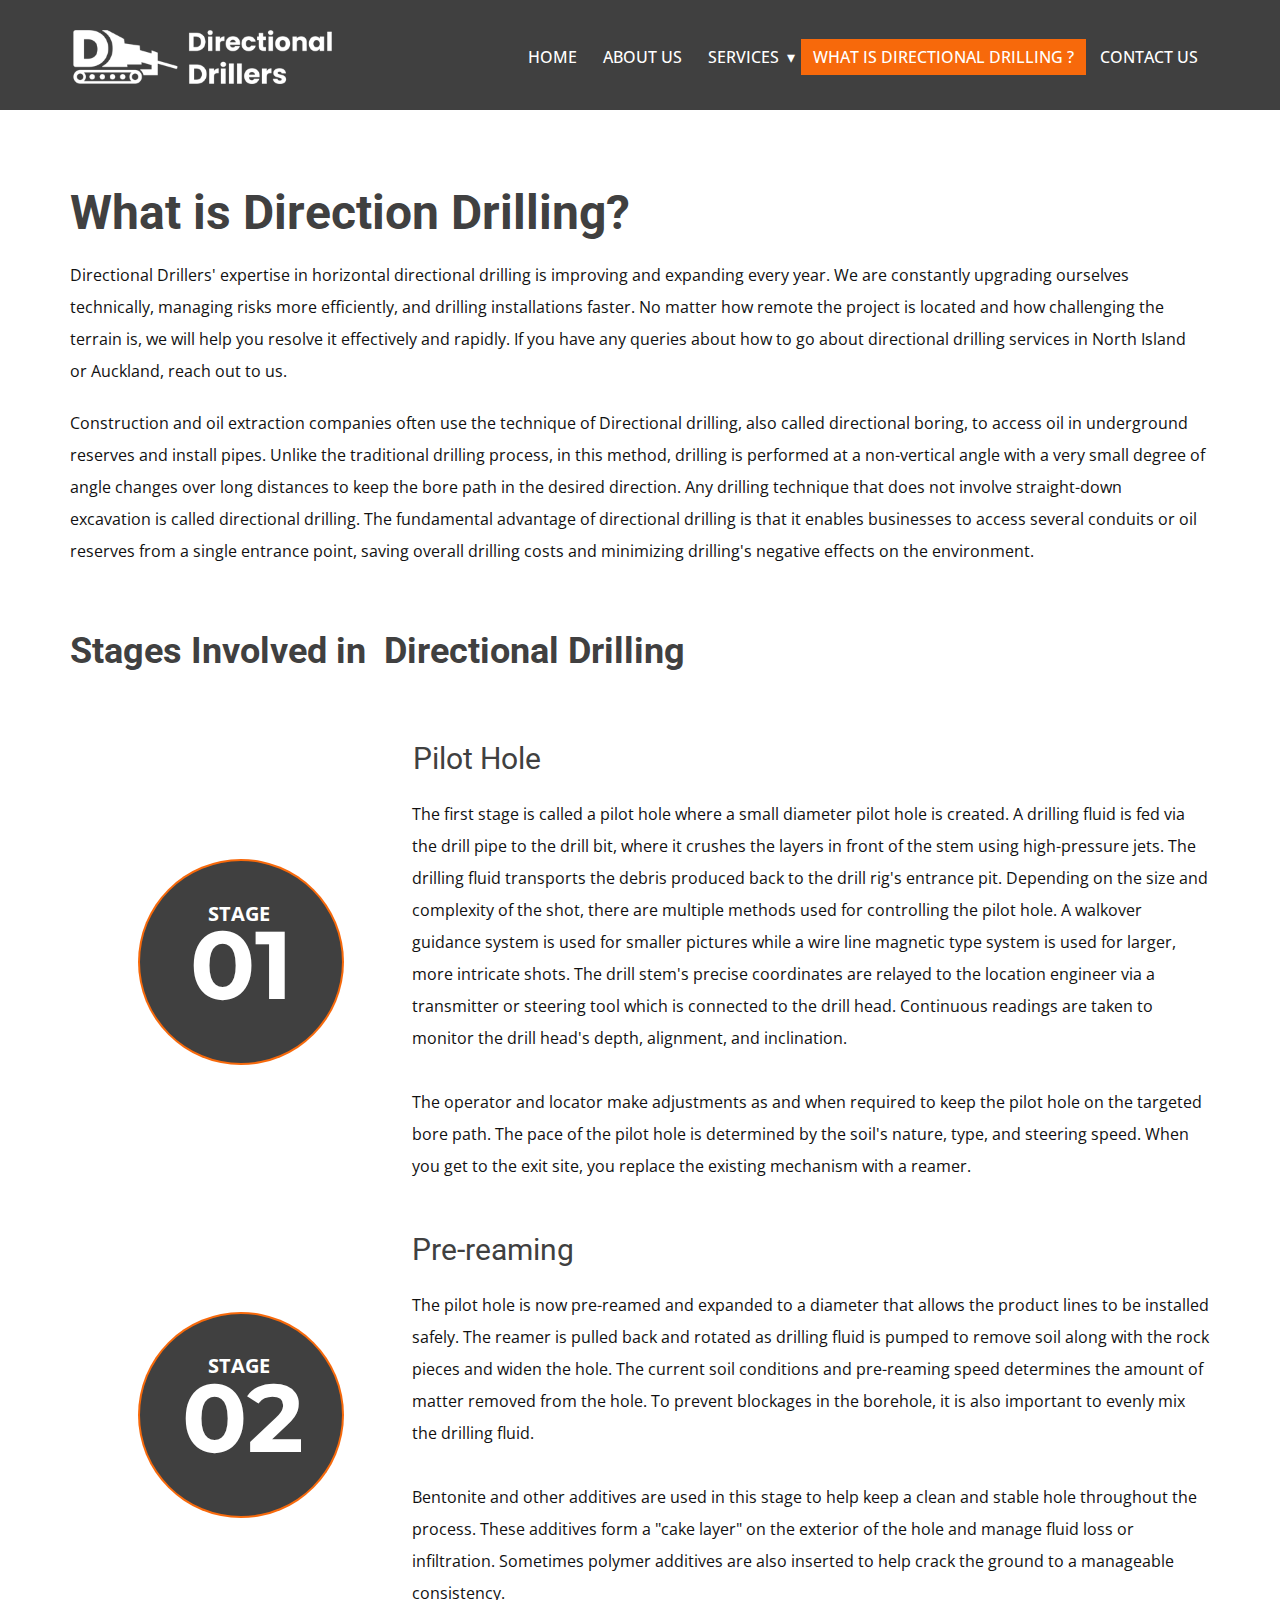
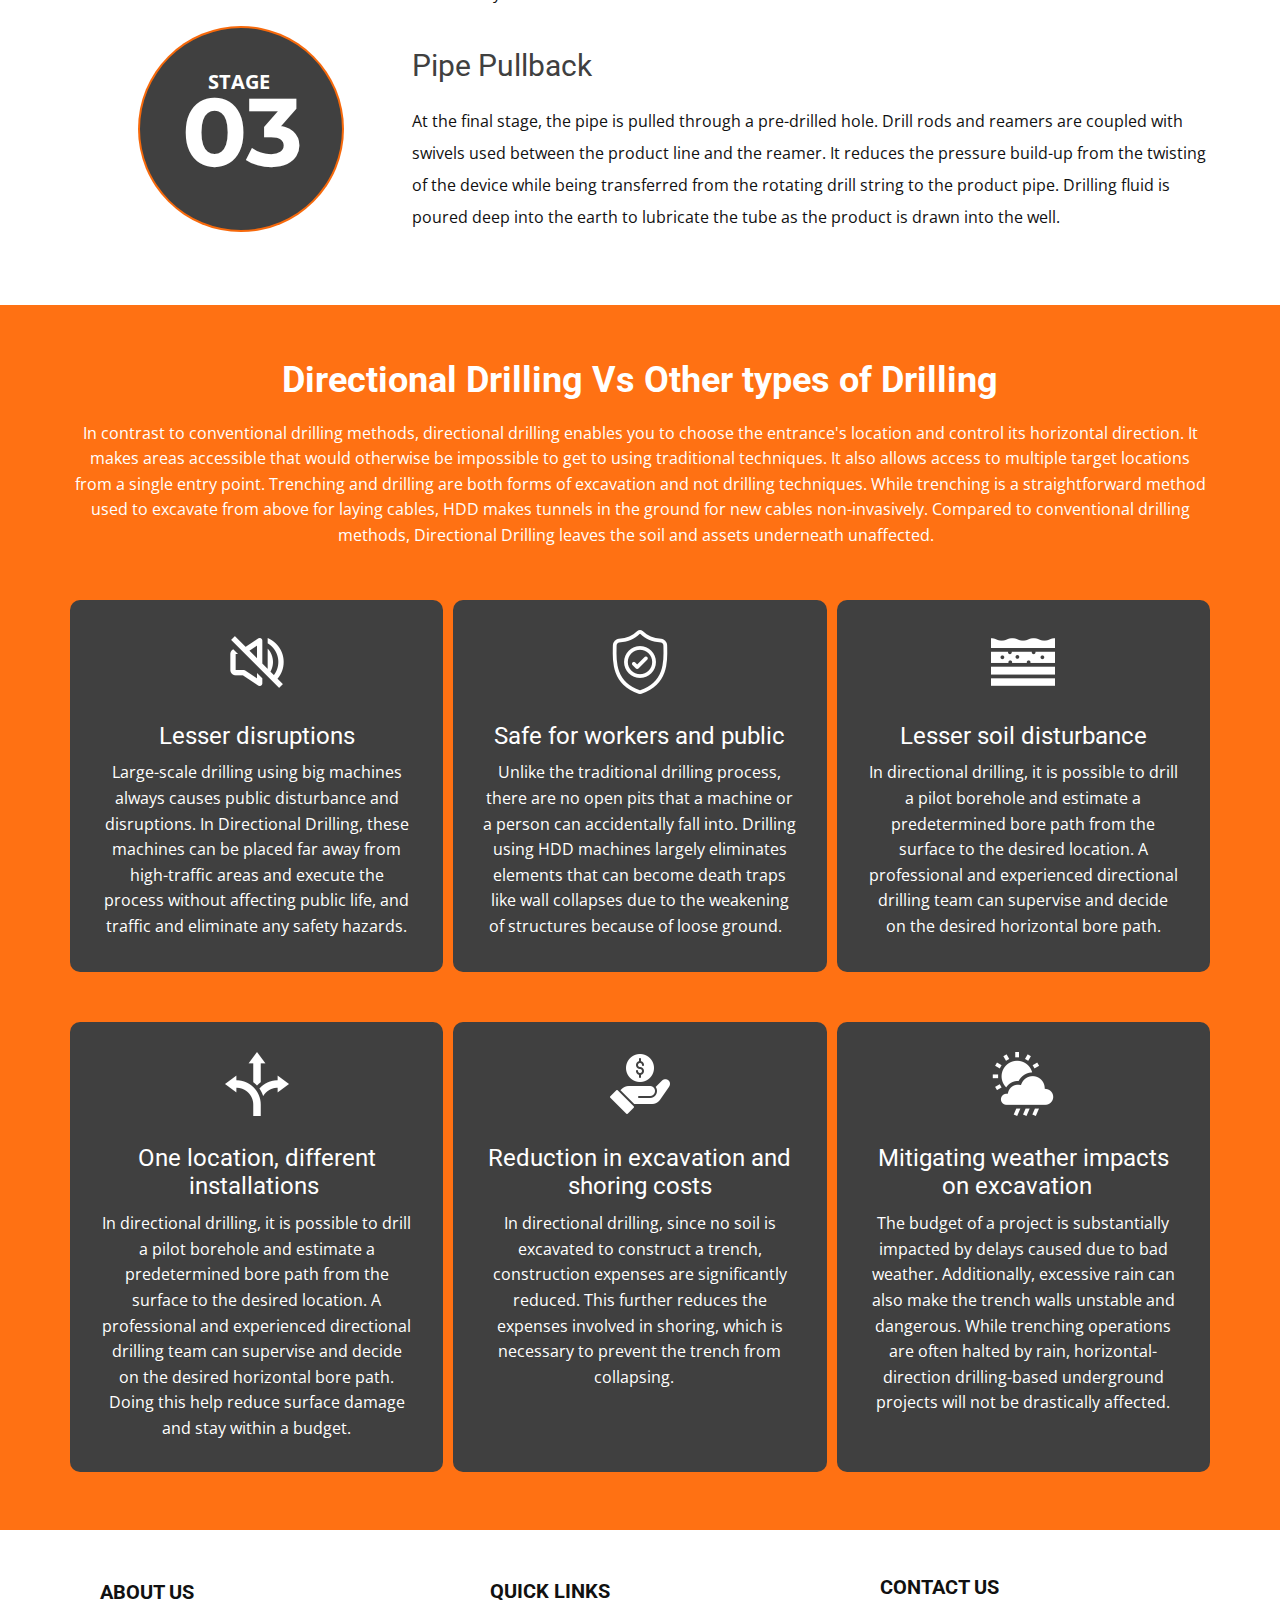
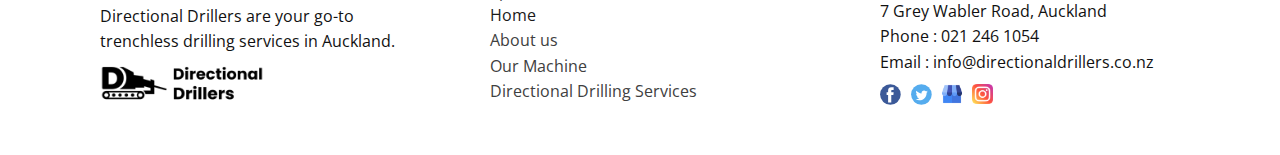
<file: what-is-directional-drilling.html>
<!DOCTYPE html>
<html style="font-size: 16px;" lang="en"><head>
    <meta name="viewport" content="width=device-width, initial-scale=1.0">
    <meta charset="utf-8">
    <meta name="keywords" content="What is Direction Drilling?, Stage 1 : Pilot Hole, Nina Larson">
    <meta name="description" content="">
    <title>What is Directional Drilling</title>
    <link rel="stylesheet" href="css/nicepage.css" media="screen">
<link rel="stylesheet" href="css/what-is-directional-drilling.css" media="screen">
    <script class="u-script" type="text/javascript" src="jquery/jquery.js" "="" defer=""></script>
    <script class="u-script" type="text/javascript" src="jquery/nicepage.js" "="" defer=""></script>
    <meta name="generator" content="Nicepage 4.15.8, nicepage.com">
    <link id="u-theme-google-font" rel="stylesheet" href="https://fonts.googleapis.com/css?family=Roboto:100,100i,300,300i,400,400i,500,500i,700,700i,900,900i|Open+Sans:300,300i,400,400i,500,500i,600,600i,700,700i,800,800i">
    <link id="u-page-google-font" rel="stylesheet" href="https://fonts.googleapis.com/css?family=Montserrat:100,100i,200,200i,300,300i,400,400i,500,500i,600,600i,700,700i,800,800i,900,900i">
    <meta name="theme-color" content="#478ac9">
    <meta property="og:title" content="What is Directional Drilling">
    <meta property="og:type" content="website">
  </head>
  <body class="u-body u-xl-mode" data-lang="en"><header class="u-clearfix u-grey-75 u-header u-sticky u-sticky-1dd7 u-header" id="sec-5239"><div class="u-clearfix u-sheet u-sheet-1">
        <a href="https://nicepage.com" class="u-image u-logo u-image-1" data-image-width="400" data-image-height="102">
          <img src="images/logo.png" class="u-logo-image u-logo-image-1">
        </a>
        <nav class="u-dropdown-icon u-menu u-menu-dropdown u-offcanvas u-menu-1" data-responsive-from="MD">
          <div class="menu-collapse" style="font-size: 1rem; letter-spacing: 0px; text-transform: uppercase; font-weight: 500;">
            <a class="u-button-style u-custom-active-color u-custom-border u-custom-border-color u-custom-hover-color u-custom-left-right-menu-spacing u-custom-padding-bottom u-custom-text-active-color u-custom-text-color u-custom-text-hover-color u-custom-text-shadow u-custom-top-bottom-menu-spacing u-nav-link u-text-active-palette-1-base u-text-hover-palette-2-base" href="#">
              <svg class="u-svg-link" viewBox="0 0 24 24"><use xmlns:xlink="http://www.w3.org/1999/xlink" xlink:href="#menu-hamburger"></use></svg>
              <svg class="u-svg-content" version="1.1" id="menu-hamburger" viewBox="0 0 16 16" x="0px" y="0px" xmlns:xlink="http://www.w3.org/1999/xlink" xmlns="http://www.w3.org/2000/svg"><g><rect y="1" width="16" height="2"></rect><rect y="7" width="16" height="2"></rect><rect y="13" width="16" height="2"></rect>
</g></svg>
            </a>
          </div>
          <div class="u-custom-menu u-nav-container">
            <ul class="u-nav u-spacing-2 u-unstyled u-nav-1"><li class="u-nav-item"><a class="u-active-custom-color-1 u-button-style u-nav-link u-text-active-white u-text-hover-custom-color-1" href="index.htnl" style="padding: 10px 12px;">Home</a>
</li><li class="u-nav-item"><a class="u-active-custom-color-1 u-button-style u-nav-link u-text-active-white u-text-hover-custom-color-1" href="about-us.html" style="padding: 10px 12px;">About Us</a>
</li><li class="u-nav-item"><a class="u-active-custom-color-1 u-button-style u-nav-link u-text-active-white u-text-hover-custom-color-1" style="padding: 10px 12px;">Services</a><div class="u-nav-popup"><ul class="u-border-2 u-border-custom-color-1 u-h-spacing-16 u-nav u-unstyled u-v-spacing-6"><li class="u-nav-item"><a class="u-button-style u-custom-color-1 u-nav-link" href="directional-drilling.html">Directional Drilling</a>
</li></ul>
</div>
</li><li class="u-nav-item"><a class="u-active-custom-color-1 u-button-style u-nav-link u-text-active-white u-text-hover-custom-color-1" href="what-is-directional-drilling.html" style="padding: 10px 12px;">What is Directional Drilling ?</a>
</li><li class="u-nav-item"><a class="u-active-custom-color-1 u-button-style u-nav-link u-text-active-white u-text-hover-custom-color-1" href="contact-us.html" style="padding: 10px 12px;">Contact Us</a>
</li></ul>
          </div>
          <div class="u-custom-menu u-nav-container-collapse">
            <div class="u-black u-border-2 u-border-grey-75 u-container-style u-inner-container-layout u-sidenav u-sidenav-1" data-offcanvas-width="290">
              <div class="u-inner-container-layout u-sidenav-overflow">
                <div class="u-menu-close"></div>
                <ul class="u-align-center-lg u-align-center-md u-align-center-sm u-align-center-xl u-align-left-xs u-nav u-popupmenu-items u-text-active-custom-color-1 u-text-hover-custom-color-1 u-unstyled u-nav-3"><li class="u-nav-item"><a class="u-button-style u-nav-link" href="index.htnl">Home</a>
</li><li class="u-nav-item"><a class="u-button-style u-nav-link" href="about-us.html">About Us</a>
</li><li class="u-nav-item"><a class="u-button-style u-nav-link">Services</a><div class="u-nav-popup"><ul class="u-border-2 u-border-custom-color-1 u-h-spacing-16 u-nav u-unstyled u-v-spacing-6"><li class="u-nav-item"><a class="u-button-style u-nav-link" href="directional-drilling.html">Directional Drilling</a>
</li></ul>
</div>
</li><li class="u-nav-item"><a class="u-button-style u-nav-link" href="chat-is-directional-drilling.html">What is Directional Drilling ?</a>
</li><li class="u-nav-item"><a class="u-button-style u-nav-link" href="contact-us.html">Contact Us</a>
</li></ul>
              </div>
            </div>
            <div class="u-black u-menu-overlay u-opacity u-opacity-70"></div>
          </div>
        </nav>
      </div></header>
    <section class="u-align-left u-clearfix u-section-1" id="sec-425b">
      <div class="u-clearfix u-sheet u-sheet-1">
        <div class="fr-view u-clearfix u-rich-text u-text u-text-1">
          <h1 style="text-align: left;">
            <span style="font-weight: 700;">
              <span class="u-text-grey-75">What is Direction Drilling?&nbsp;</span>
            </span>
          </h1>
          <p style="text-align: left; line-height: 2;">Directional Drillers' expertise in horizontal directional drilling is improving and expanding every year. We are constantly upgrading ourselves technically, managing risks more efficiently, and drilling installations faster. No matter how remote the project is located and how challenging the terrain is, we will help you resolve it effectively and rapidly. If you have any queries about how to go about directional drilling services in North Island or Auckland, reach out to us.</p>
          <p style="text-align: left; line-height: 2;">Construction and oil extraction companies often use the technique of Directional drilling, also called directional boring, to access oil in underground reserves and install pipes. Unlike the traditional drilling process, in this method, drilling is performed at a non-vertical angle with a very small degree of angle changes over long distances to keep the bore path in the desired direction. Any drilling technique that does not involve straight-down excavation is called directional drilling. The fundamental advantage of directional drilling is that it enables businesses to access several conduits or oil reserves from a single entrance point, saving overall drilling costs and minimizing drilling's negative effects on the environment.</p>
        </div>
        <h2 class="u-align-left u-text u-text-grey-75 u-text-2">Stages Involved in&nbsp; Directional Drilling</h2>
      </div>
    </section>
    <section class="u-align-center u-border-5 u-border-custom-color-1 u-border-no-left u-border-no-right u-border-no-top u-clearfix u-section-2" id="carousel_0665">
      <div class="u-clearfix u-sheet u-sheet-1">
        <div class="u-clearfix u-expanded-width u-layout-wrap u-layout-wrap-1">
          <div class="u-layout">
            <div class="u-layout-row">
              <div class="u-align-center-sm u-align-left-lg u-align-left-md u-align-left-xl u-container-style u-layout-cell u-shape-rectangle u-size-18 u-layout-cell-1">
                <div class="u-container-layout u-valign-middle-lg u-valign-middle-md u-valign-middle-sm u-valign-middle-xl u-container-layout-1">
                  <div class="u-border-2 u-border-custom-color-1 u-container-style u-grey-75 u-group u-shape-circle u-group-1">
                    <div class="u-container-layout u-container-layout-2">
                      <h2 class="u-custom-font u-font-montserrat u-text u-text-default u-text-1">01</h2>
                      <p class="u-text u-text-default u-text-2">
                        <span style="font-size: 1.25rem;">STAGE</span>&nbsp;
                      </p>
                    </div>
                  </div>
                </div>
              </div>
              <div class="u-container-style u-layout-cell u-shape-rectangle u-size-42 u-layout-cell-2">
                <div class="u-container-layout u-container-layout-3">
                  <h3 class="u-align-justify u-text u-text-default u-text-grey-75 u-text-3">Pilot Hole</h3>
                  <p class="u-align-left u-text u-text-4"> The first stage is called a pilot hole where a small
diameter pilot hole is created. A drilling fluid is fed via the drill pipe to
the drill bit, where it crushes the layers in front of the stem using
high-pressure jets. The drilling fluid transports the debris produced back to
the drill rig's entrance pit. Depending on the size and complexity of the shot,
there are multiple methods used for controlling the pilot hole. A walkover
guidance system is used for smaller pictures while a wire line magnetic type
system is used for larger, more intricate shots. The drill stem's precise
coordinates are relayed to the location engineer via a transmitter or steering
tool which is connected to the drill head. Continuous readings are taken to
monitor the drill head's depth, alignment, and inclination.&nbsp;<br>
                    <br>The operator and locator make adjustments as and when
required to keep the pilot hole on the targeted bore path. The pace of the
pilot hole is determined by the soil's nature, type, and steering speed. When
you get to the exit site, you replace the existing mechanism with a reamer. 
                  </p>
                </div>
              </div>
            </div>
          </div>
        </div>
        <div class="u-clearfix u-expanded-width u-layout-wrap u-layout-wrap-2">
          <div class="u-layout">
            <div class="u-layout-row">
              <div class="u-align-center-sm u-align-center-xs u-align-left-lg u-align-left-md u-align-left-xl u-container-style u-layout-cell u-shape-rectangle u-size-18 u-layout-cell-3">
                <div class="u-container-layout u-valign-middle u-container-layout-4">
                  <div class="u-border-2 u-border-custom-color-1 u-container-style u-grey-75 u-group u-shape-circle u-group-2">
                    <div class="u-container-layout u-container-layout-5">
                      <h2 class="u-custom-font u-font-montserrat u-text u-text-5">02</h2>
                      <p class="u-text u-text-default u-text-6">
                        <span style="font-size: 1.25rem;">STAGE</span>&nbsp;
                      </p>
                    </div>
                  </div>
                </div>
              </div>
              <div class="u-container-style u-layout-cell u-shape-rectangle u-size-42 u-layout-cell-4">
                <div class="u-container-layout u-container-layout-6">
                  <h3 class="u-align-justify u-text u-text-default u-text-grey-75 u-text-7"> Pre-reaming</h3>
                  <p class="u-align-left u-text u-text-8"> The pilot hole is now pre-reamed and expanded to a diameter
that allows the product lines to be installed safely. The reamer is pulled back
and rotated as drilling fluid is pumped to remove soil along with the rock
pieces and widen the hole. The current soil conditions and pre-reaming speed
determines the amount of matter removed from the hole. To prevent blockages in
the borehole, it is also important to evenly mix the drilling fluid.<br>
                    <br>Bentonite and other additives are used in this stage to help
keep a clean and stable hole throughout the process. These additives form a
"cake layer" on the exterior of the hole and manage fluid loss or
infiltration. Sometimes polymer additives are also inserted to help crack the
ground to a manageable consistency.&nbsp; &nbsp;
                  </p>
                </div>
              </div>
            </div>
          </div>
        </div>
        <div class="u-clearfix u-expanded-width u-gutter-0 u-layout-wrap u-layout-wrap-3">
          <div class="u-layout">
            <div class="u-layout-row">
              <div class="u-align-center-sm u-align-center-xs u-align-left-lg u-align-left-md u-align-left-xl u-container-style u-layout-cell u-shape-rectangle u-size-18 u-layout-cell-5">
                <div class="u-container-layout u-valign-bottom-sm u-valign-bottom-xs u-valign-top-lg u-valign-top-md u-valign-top-xl u-container-layout-7">
                  <div class="u-border-2 u-border-custom-color-1 u-container-style u-grey-75 u-group u-shape-circle u-group-3">
                    <div class="u-container-layout u-container-layout-8">
                      <h2 class="u-custom-font u-font-montserrat u-text u-text-9">03</h2>
                      <p class="u-text u-text-default u-text-10">
                        <span style="font-size: 1.25rem;">STAGE</span>&nbsp;
                      </p>
                    </div>
                  </div>
                </div>
              </div>
              <div class="u-container-style u-layout-cell u-shape-rectangle u-size-42 u-layout-cell-6">
                <div class="u-container-layout u-container-layout-9">
                  <h3 class="u-align-justify u-text u-text-default u-text-grey-75 u-text-11"> Pipe Pullback</h3>
                  <p class="u-align-left u-text u-text-12"> At the final stage, the pipe is pulled through a pre-drilled
hole. Drill rods and reamers are coupled with swivels used between the product
line and the reamer. It reduces the pressure build-up from the twisting of the
device while being transferred from the rotating drill string to the product
pipe. Drilling fluid is poured deep into the earth to lubricate the tube as the
product is drawn into the well.&nbsp;&nbsp;</p>
                </div>
              </div>
            </div>
          </div>
        </div>
      </div>
    </section>
    <section class="u-clearfix u-custom-color-1 u-section-3" id="sec-e216">
      <div class="u-clearfix u-sheet u-sheet-1">
        <h2 class="u-align-center u-text u-text-default u-text-white u-text-1">Directional Drilling Vs Other types of Drilling</h2>
        <p class="u-align-center u-text u-text-white u-text-2"> In contrast to conventional drilling methods, directional
drilling enables you to choose the entrance's location and control its
horizontal direction. It makes areas accessible that would otherwise be
impossible to get to using traditional techniques. It also allows access to
multiple target locations from a single entry point. 
Trenching and drilling are both forms of excavation and not
drilling techniques. While trenching is ​a straightforward method used to
excavate from above for laying cables, HDD makes tunnels in the ground for new
cables non-invasively. Compared to conventional drilling methods, Directional
Drilling leaves the soil and assets underneath unaffected.&nbsp;&nbsp;</p>
        <div class="u-expanded-width u-list u-list-1">
          <div class="u-repeater u-repeater-1">
            <div class="u-align-center u-container-style u-grey-75 u-list-item u-radius-10 u-repeater-item u-shape-round">
              <div class="u-container-layout u-similar-container u-valign-top u-container-layout-1"><span class="u-custom-item u-file-icon u-icon u-text-white u-icon-1"><img src="images/7167013.png" alt=""></span>
                <h3 class="u-text u-text-3"> Lesser disruptions</h3>
                <p class="u-text u-text-4"> Large-scale drilling using big machines always causes public
disturbance and disruptions. In Directional Drilling, these machines can be
placed far away from high-traffic areas and execute the process without
affecting public life, and traffic and eliminate any safety hazards. </p>
              </div>
            </div>
            <div class="u-align-center u-container-style u-grey-75 u-list-item u-radius-10 u-repeater-item u-shape-round">
              <div class="u-container-layout u-similar-container u-valign-top u-container-layout-2"><span class="u-custom-item u-file-icon u-icon u-text-white u-icon-2"><img src="images/1161490.png" alt=""></span>
                <h3 class="u-text u-text-5"> Safe for workers and public </h3>
                <p class="u-text u-text-6"> Unlike the traditional drilling process, there are no open
pits that a machine or a person can accidentally fall into. Drilling using HDD
machines largely eliminates elements that can become death traps like wall
collapses due to the weakening of structures because of loose ground.&nbsp;&nbsp;</p>
              </div>
            </div>
            <div class="u-align-center u-container-style u-grey-75 u-list-item u-radius-10 u-repeater-item u-shape-round u-list-item-3">
              <div class="u-container-layout u-similar-container u-valign-top u-container-layout-3"><span class="u-custom-item u-file-icon u-icon u-text-white u-icon-3"><img src="images/8088606.png" alt=""></span>
                <h3 class="u-text u-text-7"> Lesser soil disturbance</h3>
                <p class="u-text u-text-8"> In directional drilling, it is possible to drill a pilot
borehole and estimate a predetermined bore path from the surface to the desired
location. A professional and experienced directional drilling team can
supervise and decide on the desired horizontal bore path.</p>
              </div>
            </div>
          </div>
        </div>
        <div class="u-expanded-width u-list u-list-2">
          <div class="u-repeater u-repeater-2">
            <div class="u-align-center u-container-style u-grey-75 u-list-item u-radius-10 u-repeater-item u-shape-round">
              <div class="u-container-layout u-similar-container u-valign-top u-container-layout-4"><span class="u-custom-item u-file-icon u-icon u-text-white u-icon-4"><img src="images/4474287.png" alt=""></span>
                <h3 class="u-text u-text-9"> One location, different installations&nbsp;</h3>
                <p class="u-text u-text-10"> In directional drilling, it is possible to drill a pilot
borehole and estimate a predetermined bore path from the surface to the desired
location. A professional and experienced directional drilling team can
supervise and decide on the desired horizontal bore path. Doing this help
reduce surface damage and stay within a budget. </p>
              </div>
            </div>
            <div class="u-align-center u-container-style u-grey-75 u-list-item u-radius-10 u-repeater-item u-shape-round u-list-item-5">
              <div class="u-container-layout u-similar-container u-valign-top u-container-layout-5"><span class="u-custom-item u-file-icon u-icon u-text-white u-icon-5"><img src="images/2676742.png" alt=""></span>
                <h3 class="u-text u-text-11"> Reduction in excavation and shoring costs </h3>
                <p class="u-text u-text-12"> In directional drilling, since no soil is excavated to
construct a trench, construction expenses are significantly reduced. This
further reduces the expenses involved in shoring, which is necessary to prevent
the trench from collapsing. 
&nbsp;&nbsp;</p>
              </div>
            </div>
            <div class="u-align-center u-container-style u-grey-75 u-list-item u-radius-10 u-repeater-item u-shape-round">
              <div class="u-container-layout u-similar-container u-valign-top u-container-layout-6"><span class="u-custom-item u-file-icon u-icon u-text-white u-icon-6"><img src="images/3093298.png" alt=""></span>
                <h3 class="u-text u-text-13"> Mitigating weather impacts on excavation&nbsp;&nbsp;</h3>
                <p class="u-text u-text-14"> The budget of a project is substantially impacted by delays
caused due to bad weather. Additionally, excessive rain can also make the
trench walls unstable and dangerous. While trenching operations are often
halted by rain, horizontal-direction drilling-based underground projects will
not be drastically affected. </p>
              </div>
            </div>
          </div>
        </div>
      </div>
    </section>
    
    
    <footer class="u-clearfix u-footer u-white" id="sec-1cb4"><div class="u-clearfix u-sheet u-sheet-1">
        <div class="u-clearfix u-expanded-width u-gutter-30 u-layout-wrap u-layout-wrap-1">
          <div class="u-gutter-0 u-layout">
            <div class="u-layout-row">
              <div class="u-align-left u-container-style u-layout-cell u-left-cell u-size-20 u-size-20-md u-layout-cell-1">
                <div class="u-container-layout u-container-layout-1"><!--position-->
                  <div data-position="" class="u-position u-position-1"><!--block-->
                    <div class="u-block">
                      <div class="u-block-container u-clearfix"><!--block_header-->
                        <h5 class="u-block-header u-text u-text-1"><!--block_header_content-->ABOUT US<!--/block_header_content--></h5><!--/block_header--><!--block_content-->
                        <div class="u-block-content u-text"><!--block_content_content--> Directional Drillers are your go-to trenchless drilling services in
Auckland.&nbsp;<!--/block_content_content--></div><!--/block_content-->
                      </div>
                    </div><!--/block-->
                  </div><!--/position-->
                  <a href="https://nicepage.com" class="u-image u-logo u-image-1" data-image-width="400" data-image-height="102">
                    <img src="images/logo-black.png" class="u-logo-image u-logo-image-1">
                  </a>
                </div>
              </div>
              <div class="u-align-left u-container-style u-layout-cell u-size-20 u-size-20-md u-layout-cell-2">
                <div class="u-container-layout u-valign-top u-container-layout-2"><!--position-->
                  <div data-position="" class="u-position u-position-2"><!--block-->
                    <div class="u-block">
                      <div class="u-block-container u-clearfix"><!--block_header-->
                        <h5 class="u-block-header u-text u-text-3"><!--block_header_content-->QUICK LINKS<!--/block_header_content--></h5><!--/block_header--><!--block_content-->
                        <div class="u-block-content u-text"><!--block_content_content-->
                          <a href="index.htnl" data-page-id="1115315034" class="u-active-none u-border-none u-btn u-button-link u-button-style u-hover-none u-none u-text-grey-90 u-text-hover-custom-color-1 u-btn-1"> Home</a>
                          <br>
                          <a href="about-us.html" data-page-id="263014311" class="u-active-none u-border-none u-btn u-button-link u-button-style u-hover-none u-none u-text-grey-75 u-text-hover-custom-color-1 u-btn-2">About us</a>
                          <br>
                          <a href="Our-Machine.html" data-page-id="2594110036" class="u-active-none u-border-none u-btn u-button-link u-button-style u-hover-none u-none u-text-grey-75 u-text-hover-custom-color-1 u-btn-3"> Our Machine</a>
                          <br>
                          <a href="directional-drilling.html" data-page-id="564517137" class="u-active-none u-border-none u-btn u-button-link u-button-style u-hover-none u-none u-text-grey-75 u-text-hover-custom-color-1 u-btn-4">Directional Drilling Services</a><!--/block_content_content-->
                        </div><!--/block_content-->
                      </div>
                    </div><!--/block-->
                  </div><!--/position-->
                </div>
              </div>
              <div class="u-align-left u-container-style u-layout-cell u-right-cell u-size-20 u-size-20-md u-layout-cell-3">
                <div class="u-container-layout u-container-layout-3"><!--position-->
                  <div data-position="" class="u-position u-position-3"><!--block-->
                    <div class="u-block">
                      <div class="u-block-container u-clearfix"><!--block_header-->
                        <h5 class="u-block-header u-text u-text-5"><!--block_header_content-->CONTACT US<!--/block_header_content--></h5><!--/block_header--><!--block_content-->
                        <div class="u-block-content u-text"><!--block_content_content--> 7 Grey Wabler Road, Auckland<br>Phone : 021 246 1054<br>Email : info@directionaldrillers.co.nz<!--/block_content_content-->
                        </div><!--/block_content-->
                      </div>
                    </div><!--/block-->
                  </div><!--/position-->
                  <div class="u-social-icons u-spacing-10 u-social-icons-1">
                    <a class="u-social-url" title="facebook" target="_blank" href="https://nicepage.review"><span class="u-icon u-social-facebook u-social-icon u-icon-1"><svg class="u-svg-link" preserveAspectRatio="xMidYMin slice" viewBox="0 0 112 112" style=""><use xmlns:xlink="http://www.w3.org/1999/xlink" xlink:href="#svg-1c59"></use></svg><svg class="u-svg-content" viewBox="0 0 112 112" x="0" y="0" id="svg-1c59"><circle fill="currentColor" cx="56.1" cy="56.1" r="55"></circle><path fill="#FFFFFF" d="M73.5,31.6h-9.1c-1.4,0-3.6,0.8-3.6,3.9v8.5h12.6L72,58.3H60.8v40.8H43.9V58.3h-8V43.9h8v-9.2
            c0-6.7,3.1-17,17-17h12.5v13.9H73.5z"></path></svg></span>
                    </a>
                    <a class="u-social-url" title="twitter" target="_blank" href=""><span class="u-icon u-social-icon u-social-twitter u-icon-2"><svg class="u-svg-link" preserveAspectRatio="xMidYMin slice" viewBox="0 0 112 112" style=""><use xmlns:xlink="http://www.w3.org/1999/xlink" xlink:href="#svg-9be0"></use></svg><svg class="u-svg-content" viewBox="0 0 112 112" x="0" y="0" id="svg-9be0"><circle fill="currentColor" class="st0" cx="56.1" cy="56.1" r="55"></circle><path fill="#FFFFFF" d="M83.8,47.3c0,0.6,0,1.2,0,1.7c0,17.7-13.5,38.2-38.2,38.2C38,87.2,31,85,25,81.2c1,0.1,2.1,0.2,3.2,0.2
            c6.3,0,12.1-2.1,16.7-5.7c-5.9-0.1-10.8-4-12.5-9.3c0.8,0.2,1.7,0.2,2.5,0.2c1.2,0,2.4-0.2,3.5-0.5c-6.1-1.2-10.8-6.7-10.8-13.1
            c0-0.1,0-0.1,0-0.2c1.8,1,3.9,1.6,6.1,1.7c-3.6-2.4-6-6.5-6-11.2c0-2.5,0.7-4.8,1.8-6.7c6.6,8.1,16.5,13.5,27.6,14
            c-0.2-1-0.3-2-0.3-3.1c0-7.4,6-13.4,13.4-13.4c3.9,0,7.3,1.6,9.8,4.2c3.1-0.6,5.9-1.7,8.5-3.3c-1,3.1-3.1,5.8-5.9,7.4
            c2.7-0.3,5.3-1,7.7-2.1C88.7,43,86.4,45.4,83.8,47.3z"></path></svg></span>
                    </a>
                    <a class="u-social-url" target="_blank" data-type="Custom" title="Custom" href=""><span class="u-file-icon u-icon u-social-custom u-social-icon u-icon-3"><img src="images/2702598.png" alt=""></span>
                    </a>
                    <a class="u-social-url" target="_blank" data-type="Custom" title="Custom" href=""><span class="u-file-icon u-icon u-social-custom u-social-icon u-icon-4"><img src="images/2111463.png" alt=""></span>
                    </a>
                  </div>
                </div>
              </div>
            </div>
          </div>
        </div>
        <div class="u-border-1 u-border-white u-expanded-width u-line u-line-horizontal u-opacity u-opacity-50 u-line-1"></div>
      </div></footer>
    
  
</body></html>
</file>
